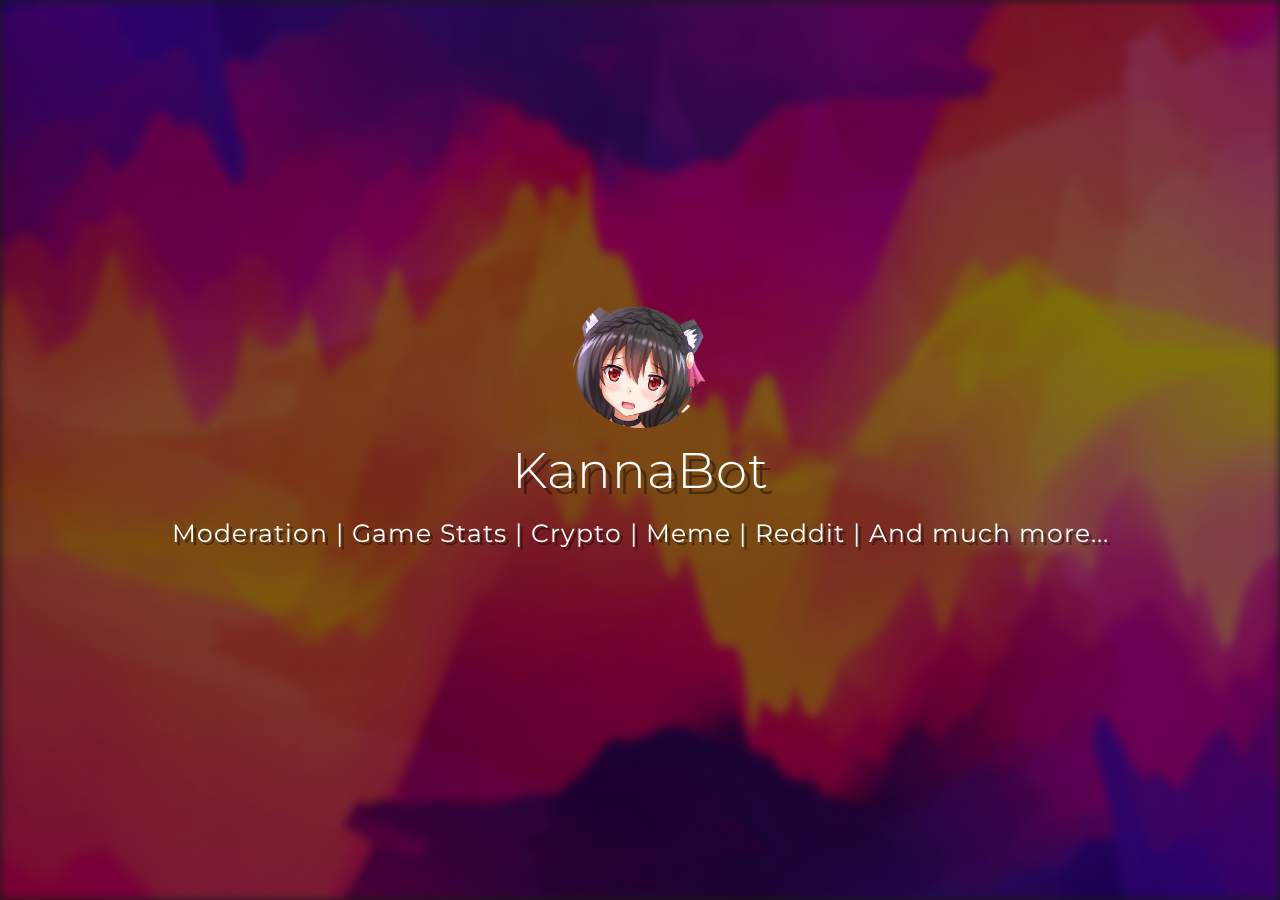
<file: index.html>
<html>

<head>
	<meta charset="utf-8">
	<link rel="apple-touch-icon" sizes="57x57" href="favicon/apple-icon-57x57.png">
	<link rel="apple-touch-icon" sizes="60x60" href="favicon/apple-icon-60x60.png">
	<link rel="apple-touch-icon" sizes="72x72" href="favicon/apple-icon-72x72.png">
	<link rel="apple-touch-icon" sizes="76x76" href="favicon/apple-icon-76x76.png">
	<link rel="apple-touch-icon" sizes="114x114" href="favicon/apple-icon-114x114.png">
	<link rel="apple-touch-icon" sizes="120x120" href="favicon/apple-icon-120x120.png">
	<link rel="apple-touch-icon" sizes="144x144" href="favicon/apple-icon-144x144.png">
	<link rel="apple-touch-icon" sizes="152x152" href="favicon/apple-icon-152x152.png">
	<link rel="apple-touch-icon" sizes="180x180" href="favicon/apple-icon-180x180.png">
	<link rel="icon" type="image/png" sizes="192x192" href="favicon/android-icon-192x192.png">
	<link rel="icon" type="image/png" sizes="32x32" href="favicon/favicon-32x32.png">
	<link rel="icon" type="image/png" sizes="96x96" href="favicon/favicon-96x96.png">
	<link rel="icon" type="image/png" sizes="16x16" href="favicon/favicon-16x16.png">
	<link rel="manifest" href="favicon/manifest.json">
	<meta name="msapplication-TileColor" content="#ffffff">
	<meta name="msapplication-TileImage" content="favicon/ms-icon-144x144.png">
	<meta name="theme-color" content="#ffffff">
	<link rel="mask-icon" href="favicon/safari-pinned-tab.svg" color="#e67ede">
	<meta name="msapplication-TileColor" content="#e67ede">
	<meta name="msapplication-TileImage" content="favicon/mstile-144x144.png">
	<meta name="theme-color" content="#e67ede">
	<meta name="keywords" content="KannaBot, Discord, Game Bot, stats, Anirudh Emmadi, Kanna Dev">
	<meta property="og:locale" content="en_US" />
	<meta name="description" content="KannaBot, A Multi Purpose Bot">
	<meta http-equiv="Content-Type" content="text/html; charset=utf-8" />
	<meta name="viewport" content="width=device-width, initial-scale=1, maximum-scale=1.0, user-scalable=no" />
	<link href="css/style.css" type="text/css" rel="stylesheet">
	<meta name="twitter:card" content="summary">
	<meta name="twitter:title" content="KannaBot">
	<meta name="twitter:site" content="kannabot.ml">
	<meta name="twitter:creator" content="Kanna Dev">
	<meta name="twitter:image:src" content="profile.png">
	<meta name="og:title" content="KannaBot">
	<meta name="og:image" content="profile.png">
	<meta name="og:url" content="http://kannabot.ml">
	<meta name="og:site_name" content="KannaBot">
	<meta content="KannaBot" property="og:description" />
	<meta content="KannaBot" name="description" />
	<meta name="og:type" content="website">
	<meta name="theme-color" content="#37ade8" />
	<link rel="stylesheet" href="css/Font_Awesome/all.css" crossorigin="anonymous">
	<title>Kanna Bot | Made by Kanna Dev
	</title>
	<!-- <script type="a9fdb3616fa0d952673d7cb0-text/javascript">
		function marquee(title) {
			document.title = title;
			setTimeout(() => {
				marquee(title.substring(1) + title.substring(0, 1));
			}, 300)
		}
	</script> -->
</head>

<body>
	<section class="fullscreen">
		<div class="background" style="background-image: url('bg.png');"></div>
		<div class="center-object">
			<section class="me">
				<img draggable="false" id="b1nzyimg" src="profile.png" class="image-title">
				<h1 class="title" id="cheatcodeText">KannaBot</h1>
				<span class="undertitle" , id="cheatcodeDesc">Moderation | Game Stats | Crypto | Meme | Reddit | And much more...</span>
			</section>
			<div class="buttons">
				<a target="_blank" href="https://discordapp.com/oauth2/authorize?client_id=450118801816551424&permissions=1916071031&scope=bot"
				 class="btn animation nephritis" target="_blank">Invite Bot</a>
				<a href="https://github.com/KannaDev/Kanna-Bot#commands" class="btn animation peter-river">Commands</a>
				<a href="https://www.patreon.com/KannaDev/" class="btn animation alizarin">Donate</a>
				<a href="https://discord.gg/S2HE3HR" class="btn animation wisteria" target="_blank">Support Server</a>
				<a href="https://github.com/KannaDev/Kanna-Bot/" class="btn animation silver">GitHub</a>
			</div>
		</div>
	</section>
</body>

</html>
</file>
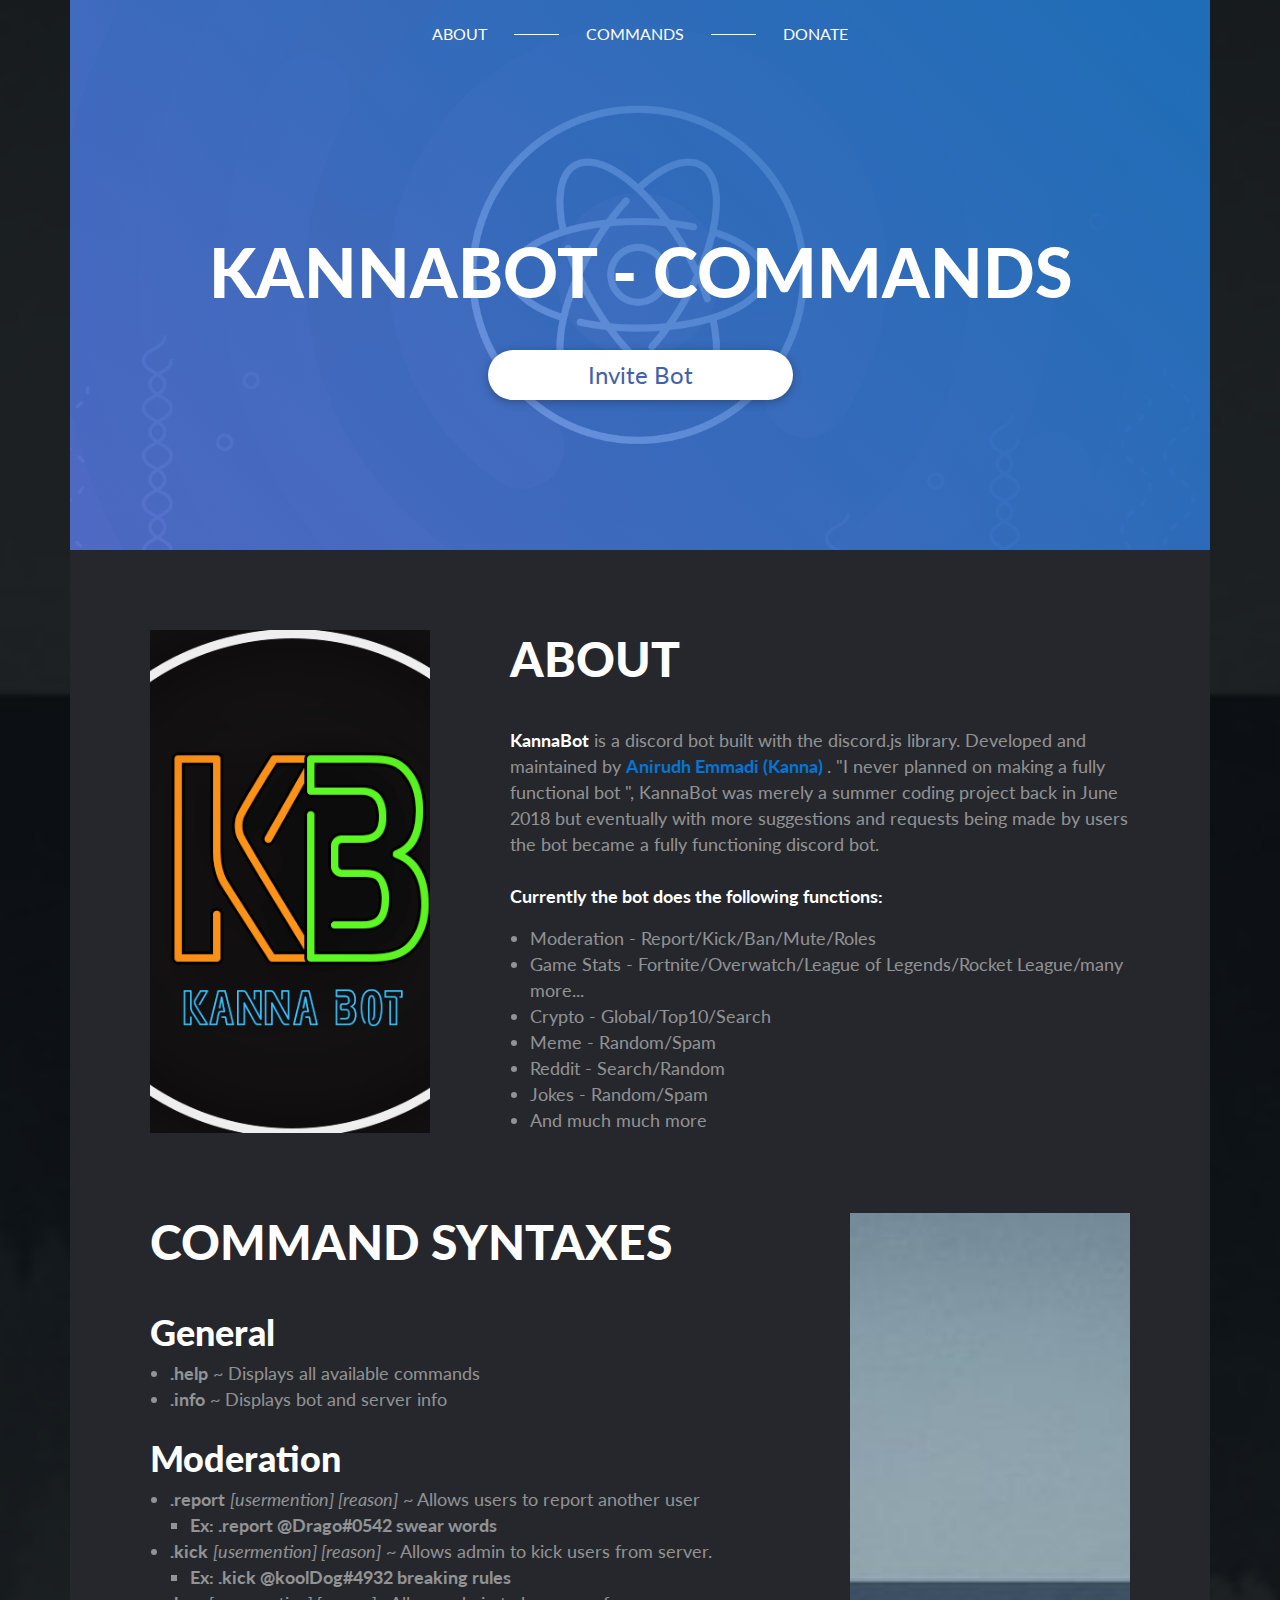
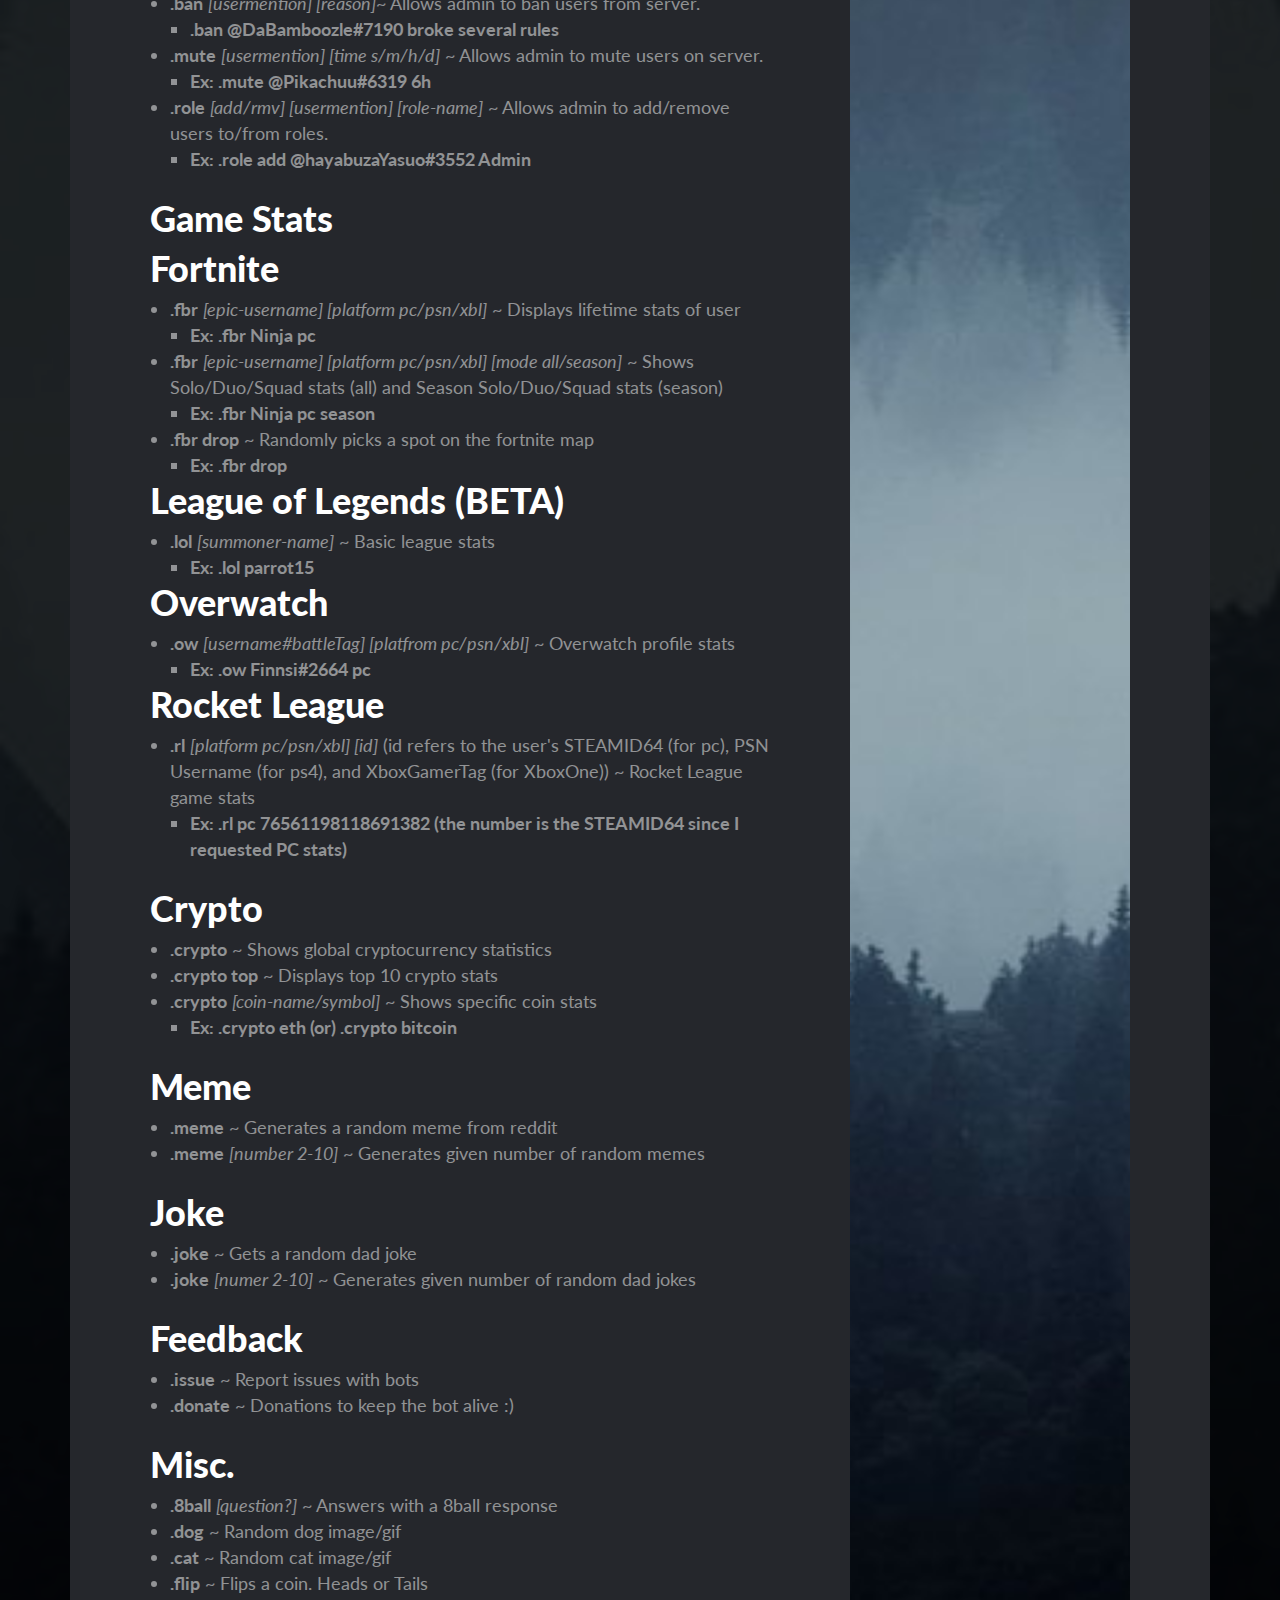
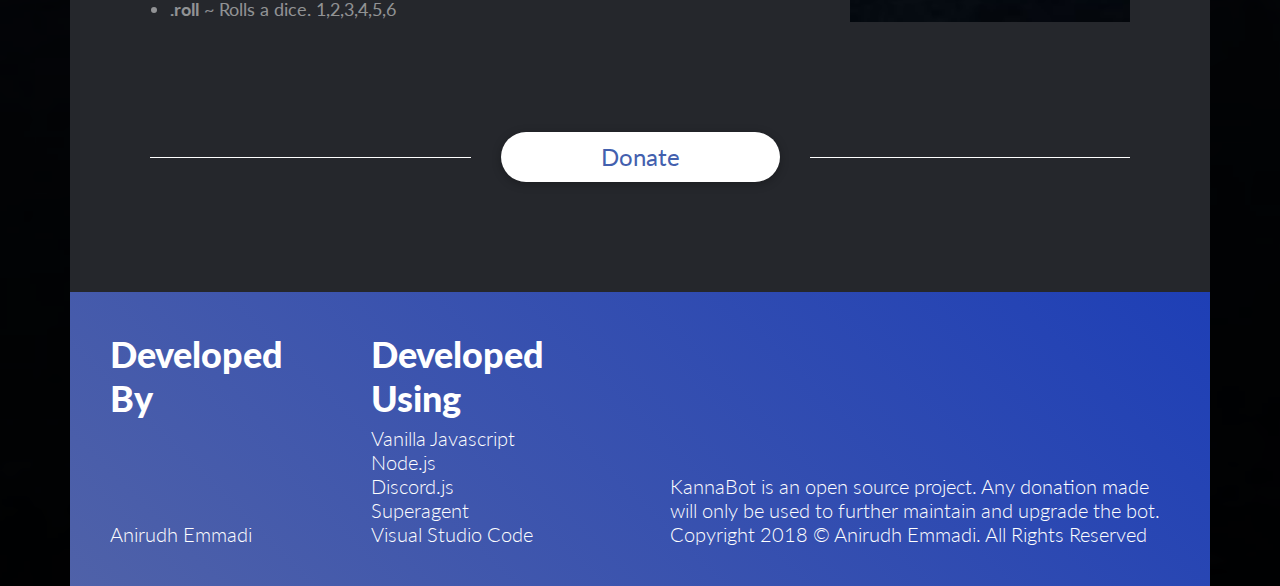
<file: bot-commands/index.html>
<html>

<head>
  <link rel="stylesheet" href="css/styles.css" />
</head>

<body>
  <div class="container d-flex flex-column">
    <div class="header d-flex flex-column justify-content-between align-items-center">
      <nav class="topmenu d-flex justify-content-center">
        <a href="#about">About</a>
        <div class="line align-self-center"></div>
        <a href="#commands">Commands</a>
        <div class="line align-self-center"></div>
        <a href="https://www.patreon.com/KannaDev/">Donate</a>
      </nav>
      <div class=" server-info d-flex align-items-center flex-column text-center ">
        <h1>KannaBot - Commands</h1>
        <a class="links-suppressor join-btn btn-pill white " href="https://discordapp.com/oauth2/authorize?client_id=450118801816551424&permissions=8&scope=bot ">Invite Bot</a>
      </div>
    </div>
    <div class="inner d-flex flex-column ">
      <section class="d-flex justify-content-between flex-lg-nowrap flex-wrap " id="about ">
        <div class="image image1 " style="flex-grow: 1; "></div>
        <div class="text ">
          <h2>About</h2>
          <p>
            <b>KannaBot</b>&nbsp;is a discord bot built with the discord.js library. Developed and maintained by
            <b>
              <a href="http://www.anirudhemmadi.com " target="_blank ">Anirudh Emmadi (Kanna)</a>
            </b>. "I never planned on making a fully functional bot ", KannaBot was merely a summer coding project back in June
            2018 but eventually with more suggestions and requests being made by users the bot became a fully functioning
            discord bot.
            <br/>
            <br/>
            <b>Currently the bot does the following functions:</b>
            <br/>
          </p>
          <ul>
            <li>Moderation - Report/Kick/Ban/Mute/Roles</li>
            <li>Game Stats - Fortnite/Overwatch/League of Legends/Rocket League/many more...</li>
            <li>Crypto - Global/Top10/Search</li>
            <li>Meme - Random/Spam</li>
            <li>Reddit - Search/Random</li>
            <li>Jokes - Random/Spam</li>
            <li>And much much more</li>
          </ul>
        </div>
      </section>
      <section class="d-flex justify-content-between flex-lg-nowrap flex-wrap flex-row-reverse " id="commands ">
        <div class="image image2 " style="flex-grow: 1; "></div>
        <div class="text ">
          <h2>Command Syntaxes</h2>
          <p>
            <h3>
              <b>General</b>
            </h3>
            <ul>
              <li>
                <b>.help</b> ~ Displays all available commands</li>
              <li>
                <b>.info</b> ~ Displays bot and server info</li>
            </ul>
            <br>
            <h3>
              <b>Moderation</b>
            </h3>
            <ul>
              <li>
                <b>.report</b>
                <i>[usermention] [reason]</i> ~ Allows users to report another user
                <ul type='square'>
                  <li>
                    <b>Ex: .report @Drago#0542 swear words</b>
                  </li>
                </ul>
              </li>
              <li>
                <b>.kick</b>
                <i>[usermention] [reason]</i> ~ Allows admin to kick users from server.
                <ul type='square'>
                  <li>
                    <b>Ex: .kick @koolDog#4932 breaking rules</b>
                  </li>
                </ul>
              </li>
              <li>
                <b>.ban</b>
                <i>[usermention] [reason]</i>~ Allows admin to ban users from server.
                <ul type='square'>
                  <li>
                    <b>.ban @DaBamboozle#7190 broke several rules</b>
                  </li>
                </ul>
              </li>
              <li>
                <b>.mute</b>
                <i>[usermention] [time s/m/h/d]</i> ~ Allows admin to mute users on server.
                <ul type='square'>
                  <li>
                    <b>Ex: .mute @Pikachuu#6319 6h</b>
                  </li>
                </ul>
              </li>
              <li>
                <b>.role</b>
                <i>[add/rmv] [usermention] [role-name]</i> ~ Allows admin to add/remove users to/from roles.
                <ul type='square'>
                  <li>
                    <b>Ex: .role add @hayabuzaYasuo#3552 Admin</b>
                  </li>
                </ul>
              </li>
            </ul>
            <br>
            <h3>
              <b>Game Stats</b>
            </h3>
            <h3>
              <b>Fortnite</b>
            </h3>
            <ul>
              <li>
                <b>.fbr</b>
                <i>[epic-username] [platform pc/psn/xbl]</i> ~ Displays lifetime stats of user
                <ul type='square'>
                  <li>
                    <b>Ex: .fbr Ninja pc</b>
                  </li>
                </ul>
              </li>
              <li>
                <b>.fbr</b>
                <i>[epic-username] [platform pc/psn/xbl] [mode all/season]</i> ~ Shows Solo/Duo/Squad stats (all) and Season
                Solo/Duo/Squad stats (season)
                <ul type='square'>
                  <li>
                    <b>Ex: .fbr Ninja pc season</b>
                  </li>
                </ul>
              </li>
              <li>
                <b>.fbr drop</b> ~ Randomly picks a spot on the fortnite map
                <ul type='square'>
                  <li>
                    <b>Ex: .fbr drop</b>
                  </li>
                </ul>
              </li>
            </ul>
            <h3>
              <b>League of Legends (BETA)</b>
            </h3>
            <ul>
              <li>
                <b>.lol</b>
                <i>[summoner-name]</i> ~ Basic league stats
                <ul type='square'>
                  <li>
                    <b>Ex: .lol parrot15</b>
                  </li>
                </ul>
              </li>
            </ul>
            <h3>
              <b>Overwatch</b>
            </h3>
            <ul>
              <li>
                <b>.ow</b>
                <i>[username#battleTag] [platfrom pc/psn/xbl]</i> ~ Overwatch profile stats
                <ul type='square'>
                  <li>
                    <b>Ex: .ow Finnsi#2664 pc</b>
                  </li>
                </ul>
              </li>
            </ul>
            <h3>
              <b>Rocket League</b>
            </h3>
            <ul>
              <li>
                <b>.rl</b>
                <i>[platform pc/psn/xbl] [id]</i> (id refers to the user's STEAMID64 (for pc), PSN Username (for ps4), and XboxGamerTag
                (for XboxOne)) ~ Rocket League game stats
                <ul type='square'>
                  <li>
                    <b>Ex: .rl pc 76561198118691382 (the number is the STEAMID64 since I requested PC stats)</b>
                  </li>
                </ul>
              </li>
            </ul>
            <br>
            <h3>
              <b>Crypto</b>
            </h3>
            <ul>
              <li>
                <b>.crypto</b> ~ Shows global cryptocurrency statistics
              </li>
              <li>
                <b>.crypto top</b> ~ Displays top 10 crypto stats
              </li>
              <li>
                <b>.crypto</b>
                <i>[coin-name/symbol]</i> ~ Shows specific coin stats
                <ul type='square'>
                  <li>
                    <b>Ex: .crypto eth (or) .crypto bitcoin</b>
                  </li>
                </ul>
              </li>
            </ul>
            <br>
            <h3>
              <b>Meme</b>
            </h3>
            <ul>
              <li>
                <b>.meme</b> ~ Generates a random meme from reddit
              </li>
              <li>
                <b>.meme</b>
                <i>[number 2-10]</i> ~ Generates given number of random memes
              </li>
            </ul>
            <br>
            <h3>
              <b>Joke</b>
            </h3>
            <ul>
              <li>
                <b>.joke</b> ~ Gets a random dad joke
              </li>
              <li>
                <b>.joke</b>
                <i>[numer 2-10]</i> ~ Generates given number of random dad jokes
              </li>
            </ul>
            <br>
            <h3>
              <b>Feedback</b>
            </h3>
            <ul>
              <li>
                <b>.issue</b> ~ Report issues with bots
              </li>
              <li>
                <b>.donate</b> ~ Donations to keep the bot alive :)
              </li>
            </ul>
            <br>
            <h3>
              <b>Misc.</b>
            </h3>
            <ul>
              <li>
                <b>.8ball</b>
                <i>[question?]</i> ~ Answers with a 8ball response
              </li>
              <li>
                <b>.dog</b> ~ Random dog image/gif
              </li>
              <li>
                <b>.cat</b> ~ Random cat image/gif
              </li>
              <li>
                <b>.flip</b> ~ Flips a coin. Heads or Tails
              </li>
              <li>
                <b>.roll</b> ~ Rolls a dice. 1,2,3,4,5,6
              </li>
            </ul>
        </div>
      </section>
      <section class="join d-flex justify-content-center ">
        <div class="line align-self-center " style="flex-grow: 1; "></div>
        <a class="links-suppressor btn-pill white " href="https://www.patreon.com/KannaDev/">Donate</a>
        <div class="line align-self-center " style="flex-grow: 1; "></div>
      </section>
    </div>
    <div class="footer d-flex justify-content-between flex-lg-nowrap flex-wrap ">
      <div class="d-flex ">
        <div class="block d-flex flex-column justify-content-between ">
          <h3 class="d-flex ">Developed By</h3>
          <span>Anirudh Emmadi</span>
        </div>
        <div class="block d-flex flex-column justify-content-between ">
          <h3 class="d-flex ">Developed Using</h3>
          <span>Vanilla Javascript</span>
          <span>Node.js</span>
          <span>Discord.js</span>
          <span>Superagent</span>
          <span>Visual Studio Code</span>
        </div>
      </div>
      <p class="align-self-end ">KannaBot is an open source project. Any donation made will only be used to further maintain and upgrade the bot. Copyright
        2018 © Anirudh Emmadi. All Rights Reserved</p>
    </div>
  </div>
</body>

</html>
</file>
<file: css/style.css>
@import url("https://fonts.googleapis.com/css?family=Montserrat|Roboto");
html {
  font-size: 62.5%; }

body {
  background: #181818;
  font-size: 1.5em;
  font-weight: 400;
  line-height: 1.6; }

html, body {
  color: #fff;
  font-family: 'Montserrat', sans-serif;
  font-weight: normal;
  margin: 0; }

h1, h2, h3, h4, h5, h6 {
  font-weight: 300;
  margin-bottom: 2rem;
  margin-top: 0; }

input:not([type="checkbox"]), select, textarea {
  background-color: #fff;
  border: 1px solid #d1d1d1;
  border-radius: 4px;
  box-shadow: none;
  box-sizing: border-box;
  height: 38px;
  padding: 6px 10px; }

input, textarea, select, fieldset {
  margin-bottom: 1.5rem; }

label, legend {
  display: block;
  font-weight: 600;
  margin-bottom: .5rem; }

p {
  margin-top: 0; }

a {
  color: #1eaedb;
  text-decoration: none; }
  a:hover {
    color: #0fa0ce; }

h1 {
  font-size: 4rem;
  letter-spacing: -.1rem;
  line-height: 1.2; }

h2 {
  font-size: 3.6rem;
  letter-spacing: -.1rem;
  line-height: 1.25; }

h3 {
  font-size: 3rem;
  letter-spacing: -.1rem;
  line-height: 1.3; }

h4 {
  font-size: 2.4rem;
  letter-spacing: -.08rem;
  line-height: 1.35; }

h5 {
  font-size: 1.8rem;
  letter-spacing: -.05rem;
  line-height: 1.5; }

h6 {
  font-size: 1.5rem;
  letter-spacing: 0;
  line-height: 1.6; }

@media (min-width: 550px) {
  h1 {
    font-size: 5rem; }

  h2 {
    font-size: 4.2rem; }

  h3 {
    font-size: 3.6rem; }

  h4 {
    font-size: 3rem; }

  h5 {
    font-size: 2.4rem; }

  h6 {
    font-size: 1.5rem; } }
.box-shadow {
  box-shadow: 0 2px 2px 0 rgba(0, 0, 0, 0.14), 0 3px 1px -2px rgba(0, 0, 0, 0.2), 0 1px 5px 0 rgba(0, 0, 0, 0.12); }

.bold {
  font-weight: bold !important; }

.center-text {
  text-align: center !important; }

.left-text {
  text-align: left !important; }

.right-text {
  text-align: right !important; }

.full-width {
  width: 100% !important; }

.half-width {
  width: 50% !important; }

.no-border {
  border: 0 !important; }

.no-border-radius {
  border-radius: 0 !important; }

.no-margin {
  margin: 0 !important; }

.no-padding {
  padding: 0 !important; }

.no-select {
  user-select: none;
  -webkit-user-select: none;
  -ms-user-select: none;
  -moz-user-select: none;
  -o-user-select: none; }

.transparent-bg {
  background: transparent !important; }

.center {
  display: block !important;
  margin: 0 auto !important;
  text-align: center !important; }

.alizarin {
  background-color: #e74c3c !important; }

.alizarin-text {
  color: #e74c3c !important; }

.alizarin-dropshadow {
  background-color: #e74c3c;
  filter: drop-shadow(5px 5px 0 rgba(231, 76, 60, 0.6)); }

.amethyst {
  background-color: #9b59b6 !important; }

.amethyst-text {
  color: #9b59b6 !important; }

.amethyst-dropshadow {
  background-color: #9b59b6;
  filter: drop-shadow(5px 5px 0 rgba(155, 89, 182, 0.6)); }

.asbestos {
  background-color: #7f8c8d !important; }

.asbestos-text {
  color: #7f8c8d !important; }

.asbestos-dropshadow {
  background-color: #7f8c8d;
  filter: drop-shadow(5px 5px 0 rgba(127, 140, 141, 0.6)); }

.belize-hole {
  background-color: #2980b9 !important; }

.belize-hole-text {
  color: #2980b9 !important; }

.belize-hole-dropshadow {
  background-color: #2980b9;
  filter: drop-shadow(5px 5px 0 rgba(41, 128, 185, 0.6)); }

.black {
  background-color: #000 !important; }

.black-text {
  color: #000 !important; }

.black-dropshadow {
  background-color: #000;
  filter: drop-shadow(5px 5px 0 rgba(0, 0, 0, 0.6)); }

.carrot {
  background-color: #e67e22 !important; }

.carrot-text {
  color: #e67e22 !important; }

.carrot-dropshadow {
  background-color: #e67e22;
  filter: drop-shadow(5px 5px 0 rgba(230, 126, 34, 0.6)); }

.clouds {
  background-color: #ecf0f1 !important; }

.clouds-text {
  color: #ecf0f1 !important; }

.clouds-dropshadow {
  background-color: #ecf0f1;
  filter: drop-shadow(5px 5px 0 rgba(236, 240, 241, 0.6)); }

.concrete {
  background-color: #95a5a6 !important; }

.concrete-text {
  color: #95a5a6 !important; }

.concrete-dropshadow {
  background-color: #95a5a6;
  filter: drop-shadow(5px 5px 0 rgba(149, 165, 166, 0.6)); }

.emerald {
  background-color: #2ecc71 !important; }

.emerald-text {
  color: #2ecc71 !important; }

.emerald-dropshadow {
  background-color: #2ecc71;
  filter: drop-shadow(5px 5px 0 rgba(46, 204, 113, 0.6)); }

.green-sea {
  background-color: #16a085 !important; }

.green-sea-text {
  color: #16a085 !important; }

.green-sea-dropshadow {
  background-color: #16a085;
  filter: drop-shadow(5px 5px 0 rgba(22, 160, 133, 0.6)); }

.highlight {
  background-color: #181818 !important; }

.highlight-text {
  color: #181818 !important; }

.highlight-dropshadow {
  background-color: #181818;
  filter: drop-shadow(5px 5px 0 rgba(24, 24, 24, 0.6)); }

.midnight-blue {
  background-color: #2c3e50 !important; }

.midnight-blue-text {
  color: #2c3e50 !important; }

.midnight-blue-dropshadow {
  background-color: #2c3e50;
  filter: drop-shadow(5px 5px 0 rgba(44, 62, 80, 0.6)); }

.nephritis {
  background-color: #27ae60 !important; }

.nephritis-text {
  color: #27ae60 !important; }

.nephritis-dropshadow {
  background-color: #27ae60;
  filter: drop-shadow(5px 5px 0 rgba(39, 174, 96, 0.6)); }

.orange {
  background-color: #f39c12 !important; }

.orange-text {
  color: #f39c12 !important; }

.orange-dropshadow {
  background-color: #f39c12;
  filter: drop-shadow(5px 5px 0 rgba(243, 156, 18, 0.6)); }

.peter-river {
  background-color: #3498db !important; }

.peter-river-text {
  color: #3498db !important; }

.peter-river-dropshadow {
  background-color: #3498db;
  filter: drop-shadow(5px 5px 0 rgba(52, 152, 219, 0.6)); }

.pomegranate {
  background-color: #c0392b !important; }

.pomegranate-text {
  color: #c0392b !important; }

.pomegranate-dropshadow {
  background-color: #c0392b;
  filter: drop-shadow(5px 5px 0 rgba(192, 57, 43, 0.6)); }

.primary {
  background-color: #282828 !important; }

.primary-text {
  color: #282828 !important; }

.primary-dropshadow {
  background-color: #282828;
  filter: drop-shadow(5px 5px 0 rgba(40, 40, 40, 0.6)); }

.pumpkin {
  background-color: #d35400 !important; }

.pumpkin-text {
  color: #d35400 !important; }

.pumpkin-dropshadow {
  background-color: #d35400;
  filter: drop-shadow(5px 5px 0 rgba(211, 84, 0, 0.6)); }

.secondary {
  background-color: #303030 !important; }

.secondary-text {
  color: #303030 !important; }

.secondary-dropshadow {
  background-color: #303030;
  filter: drop-shadow(5px 5px 0 rgba(48, 48, 48, 0.6)); }

.silver {
  background-color: #7f8c8d !important; }

.silver-text {
  color: #7f8c8d !important; }

.silver-dropshadow {
  background-color: #7f8c8d;
  filter: drop-shadow(5px 5px 0 rgba(127, 140, 141, 0.6)); }

.sun-flower {
  background-color: #f1c40f !important; }

.sun-flower-text {
  color: #f1c40f !important; }

.sun-flower-dropshadow {
  background-color: #f1c40f;
  filter: drop-shadow(5px 5px 0 rgba(241, 196, 15, 0.6)); }

.transparent {
  background-color: transparent !important; }

.transparent-text {
  color: transparent !important; }

.transparent-dropshadow {
  background-color: transparent;
  filter: drop-shadow(5px 5px 0 rgba(0, 0, 0, 0.6)); }

.turquoise {
  background-color: #1abc9c !important; }

.turquoise-text {
  color: #1abc9c !important; }

.turquoise-dropshadow {
  background-color: #1abc9c;
  filter: drop-shadow(5px 5px 0 rgba(26, 188, 156, 0.6)); }

.wet-asphalt {
  background-color: #34495e !important; }

.wet-asphalt-text {
  color: #34495e !important; }

.wet-asphalt-dropshadow {
  background-color: #34495e;
  filter: drop-shadow(5px 5px 0 rgba(52, 73, 94, 0.6)); }

.white {
  background-color: #fff !important; }

.white-text {
  color: #fff !important; }

.white-dropshadow {
  background-color: #fff;
  filter: drop-shadow(5px 5px 0 rgba(255, 255, 255, 0.6)); }

.wisteria {
  background-color: #8e44ad !important; }

.wisteria-text {
  color: #8e44ad !important; }

.wisteria-dropshadow {
  background-color: #8e44ad;
  filter: drop-shadow(5px 5px 0 rgba(142, 68, 173, 0.6)); }

.devianart {
  background-color: #f95119 !important; }

.devianart-text {
  color: #f95119 !important; }

.devianart-dropshadow {
  background-color: #f95119;
  filter: drop-shadow(5px 5px 0 rgba(249, 81, 25, 0.6)); }

.discord {
  background-color: #7289da !important; }

.discord-text {
  color: #7289da !important; }

.discord-dropshadow {
  background-color: #7289da;
  filter: drop-shadow(5px 5px 0 rgba(114, 137, 218, 0.6)); }

.facebook {
  background-color: #475595 !important; }

.facebook-text {
  color: #475595 !important; }

.facebook-dropshadow {
  background-color: #475595;
  filter: drop-shadow(5px 5px 0 rgba(71, 85, 149, 0.6)); }

.github {
  background-color: #292d32 !important; }

.github-text {
  color: #292d32 !important; }

.github-dropshadow {
  background-color: #292d32;
  filter: drop-shadow(5px 5px 0 rgba(41, 45, 50, 0.6)); }

.googleplus {
  background-color: #d75545 !important; }

.googleplus-text {
  color: #d75545 !important; }

.googleplus-dropshadow {
  background-color: #d75545;
  filter: drop-shadow(5px 5px 0 rgba(215, 85, 69, 0.6)); }

.linkedin {
  background-color: #3275b3 !important; }

.linkedin-text {
  color: #3275b3 !important; }

.linkedin-dropshadow {
  background-color: #3275b3;
  filter: drop-shadow(5px 5px 0 rgba(50, 117, 179, 0.6)); }

.patreon {
  background-color: #f96854 !important; }

.patreon-text {
  color: #f96854 !important; }

.patreon-dropshadow {
  background-color: #f96854;
  filter: drop-shadow(5px 5px 0 rgba(249, 104, 84, 0.6)); }

.paypal {
  background-color: #1e9cd7 !important; }

.paypal-text {
  color: #1e9cd7 !important; }

.paypal-dropshadow {
  background-color: #1e9cd7;
  filter: drop-shadow(5px 5px 0 rgba(30, 156, 215, 0.6)); }

.pinterest {
  background-color: #c5302f !important; }

.pinterest-text {
  color: #c5302f !important; }

.pinterest-dropshadow {
  background-color: #c5302f;
  filter: drop-shadow(5px 5px 0 rgba(197, 48, 47, 0.6)); }

.reddit {
  background-color: #f95119 !important; }

.reddit-text {
  color: #f95119 !important; }

.reddit-dropshadow {
  background-color: #f95119;
  filter: drop-shadow(5px 5px 0 rgba(249, 81, 25, 0.6)); }

.skype {
  background-color: #41a6ed !important; }

.skype-text {
  color: #41a6ed !important; }

.skype-dropshadow {
  background-color: #41a6ed;
  filter: drop-shadow(5px 5px 0 rgba(65, 166, 237, 0.6)); }

.snapchat {
  background-color: #f8ff2f !important; }

.snapchat-text {
  color: #f8ff2f !important; }

.snapchat-dropshadow {
  background-color: #f8ff2f;
  filter: drop-shadow(5px 5px 0 rgba(248, 255, 47, 0.6)); }

.soundcloud {
  background-color: #f95f1b !important; }

.soundcloud-text {
  color: #f95f1b !important; }

.soundcloud-dropshadow {
  background-color: #f95f1b;
  filter: drop-shadow(5px 5px 0 rgba(249, 95, 27, 0.6)); }

.telegram {
  background-color: #4da8df !important; }

.telegram-text {
  color: #4da8df !important; }

.telegram-dropshadow {
  background-color: #4da8df;
  filter: drop-shadow(5px 5px 0 rgba(77, 168, 223, 0.6)); }

.tumblr {
  background-color: #394e6b !important; }

.tumblr-text {
  color: #394e6b !important; }

.tumblr-dropshadow {
  background-color: #394e6b;
  filter: drop-shadow(5px 5px 0 rgba(57, 78, 107, 0.6)); }

.twitter {
  background-color: #4999f0 !important; }

.twitter-text {
  color: #4999f0 !important; }

.twitter-dropshadow {
  background-color: #4999f0;
  filter: drop-shadow(5px 5px 0 rgba(73, 153, 240, 0.6)); }

.viber {
  background-color: #7f4d9b !important; }

.viber-text {
  color: #7f4d9b !important; }

.viber-dropshadow {
  background-color: #7f4d9b;
  filter: drop-shadow(5px 5px 0 rgba(127, 77, 155, 0.6)); }

.youtube {
  background-color: #f00 !important; }

.youtube-text {
  color: #f00 !important; }

.youtube-dropshadow {
  background-color: #f00;
  filter: drop-shadow(5px 5px 0 rgba(255, 0, 0, 0.6)); }

@-webkit-keyframes button-enter {
  from {
    opacity: 0;
    top: 2em; }
  70% {
    top: -.3em; }
  100% {
    opacity: 1;
    top: 0; } }
@-moz-keyframes button-enter {
  from {
    opacity: 0;
    top: 2em; }
  70% {
    top: -.3em; }
  100% {
    opacity: 1;
    top: 0; } }
@-o-keyframes button-enter {
  from {
    opacity: 0;
    top: 2em; }
  70% {
    top: -.3em; }
  100% {
    opacity: 1;
    top: 0; } }
@keyframes button-enter {
  from {
    opacity: 0;
    top: 2em; }
  70% {
    top: -.3em; }
  100% {
    opacity: 1;
    top: 0; } }
@-webkit-keyframes bounce-button {
  from, 20%, 53%, 80%, to {
    transform: translate3d(0, 0, 0);
    -webkit-transform: translate3d(0, 0, 0);
    -ms-transform: translate3d(0, 0, 0);
    -moz-transform: translate3d(0, 0, 0);
    -o-transform: translate3d(0, 0, 0);
    animation-timing-function: cubic-bezier(0.215, 0.61, 0.355, 1); }
  40%, 43% {
    transform: translate3d(0, -30px, 0);
    -webkit-transform: translate3d(0, -30px, 0);
    -ms-transform: translate3d(0, -30px, 0);
    -moz-transform: translate3d(0, -30px, 0);
    -o-transform: translate3d(0, -30px, 0);
    animation-timing-function: cubic-bezier(0.755, 0.05, 0.855, 0.06); }
  70% {
    transform: translate3d(0, -15px, 0);
    -webkit-transform: translate3d(0, -15px, 0);
    -ms-transform: translate3d(0, -15px, 0);
    -moz-transform: translate3d(0, -15px, 0);
    -o-transform: translate3d(0, -15px, 0);
    animation-timing-function: cubic-bezier(0.755, 0.05, 0.855, 0.06); }
  90% {
    transform: translate3d(0, -4px, 0);
    -webkit-transform: translate3d(0, -4px, 0);
    -ms-transform: translate3d(0, -4px, 0);
    -moz-transform: translate3d(0, -4px, 0);
    -o-transform: translate3d(0, -4px, 0); } }
@-moz-keyframes bounce-button {
  from, 20%, 53%, 80%, to {
    transform: translate3d(0, 0, 0);
    -webkit-transform: translate3d(0, 0, 0);
    -ms-transform: translate3d(0, 0, 0);
    -moz-transform: translate3d(0, 0, 0);
    -o-transform: translate3d(0, 0, 0);
    animation-timing-function: cubic-bezier(0.215, 0.61, 0.355, 1); }
  40%, 43% {
    transform: translate3d(0, -30px, 0);
    -webkit-transform: translate3d(0, -30px, 0);
    -ms-transform: translate3d(0, -30px, 0);
    -moz-transform: translate3d(0, -30px, 0);
    -o-transform: translate3d(0, -30px, 0);
    animation-timing-function: cubic-bezier(0.755, 0.05, 0.855, 0.06); }
  70% {
    transform: translate3d(0, -15px, 0);
    -webkit-transform: translate3d(0, -15px, 0);
    -ms-transform: translate3d(0, -15px, 0);
    -moz-transform: translate3d(0, -15px, 0);
    -o-transform: translate3d(0, -15px, 0);
    animation-timing-function: cubic-bezier(0.755, 0.05, 0.855, 0.06); }
  90% {
    transform: translate3d(0, -4px, 0);
    -webkit-transform: translate3d(0, -4px, 0);
    -ms-transform: translate3d(0, -4px, 0);
    -moz-transform: translate3d(0, -4px, 0);
    -o-transform: translate3d(0, -4px, 0); } }
@-o-keyframes bounce-button {
  from, 20%, 53%, 80%, to {
    transform: translate3d(0, 0, 0);
    -webkit-transform: translate3d(0, 0, 0);
    -ms-transform: translate3d(0, 0, 0);
    -moz-transform: translate3d(0, 0, 0);
    -o-transform: translate3d(0, 0, 0);
    animation-timing-function: cubic-bezier(0.215, 0.61, 0.355, 1); }
  40%, 43% {
    transform: translate3d(0, -30px, 0);
    -webkit-transform: translate3d(0, -30px, 0);
    -ms-transform: translate3d(0, -30px, 0);
    -moz-transform: translate3d(0, -30px, 0);
    -o-transform: translate3d(0, -30px, 0);
    animation-timing-function: cubic-bezier(0.755, 0.05, 0.855, 0.06); }
  70% {
    transform: translate3d(0, -15px, 0);
    -webkit-transform: translate3d(0, -15px, 0);
    -ms-transform: translate3d(0, -15px, 0);
    -moz-transform: translate3d(0, -15px, 0);
    -o-transform: translate3d(0, -15px, 0);
    animation-timing-function: cubic-bezier(0.755, 0.05, 0.855, 0.06); }
  90% {
    transform: translate3d(0, -4px, 0);
    -webkit-transform: translate3d(0, -4px, 0);
    -ms-transform: translate3d(0, -4px, 0);
    -moz-transform: translate3d(0, -4px, 0);
    -o-transform: translate3d(0, -4px, 0); } }
@keyframes bounce-button {
  from, 20%, 53%, 80%, to {
    transform: translate3d(0, 0, 0);
    -webkit-transform: translate3d(0, 0, 0);
    -ms-transform: translate3d(0, 0, 0);
    -moz-transform: translate3d(0, 0, 0);
    -o-transform: translate3d(0, 0, 0);
    animation-timing-function: cubic-bezier(0.215, 0.61, 0.355, 1); }
  40%, 43% {
    transform: translate3d(0, -30px, 0);
    -webkit-transform: translate3d(0, -30px, 0);
    -ms-transform: translate3d(0, -30px, 0);
    -moz-transform: translate3d(0, -30px, 0);
    -o-transform: translate3d(0, -30px, 0);
    animation-timing-function: cubic-bezier(0.755, 0.05, 0.855, 0.06); }
  70% {
    transform: translate3d(0, -15px, 0);
    -webkit-transform: translate3d(0, -15px, 0);
    -ms-transform: translate3d(0, -15px, 0);
    -moz-transform: translate3d(0, -15px, 0);
    -o-transform: translate3d(0, -15px, 0);
    animation-timing-function: cubic-bezier(0.755, 0.05, 0.855, 0.06); }
  90% {
    transform: translate3d(0, -4px, 0);
    -webkit-transform: translate3d(0, -4px, 0);
    -ms-transform: translate3d(0, -4px, 0);
    -moz-transform: translate3d(0, -4px, 0);
    -o-transform: translate3d(0, -4px, 0); } }
@-webkit-keyframes bounce {
  0%, 20%, 50%, 80%, 100% {
    transform: translateY(0);
    -webkit-transform: translateY(0);
    -ms-transform: translateY(0);
    -moz-transform: translateY(0);
    -o-transform: translateY(0); }
  40% {
    transform: translateY(-30px);
    -webkit-transform: translateY(-30px);
    -ms-transform: translateY(-30px);
    -moz-transform: translateY(-30px);
    -o-transform: translateY(-30px); }
  60% {
    transform: translateY(-15px);
    -webkit-transform: translateY(-15px);
    -ms-transform: translateY(-15px);
    -moz-transform: translateY(-15px);
    -o-transform: translateY(-15px); } }
@-moz-keyframes bounce {
  0%, 20%, 50%, 80%, 100% {
    transform: translateY(0);
    -webkit-transform: translateY(0);
    -ms-transform: translateY(0);
    -moz-transform: translateY(0);
    -o-transform: translateY(0); }
  40% {
    transform: translateY(-30px);
    -webkit-transform: translateY(-30px);
    -ms-transform: translateY(-30px);
    -moz-transform: translateY(-30px);
    -o-transform: translateY(-30px); }
  60% {
    transform: translateY(-15px);
    -webkit-transform: translateY(-15px);
    -ms-transform: translateY(-15px);
    -moz-transform: translateY(-15px);
    -o-transform: translateY(-15px); } }
@-o-keyframes bounce {
  0%, 20%, 50%, 80%, 100% {
    transform: translateY(0);
    -webkit-transform: translateY(0);
    -ms-transform: translateY(0);
    -moz-transform: translateY(0);
    -o-transform: translateY(0); }
  40% {
    transform: translateY(-30px);
    -webkit-transform: translateY(-30px);
    -ms-transform: translateY(-30px);
    -moz-transform: translateY(-30px);
    -o-transform: translateY(-30px); }
  60% {
    transform: translateY(-15px);
    -webkit-transform: translateY(-15px);
    -ms-transform: translateY(-15px);
    -moz-transform: translateY(-15px);
    -o-transform: translateY(-15px); } }
@keyframes bounce {
  0%, 20%, 50%, 80%, 100% {
    transform: translateY(0);
    -webkit-transform: translateY(0);
    -ms-transform: translateY(0);
    -moz-transform: translateY(0);
    -o-transform: translateY(0); }
  40% {
    transform: translateY(-30px);
    -webkit-transform: translateY(-30px);
    -ms-transform: translateY(-30px);
    -moz-transform: translateY(-30px);
    -o-transform: translateY(-30px); }
  60% {
    transform: translateY(-15px);
    -webkit-transform: translateY(-15px);
    -ms-transform: translateY(-15px);
    -moz-transform: translateY(-15px);
    -o-transform: translateY(-15px); } }
@-webkit-keyframes fading {
  from {
    opacity: 0; }
  100% {
    opacity: 1; } }
@-moz-keyframes fading {
  from {
    opacity: 0; }
  100% {
    opacity: 1; } }
@-o-keyframes fading {
  from {
    opacity: 0; }
  100% {
    opacity: 1; } }
@keyframes fading {
  from {
    opacity: 0; }
  100% {
    opacity: 1; } }
@-webkit-keyframes load {
  0%, 80%, 100% {
    box-shadow: 0 0, 0 0;
    height: 4em; }
  40% {
    box-shadow: 0 -1.75em, 0 1.75em;
    height: 4em; } }
@-moz-keyframes load {
  0%, 80%, 100% {
    box-shadow: 0 0, 0 0;
    height: 4em; }
  40% {
    box-shadow: 0 -1.75em, 0 1.75em;
    height: 4em; } }
@-o-keyframes load {
  0%, 80%, 100% {
    box-shadow: 0 0, 0 0;
    height: 4em; }
  40% {
    box-shadow: 0 -1.75em, 0 1.75em;
    height: 4em; } }
@keyframes load {
  0%, 80%, 100% {
    box-shadow: 0 0, 0 0;
    height: 4em; }
  40% {
    box-shadow: 0 -1.75em, 0 1.75em;
    height: 4em; } }
@-webkit-keyframes fading-modal-in {
  from {
    transform: translateY(3.5em);
    -webkit-transform: translateY(3.5em);
    -ms-transform: translateY(3.5em);
    -moz-transform: translateY(3.5em);
    -o-transform: translateY(3.5em);
    opacity: 0; }
  70% {
    transform: translateY(-1em);
    -webkit-transform: translateY(-1em);
    -ms-transform: translateY(-1em);
    -moz-transform: translateY(-1em);
    -o-transform: translateY(-1em); }
  100% {
    transform: translateY(0);
    -webkit-transform: translateY(0);
    -ms-transform: translateY(0);
    -moz-transform: translateY(0);
    -o-transform: translateY(0);
    opacity: 1; } }
@-moz-keyframes fading-modal-in {
  from {
    transform: translateY(3.5em);
    -webkit-transform: translateY(3.5em);
    -ms-transform: translateY(3.5em);
    -moz-transform: translateY(3.5em);
    -o-transform: translateY(3.5em);
    opacity: 0; }
  70% {
    transform: translateY(-1em);
    -webkit-transform: translateY(-1em);
    -ms-transform: translateY(-1em);
    -moz-transform: translateY(-1em);
    -o-transform: translateY(-1em); }
  100% {
    transform: translateY(0);
    -webkit-transform: translateY(0);
    -ms-transform: translateY(0);
    -moz-transform: translateY(0);
    -o-transform: translateY(0);
    opacity: 1; } }
@-o-keyframes fading-modal-in {
  from {
    transform: translateY(3.5em);
    -webkit-transform: translateY(3.5em);
    -ms-transform: translateY(3.5em);
    -moz-transform: translateY(3.5em);
    -o-transform: translateY(3.5em);
    opacity: 0; }
  70% {
    transform: translateY(-1em);
    -webkit-transform: translateY(-1em);
    -ms-transform: translateY(-1em);
    -moz-transform: translateY(-1em);
    -o-transform: translateY(-1em); }
  100% {
    transform: translateY(0);
    -webkit-transform: translateY(0);
    -ms-transform: translateY(0);
    -moz-transform: translateY(0);
    -o-transform: translateY(0);
    opacity: 1; } }
@keyframes fading-modal-in {
  from {
    transform: translateY(3.5em);
    -webkit-transform: translateY(3.5em);
    -ms-transform: translateY(3.5em);
    -moz-transform: translateY(3.5em);
    -o-transform: translateY(3.5em);
    opacity: 0; }
  70% {
    transform: translateY(-1em);
    -webkit-transform: translateY(-1em);
    -ms-transform: translateY(-1em);
    -moz-transform: translateY(-1em);
    -o-transform: translateY(-1em); }
  100% {
    transform: translateY(0);
    -webkit-transform: translateY(0);
    -ms-transform: translateY(0);
    -moz-transform: translateY(0);
    -o-transform: translateY(0);
    opacity: 1; } }
@-webkit-keyframes fading-modal-out {
  from {
    transform: translateY(0);
    -webkit-transform: translateY(0);
    -ms-transform: translateY(0);
    -moz-transform: translateY(0);
    -o-transform: translateY(0);
    opacity: 1; }
  30% {
    transform: translateY(-1em);
    -webkit-transform: translateY(-1em);
    -ms-transform: translateY(-1em);
    -moz-transform: translateY(-1em);
    -o-transform: translateY(-1em); }
  100% {
    transform: translateY(3.5em);
    -webkit-transform: translateY(3.5em);
    -ms-transform: translateY(3.5em);
    -moz-transform: translateY(3.5em);
    -o-transform: translateY(3.5em);
    display: none;
    opacity: 0; } }
@-moz-keyframes fading-modal-out {
  from {
    transform: translateY(0);
    -webkit-transform: translateY(0);
    -ms-transform: translateY(0);
    -moz-transform: translateY(0);
    -o-transform: translateY(0);
    opacity: 1; }
  30% {
    transform: translateY(-1em);
    -webkit-transform: translateY(-1em);
    -ms-transform: translateY(-1em);
    -moz-transform: translateY(-1em);
    -o-transform: translateY(-1em); }
  100% {
    transform: translateY(3.5em);
    -webkit-transform: translateY(3.5em);
    -ms-transform: translateY(3.5em);
    -moz-transform: translateY(3.5em);
    -o-transform: translateY(3.5em);
    display: none;
    opacity: 0; } }
@-o-keyframes fading-modal-out {
  from {
    transform: translateY(0);
    -webkit-transform: translateY(0);
    -ms-transform: translateY(0);
    -moz-transform: translateY(0);
    -o-transform: translateY(0);
    opacity: 1; }
  30% {
    transform: translateY(-1em);
    -webkit-transform: translateY(-1em);
    -ms-transform: translateY(-1em);
    -moz-transform: translateY(-1em);
    -o-transform: translateY(-1em); }
  100% {
    transform: translateY(3.5em);
    -webkit-transform: translateY(3.5em);
    -ms-transform: translateY(3.5em);
    -moz-transform: translateY(3.5em);
    -o-transform: translateY(3.5em);
    display: none;
    opacity: 0; } }
@keyframes fading-modal-out {
  from {
    transform: translateY(0);
    -webkit-transform: translateY(0);
    -ms-transform: translateY(0);
    -moz-transform: translateY(0);
    -o-transform: translateY(0);
    opacity: 1; }
  30% {
    transform: translateY(-1em);
    -webkit-transform: translateY(-1em);
    -ms-transform: translateY(-1em);
    -moz-transform: translateY(-1em);
    -o-transform: translateY(-1em); }
  100% {
    transform: translateY(3.5em);
    -webkit-transform: translateY(3.5em);
    -ms-transform: translateY(3.5em);
    -moz-transform: translateY(3.5em);
    -o-transform: translateY(3.5em);
    display: none;
    opacity: 0; } }
.markdown-container a, .markdown-container html, .markdown-container body, .markdown-container h1, .markdown-container h2, .markdown-container h3, .markdown-container h4, .markdown-container p {
  font-family: -apple-system, BlinkMacSystemFont, "Segoe UI", Helvetica, Arial, sans-serif, "Apple Color Emoji", "Segoe UI Emoji", "Segoe UI Symbol" !important; }

.markdown-container {
  font-family: -apple-system, BlinkMacSystemFont, "Segoe UI", Helvetica, Arial, sans-serif, "Apple Color Emoji", "Segoe UI Emoji", "Segoe UI Symbol" !important;
  padding: 2em 10em; }
  .markdown-container img {
    border-style: none;
    filter: drop-shadow(5px 5px 0 rgba(0, 0, 0, 0.5));
    max-width: 100%; }
  .markdown-container a:not(.btn) {
    background-color: transparent; }
    .markdown-container a:not(.btn):active, .markdown-container a:not(.btn):hover {
      outline-width: 0; }
  .markdown-container strong {
    font-weight: inherit;
    font-weight: bolder; }
  .markdown-container h1 {
    font-size: 2em;
    margin: 0.67em 0; }
  .markdown-container code, .markdown-container kbd, .markdown-container pre {
    font-family: monospace, monospace;
    font-size: 1em; }
  .markdown-container pre > code {
    display: block;
    padding: 1rem 1.5rem;
    white-space: pre; }
  .markdown-container hr {
    box-sizing: content-box;
    height: 0;
    overflow: visible; }
  .markdown-container input {
    font: inherit;
    margin: 0;
    overflow: visible; }
  .markdown-container [type="checkbox"] {
    box-sizing: border-box;
    padding: 0; }
  .markdown-container * {
    box-sizing: border-box; }
  .markdown-container input {
    font-family: inherit;
    font-size: inherit;
    line-height: inherit; }
  .markdown-container a:not(.btn) {
    color: #0366d6;
    text-decoration: none; }
    .markdown-container a:not(.btn):hover {
      text-decoration: underline; }
  .markdown-container strong {
    font-weight: 600; }
  .markdown-container hr {
    height: 0;
    margin: 15px 0;
    overflow: hidden;
    background: transparent;
    border: 0;
    border-bottom: 1px solid #dfe2e5; }
    .markdown-container hr::before {
      display: table;
      content: ""; }
    .markdown-container hr::after {
      display: table;
      clear: both;
      content: ""; }
  .markdown-container table {
    border-spacing: 0;
    border-collapse: collapse;
    width: 100%;
    overflow: auto;
    color: #ccc; }
  .markdown-container tr {
    border-top: 1px solid #c6cbd1; }
  .markdown-container td, .markdown-container th {
    padding: 6px 13px;
    border: 1px solid #dfe2e5; }
  .markdown-container h1, .markdown-container h2, .markdown-container h3, .markdown-container h4, .markdown-container h5, .markdown-container h6 {
    margin-top: 1em;
    margin-bottom: 0; }
  .markdown-container h1 {
    font-size: 32px;
    font-weight: 600; }
  .markdown-container h2 {
    font-size: 24px;
    font-weight: 600; }
  .markdown-container h3 {
    font-size: 20px;
    font-weight: 600; }
  .markdown-container h4 {
    font-size: 16px;
    font-weight: 600; }
  .markdown-container h5 {
    font-size: 14px;
    font-weight: 600; }
  .markdown-container h6 {
    font-size: 12px;
    font-weight: 600; }
  .markdown-container p {
    margin-top: 0;
    margin-bottom: 10px; }
  .markdown-container blockquote {
    margin: 0; }
  .markdown-container ul {
    list-style: circle inside;
    margin-bottom: 0;
    margin-top: 0;
    padding-left: 0; }
  .markdown-container ol {
    padding-left: 0;
    margin-top: 0;
    margin-bottom: 0; }
    .markdown-container ol ol {
      list-style-type: lower-roman; }
  .markdown-container ul ol {
    list-style-type: lower-roman; }
  .markdown-container ul ul ol, .markdown-container ul ol ol {
    list-style-type: lower-alpha; }
  .markdown-container ol ul ol, .markdown-container ol ol ol {
    list-style-type: lower-alpha; }
  .markdown-container dd {
    margin-left: 0; }
  .markdown-container code {
    font-family: "SFMono-Regular", Consolas, "Liberation Mono", Menlo, Courier, monospace;
    font-size: 12px; }
  .markdown-container pre {
    margin-top: 0;
    margin-bottom: 0;
    font-family: "SFMono-Regular", Consolas, "Liberation Mono", Menlo, Courier, monospace;
    font-size: 12px; }
  .markdown-container .highlight {
    background: #282828 !important;
    color: #d0d0d0; }
    .markdown-container .highlight table td {
      padding: 5px; }
    .markdown-container .highlight table pre {
      margin: 0; }
    .markdown-container .highlight .err {
      background-color: #ac4142;
      color: #151515; }
    .markdown-container .highlight .w {
      color: #d0d0d0; }
    .markdown-container .highlight .c, .markdown-container .highlight .cd, .markdown-container .highlight .cm, .markdown-container .highlight .c1, .markdown-container .highlight .cs {
      color: #888; }
    .markdown-container .highlight .cp, .markdown-container .highlight .nt {
      color: #f4bf75; }
    .markdown-container .highlight .o, .markdown-container .highlight .ow, .markdown-container .highlight .p, .markdown-container .highlight .pi {
      color: #cb4b16; }
    .markdown-container .highlight .gi {
      color: #90a959; }
    .markdown-container .highlight .gd {
      color: #ac4142; }
    .markdown-container .highlight .gh {
      color: #268bd2;
      font-weight: bold; }
    .markdown-container .highlight .k, .markdown-container .highlight .kn, .markdown-container .highlight .kp, .markdown-container .highlight .kr, .markdown-container .highlight .kv {
      color: #aa759f; }
    .markdown-container .highlight .kc, .markdown-container .highlight .kt, .markdown-container .highlight .kd {
      color: #d28445; }
    .markdown-container .highlight .s, .markdown-container .highlight .sb, .markdown-container .highlight .sc, .markdown-container .highlight .sd, .markdown-container .highlight .s2, .markdown-container .highlight .sh, .markdown-container .highlight .sx, .markdown-container .highlight .s1 {
      color: #90a959; }
    .markdown-container .highlight .sr {
      color: #75b5aa; }
    .markdown-container .highlight .si, .markdown-container .highlight .se {
      color: #8f5536; }
    .markdown-container .highlight .nn, .markdown-container .highlight .nc, .markdown-container .highlight .no {
      color: #f4bf75; }
    .markdown-container .highlight .na {
      color: #6a9fb5; }
    .markdown-container .highlight .m, .markdown-container .highlight .mf, .markdown-container .highlight .mh, .markdown-container .highlight .mi, .markdown-container .highlight .il, .markdown-container .highlight .mo, .markdown-container .highlight .mb, .markdown-container .highlight .mx, .markdown-container .highlight .ss {
      color: #90a959; }
  .markdown-container .highlighter-rouge {
    background: #212121 !important;
    border: 1px solid #212121;
    color: #d0d0d0; }
  .markdown-container pre.highlight code {
    background: transparent;
    border: 0;
    word-wrap: break-word;
    white-space: pre-wrap; }

.arrow {
  transition: all 300ms ease;
  -webkit-transition: all 300ms ease;
  -ms-transition: all 300ms ease;
  -moz-transition: all 300ms ease;
  -o-transition: all 300ms ease;
  animation: fading 300ms ease-in-out;
  -webkit-animation: fading 300ms ease-in-out;
  -ms-animation: fading 300ms ease-in-out;
  -moz-animation: fading 300ms ease-in-out;
  -o-animation: fading 300ms ease-in-out;
  background-image: url("img/arrow.png");
  background-size: contain;
  bottom: 20px;
  height: 40px;
  left: 50%;
  margin-left: -20px;
  position: absolute;
  width: 40px; }

.arrow--scrolled {
  animation: fading 300ms ease-in-out;
  -webkit-animation: fading 300ms ease-in-out;
  -ms-animation: fading 300ms ease-in-out;
  -moz-animation: fading 300ms ease-in-out;
  -o-animation: fading 300ms ease-in-out;
  cursor: default;
  opacity: 0; }

.bounce {
  animation: bounce 2s infinite;
  -webkit-animation: bounce 2s infinite;
  -ms-animation: bounce 2s infinite;
  -moz-animation: bounce 2s infinite;
  -o-animation: bounce 2s infinite; }

.buttons {
  align-items: center;
  display: flex;
  justify-content: center;
  text-align: center; }

button {
  background-color: #464646;
  border: 0;
  box-shadow: 0 3px 0 0 #141414;
  color: #fff;
  margin: .5em;
  outline: none;
  padding: .3em .8em;
  position: relative; }
  button:active {
    box-shadow: none !important;
    top: 2; }
  button.alizarin {
    background-color: #e74c3c;
    box-shadow: 0 3px 0 0 rgba(231, 76, 60, 0.5); }
  button.amethyst {
    background-color: #9b59b6;
    box-shadow: 0 3px 0 0 rgba(155, 89, 182, 0.5); }
  button.asbestos {
    background-color: #7f8c8d;
    box-shadow: 0 3px 0 0 rgba(127, 140, 141, 0.5); }
  button.belize-hole {
    background-color: #2980b9;
    box-shadow: 0 3px 0 0 rgba(41, 128, 185, 0.5); }
  button.black {
    background-color: #000;
    box-shadow: 0 3px 0 0 rgba(0, 0, 0, 0.5); }
  button.carrot {
    background-color: #e67e22;
    box-shadow: 0 3px 0 0 rgba(230, 126, 34, 0.5); }
  button.clouds {
    background-color: #ecf0f1;
    box-shadow: 0 3px 0 0 rgba(236, 240, 241, 0.5); }
  button.concrete {
    background-color: #95a5a6;
    box-shadow: 0 3px 0 0 rgba(149, 165, 166, 0.5); }
  button.emerald {
    background-color: #2ecc71;
    box-shadow: 0 3px 0 0 rgba(46, 204, 113, 0.5); }
  button.green-sea {
    background-color: #16a085;
    box-shadow: 0 3px 0 0 rgba(22, 160, 133, 0.5); }
  button.highlight {
    background-color: #181818;
    box-shadow: 0 3px 0 0 rgba(24, 24, 24, 0.5); }
  button.midnight-blue {
    background-color: #2c3e50;
    box-shadow: 0 3px 0 0 rgba(44, 62, 80, 0.5); }
  button.nephritis {
    background-color: #27ae60;
    box-shadow: 0 3px 0 0 rgba(39, 174, 96, 0.5); }
  button.orange {
    background-color: #f39c12;
    box-shadow: 0 3px 0 0 rgba(243, 156, 18, 0.5); }
  button.peter-river {
    background-color: #3498db;
    box-shadow: 0 3px 0 0 rgba(52, 152, 219, 0.5); }
  button.pomegranate {
    background-color: #c0392b;
    box-shadow: 0 3px 0 0 rgba(192, 57, 43, 0.5); }
  button.primary {
    background-color: #282828;
    box-shadow: 0 3px 0 0 rgba(40, 40, 40, 0.5); }
  button.pumpkin {
    background-color: #d35400;
    box-shadow: 0 3px 0 0 rgba(211, 84, 0, 0.5); }
  button.secondary {
    background-color: #303030;
    box-shadow: 0 3px 0 0 rgba(48, 48, 48, 0.5); }
  button.silver {
    background-color: #7f8c8d;
    box-shadow: 0 3px 0 0 rgba(127, 140, 141, 0.5); }
  button.sun-flower {
    background-color: #f1c40f;
    box-shadow: 0 3px 0 0 rgba(241, 196, 15, 0.5); }
  button.transparent {
    background-color: transparent;
    box-shadow: 0 3px 0 0 rgba(0, 0, 0, 0.5); }
  button.turquoise {
    background-color: #1abc9c;
    box-shadow: 0 3px 0 0 rgba(26, 188, 156, 0.5); }
  button.wet-asphalt {
    background-color: #34495e;
    box-shadow: 0 3px 0 0 rgba(52, 73, 94, 0.5); }
  button.white {
    background-color: #fff;
    box-shadow: 0 3px 0 0 rgba(255, 255, 255, 0.5); }
  button.wisteria {
    background-color: #8e44ad;
    box-shadow: 0 3px 0 0 rgba(142, 68, 173, 0.5); }
  button.devianart {
    background-color: #f95119;
    box-shadow: 0 3px 0 0 rgba(249, 81, 25, 0.5); }
  button.discord {
    background-color: #7289da;
    box-shadow: 0 3px 0 0 rgba(114, 137, 218, 0.5); }
  button.facebook {
    background-color: #475595;
    box-shadow: 0 3px 0 0 rgba(71, 85, 149, 0.5); }
  button.github {
    background-color: #292d32;
    box-shadow: 0 3px 0 0 rgba(41, 45, 50, 0.5); }
  button.googleplus {
    background-color: #d75545;
    box-shadow: 0 3px 0 0 rgba(215, 85, 69, 0.5); }
  button.linkedin {
    background-color: #3275b3;
    box-shadow: 0 3px 0 0 rgba(50, 117, 179, 0.5); }
  button.patreon {
    background-color: #f96854;
    box-shadow: 0 3px 0 0 rgba(249, 104, 84, 0.5); }
  button.paypal {
    background-color: #1e9cd7;
    box-shadow: 0 3px 0 0 rgba(30, 156, 215, 0.5); }
  button.pinterest {
    background-color: #c5302f;
    box-shadow: 0 3px 0 0 rgba(197, 48, 47, 0.5); }
  button.reddit {
    background-color: #f95119;
    box-shadow: 0 3px 0 0 rgba(249, 81, 25, 0.5); }
  button.skype {
    background-color: #41a6ed;
    box-shadow: 0 3px 0 0 rgba(65, 166, 237, 0.5); }
  button.snapchat {
    background-color: #f8ff2f;
    box-shadow: 0 3px 0 0 rgba(248, 255, 47, 0.5); }
  button.soundcloud {
    background-color: #f95f1b;
    box-shadow: 0 3px 0 0 rgba(249, 95, 27, 0.5); }
  button.telegram {
    background-color: #4da8df;
    box-shadow: 0 3px 0 0 rgba(77, 168, 223, 0.5); }
  button.tumblr {
    background-color: #394e6b;
    box-shadow: 0 3px 0 0 rgba(57, 78, 107, 0.5); }
  button.twitter {
    background-color: #4999f0;
    box-shadow: 0 3px 0 0 rgba(73, 153, 240, 0.5); }
  button.viber {
    background-color: #7f4d9b;
    box-shadow: 0 3px 0 0 rgba(127, 77, 155, 0.5); }
  button.youtube {
    background-color: #f00;
    box-shadow: 0 3px 0 0 rgba(255, 0, 0, 0.5); }

.btn, input[type="submit"] {
  backface-visibility: hidden;
  -webkit-backface-visibility: hidden;
  -ms-backface-visibility: hidden;
  -moz-backface-visibility: hidden;
  -o-backface-visibility: hidden;
  transition: all 350ms ease;
  -webkit-transition: all 350ms ease;
  -ms-transition: all 350ms ease;
  -moz-transition: all 350ms ease;
  -o-transition: all 350ms ease;
  background-color: transparent;
  border: 0;
  border-radius: 5px;
  box-sizing: border-box;
  color: #fff;
  cursor: pointer;
  display: inline-block;
  font-family: 'Roboto', sans-serif;
  font-size: 16px;
  font-weight: 500;
  height: 38px;
  line-height: 38px;
  margin: .5em;
  padding: 0 30px;
  text-align: center;
  text-decoration: none;
  white-space: nowrap; }
  .btn.alizarin, input[type="submit"].alizarin {
    background-color: #e74c3c;
    filter: drop-shadow(5px 5px 0 rgba(231, 76, 60, 0.6)); }
    .btn.alizarin:hover, input[type="submit"].alizarin:hover {
      filter: drop-shadow(5px 5px 0 rgba(231, 76, 60, 0.6)) brightness(50%); }
  .btn.alizarin-border, input[type="submit"].alizarin-border {
    border: 3px solid #e74c3c;
    height: auto; }
    .btn.alizarin-border:hover, input[type="submit"].alizarin-border:hover {
      filter: brightness(50%); }
  .btn.alizarin-border-nodark, input[type="submit"].alizarin-border-nodark {
    border: 3px solid #e74c3c;
    height: auto; }
  .btn.alizarin-nodark, input[type="submit"].alizarin-nodark {
    background-color: #e74c3c;
    filter: drop-shadow(5px 5px 0 rgba(231, 76, 60, 0.6)); }
  .btn.alizarin-flat, input[type="submit"].alizarin-flat {
    background-color: #e74c3c; }
    .btn.alizarin-flat:hover, input[type="submit"].alizarin-flat:hover {
      filter: brightness(50%); }
  .btn.alizarin-flat-nodark, input[type="submit"].alizarin-flat-nodark {
    background-color: #e74c3c; }
  .btn.amethyst, input[type="submit"].amethyst {
    background-color: #9b59b6;
    filter: drop-shadow(5px 5px 0 rgba(155, 89, 182, 0.6)); }
    .btn.amethyst:hover, input[type="submit"].amethyst:hover {
      filter: drop-shadow(5px 5px 0 rgba(155, 89, 182, 0.6)) brightness(50%); }
  .btn.amethyst-border, input[type="submit"].amethyst-border {
    border: 3px solid #9b59b6;
    height: auto; }
    .btn.amethyst-border:hover, input[type="submit"].amethyst-border:hover {
      filter: brightness(50%); }
  .btn.amethyst-border-nodark, input[type="submit"].amethyst-border-nodark {
    border: 3px solid #9b59b6;
    height: auto; }
  .btn.amethyst-nodark, input[type="submit"].amethyst-nodark {
    background-color: #9b59b6;
    filter: drop-shadow(5px 5px 0 rgba(155, 89, 182, 0.6)); }
  .btn.amethyst-flat, input[type="submit"].amethyst-flat {
    background-color: #9b59b6; }
    .btn.amethyst-flat:hover, input[type="submit"].amethyst-flat:hover {
      filter: brightness(50%); }
  .btn.amethyst-flat-nodark, input[type="submit"].amethyst-flat-nodark {
    background-color: #9b59b6; }
  .btn.asbestos, input[type="submit"].asbestos {
    background-color: #7f8c8d;
    filter: drop-shadow(5px 5px 0 rgba(127, 140, 141, 0.6)); }
    .btn.asbestos:hover, input[type="submit"].asbestos:hover {
      filter: drop-shadow(5px 5px 0 rgba(127, 140, 141, 0.6)) brightness(50%); }
  .btn.asbestos-border, input[type="submit"].asbestos-border {
    border: 3px solid #7f8c8d;
    height: auto; }
    .btn.asbestos-border:hover, input[type="submit"].asbestos-border:hover {
      filter: brightness(50%); }
  .btn.asbestos-border-nodark, input[type="submit"].asbestos-border-nodark {
    border: 3px solid #7f8c8d;
    height: auto; }
  .btn.asbestos-nodark, input[type="submit"].asbestos-nodark {
    background-color: #7f8c8d;
    filter: drop-shadow(5px 5px 0 rgba(127, 140, 141, 0.6)); }
  .btn.asbestos-flat, input[type="submit"].asbestos-flat {
    background-color: #7f8c8d; }
    .btn.asbestos-flat:hover, input[type="submit"].asbestos-flat:hover {
      filter: brightness(50%); }
  .btn.asbestos-flat-nodark, input[type="submit"].asbestos-flat-nodark {
    background-color: #7f8c8d; }
  .btn.belize-hole, input[type="submit"].belize-hole {
    background-color: #2980b9;
    filter: drop-shadow(5px 5px 0 rgba(41, 128, 185, 0.6)); }
    .btn.belize-hole:hover, input[type="submit"].belize-hole:hover {
      filter: drop-shadow(5px 5px 0 rgba(41, 128, 185, 0.6)) brightness(50%); }
  .btn.belize-hole-border, input[type="submit"].belize-hole-border {
    border: 3px solid #2980b9;
    height: auto; }
    .btn.belize-hole-border:hover, input[type="submit"].belize-hole-border:hover {
      filter: brightness(50%); }
  .btn.belize-hole-border-nodark, input[type="submit"].belize-hole-border-nodark {
    border: 3px solid #2980b9;
    height: auto; }
  .btn.belize-hole-nodark, input[type="submit"].belize-hole-nodark {
    background-color: #2980b9;
    filter: drop-shadow(5px 5px 0 rgba(41, 128, 185, 0.6)); }
  .btn.belize-hole-flat, input[type="submit"].belize-hole-flat {
    background-color: #2980b9; }
    .btn.belize-hole-flat:hover, input[type="submit"].belize-hole-flat:hover {
      filter: brightness(50%); }
  .btn.belize-hole-flat-nodark, input[type="submit"].belize-hole-flat-nodark {
    background-color: #2980b9; }
  .btn.black, input[type="submit"].black {
    background-color: #000;
    filter: drop-shadow(5px 5px 0 rgba(0, 0, 0, 0.6)); }
    .btn.black:hover, input[type="submit"].black:hover {
      filter: drop-shadow(5px 5px 0 rgba(0, 0, 0, 0.6)) brightness(50%); }
  .btn.black-border, input[type="submit"].black-border {
    border: 3px solid #000;
    height: auto; }
    .btn.black-border:hover, input[type="submit"].black-border:hover {
      filter: brightness(50%); }
  .btn.black-border-nodark, input[type="submit"].black-border-nodark {
    border: 3px solid #000;
    height: auto; }
  .btn.black-nodark, input[type="submit"].black-nodark {
    background-color: #000;
    filter: drop-shadow(5px 5px 0 rgba(0, 0, 0, 0.6)); }
  .btn.black-flat, input[type="submit"].black-flat {
    background-color: #000; }
    .btn.black-flat:hover, input[type="submit"].black-flat:hover {
      filter: brightness(50%); }
  .btn.black-flat-nodark, input[type="submit"].black-flat-nodark {
    background-color: #000; }
  .btn.carrot, input[type="submit"].carrot {
    background-color: #e67e22;
    filter: drop-shadow(5px 5px 0 rgba(230, 126, 34, 0.6)); }
    .btn.carrot:hover, input[type="submit"].carrot:hover {
      filter: drop-shadow(5px 5px 0 rgba(230, 126, 34, 0.6)) brightness(50%); }
  .btn.carrot-border, input[type="submit"].carrot-border {
    border: 3px solid #e67e22;
    height: auto; }
    .btn.carrot-border:hover, input[type="submit"].carrot-border:hover {
      filter: brightness(50%); }
  .btn.carrot-border-nodark, input[type="submit"].carrot-border-nodark {
    border: 3px solid #e67e22;
    height: auto; }
  .btn.carrot-nodark, input[type="submit"].carrot-nodark {
    background-color: #e67e22;
    filter: drop-shadow(5px 5px 0 rgba(230, 126, 34, 0.6)); }
  .btn.carrot-flat, input[type="submit"].carrot-flat {
    background-color: #e67e22; }
    .btn.carrot-flat:hover, input[type="submit"].carrot-flat:hover {
      filter: brightness(50%); }
  .btn.carrot-flat-nodark, input[type="submit"].carrot-flat-nodark {
    background-color: #e67e22; }
  .btn.clouds, input[type="submit"].clouds {
    background-color: #ecf0f1;
    filter: drop-shadow(5px 5px 0 rgba(236, 240, 241, 0.6)); }
    .btn.clouds:hover, input[type="submit"].clouds:hover {
      filter: drop-shadow(5px 5px 0 rgba(236, 240, 241, 0.6)) brightness(50%); }
  .btn.clouds-border, input[type="submit"].clouds-border {
    border: 3px solid #ecf0f1;
    height: auto; }
    .btn.clouds-border:hover, input[type="submit"].clouds-border:hover {
      filter: brightness(50%); }
  .btn.clouds-border-nodark, input[type="submit"].clouds-border-nodark {
    border: 3px solid #ecf0f1;
    height: auto; }
  .btn.clouds-nodark, input[type="submit"].clouds-nodark {
    background-color: #ecf0f1;
    filter: drop-shadow(5px 5px 0 rgba(236, 240, 241, 0.6)); }
  .btn.clouds-flat, input[type="submit"].clouds-flat {
    background-color: #ecf0f1; }
    .btn.clouds-flat:hover, input[type="submit"].clouds-flat:hover {
      filter: brightness(50%); }
  .btn.clouds-flat-nodark, input[type="submit"].clouds-flat-nodark {
    background-color: #ecf0f1; }
  .btn.concrete, input[type="submit"].concrete {
    background-color: #95a5a6;
    filter: drop-shadow(5px 5px 0 rgba(149, 165, 166, 0.6)); }
    .btn.concrete:hover, input[type="submit"].concrete:hover {
      filter: drop-shadow(5px 5px 0 rgba(149, 165, 166, 0.6)) brightness(50%); }
  .btn.concrete-border, input[type="submit"].concrete-border {
    border: 3px solid #95a5a6;
    height: auto; }
    .btn.concrete-border:hover, input[type="submit"].concrete-border:hover {
      filter: brightness(50%); }
  .btn.concrete-border-nodark, input[type="submit"].concrete-border-nodark {
    border: 3px solid #95a5a6;
    height: auto; }
  .btn.concrete-nodark, input[type="submit"].concrete-nodark {
    background-color: #95a5a6;
    filter: drop-shadow(5px 5px 0 rgba(149, 165, 166, 0.6)); }
  .btn.concrete-flat, input[type="submit"].concrete-flat {
    background-color: #95a5a6; }
    .btn.concrete-flat:hover, input[type="submit"].concrete-flat:hover {
      filter: brightness(50%); }
  .btn.concrete-flat-nodark, input[type="submit"].concrete-flat-nodark {
    background-color: #95a5a6; }
  .btn.emerald, input[type="submit"].emerald {
    background-color: #2ecc71;
    filter: drop-shadow(5px 5px 0 rgba(46, 204, 113, 0.6)); }
    .btn.emerald:hover, input[type="submit"].emerald:hover {
      filter: drop-shadow(5px 5px 0 rgba(46, 204, 113, 0.6)) brightness(50%); }
  .btn.emerald-border, input[type="submit"].emerald-border {
    border: 3px solid #2ecc71;
    height: auto; }
    .btn.emerald-border:hover, input[type="submit"].emerald-border:hover {
      filter: brightness(50%); }
  .btn.emerald-border-nodark, input[type="submit"].emerald-border-nodark {
    border: 3px solid #2ecc71;
    height: auto; }
  .btn.emerald-nodark, input[type="submit"].emerald-nodark {
    background-color: #2ecc71;
    filter: drop-shadow(5px 5px 0 rgba(46, 204, 113, 0.6)); }
  .btn.emerald-flat, input[type="submit"].emerald-flat {
    background-color: #2ecc71; }
    .btn.emerald-flat:hover, input[type="submit"].emerald-flat:hover {
      filter: brightness(50%); }
  .btn.emerald-flat-nodark, input[type="submit"].emerald-flat-nodark {
    background-color: #2ecc71; }
  .btn.green-sea, input[type="submit"].green-sea {
    background-color: #16a085;
    filter: drop-shadow(5px 5px 0 rgba(22, 160, 133, 0.6)); }
    .btn.green-sea:hover, input[type="submit"].green-sea:hover {
      filter: drop-shadow(5px 5px 0 rgba(22, 160, 133, 0.6)) brightness(50%); }
  .btn.green-sea-border, input[type="submit"].green-sea-border {
    border: 3px solid #16a085;
    height: auto; }
    .btn.green-sea-border:hover, input[type="submit"].green-sea-border:hover {
      filter: brightness(50%); }
  .btn.green-sea-border-nodark, input[type="submit"].green-sea-border-nodark {
    border: 3px solid #16a085;
    height: auto; }
  .btn.green-sea-nodark, input[type="submit"].green-sea-nodark {
    background-color: #16a085;
    filter: drop-shadow(5px 5px 0 rgba(22, 160, 133, 0.6)); }
  .btn.green-sea-flat, input[type="submit"].green-sea-flat {
    background-color: #16a085; }
    .btn.green-sea-flat:hover, input[type="submit"].green-sea-flat:hover {
      filter: brightness(50%); }
  .btn.green-sea-flat-nodark, input[type="submit"].green-sea-flat-nodark {
    background-color: #16a085; }
  .btn.highlight, input[type="submit"].highlight {
    background-color: #181818;
    filter: drop-shadow(5px 5px 0 rgba(24, 24, 24, 0.6)); }
    .btn.highlight:hover, input[type="submit"].highlight:hover {
      filter: drop-shadow(5px 5px 0 rgba(24, 24, 24, 0.6)) brightness(50%); }
  .btn.highlight-border, input[type="submit"].highlight-border {
    border: 3px solid #181818;
    height: auto; }
    .btn.highlight-border:hover, input[type="submit"].highlight-border:hover {
      filter: brightness(50%); }
  .btn.highlight-border-nodark, input[type="submit"].highlight-border-nodark {
    border: 3px solid #181818;
    height: auto; }
  .btn.highlight-nodark, input[type="submit"].highlight-nodark {
    background-color: #181818;
    filter: drop-shadow(5px 5px 0 rgba(24, 24, 24, 0.6)); }
  .btn.highlight-flat, input[type="submit"].highlight-flat {
    background-color: #181818; }
    .btn.highlight-flat:hover, input[type="submit"].highlight-flat:hover {
      filter: brightness(50%); }
  .btn.highlight-flat-nodark, input[type="submit"].highlight-flat-nodark {
    background-color: #181818; }
  .btn.midnight-blue, input[type="submit"].midnight-blue {
    background-color: #2c3e50;
    filter: drop-shadow(5px 5px 0 rgba(44, 62, 80, 0.6)); }
    .btn.midnight-blue:hover, input[type="submit"].midnight-blue:hover {
      filter: drop-shadow(5px 5px 0 rgba(44, 62, 80, 0.6)) brightness(50%); }
  .btn.midnight-blue-border, input[type="submit"].midnight-blue-border {
    border: 3px solid #2c3e50;
    height: auto; }
    .btn.midnight-blue-border:hover, input[type="submit"].midnight-blue-border:hover {
      filter: brightness(50%); }
  .btn.midnight-blue-border-nodark, input[type="submit"].midnight-blue-border-nodark {
    border: 3px solid #2c3e50;
    height: auto; }
  .btn.midnight-blue-nodark, input[type="submit"].midnight-blue-nodark {
    background-color: #2c3e50;
    filter: drop-shadow(5px 5px 0 rgba(44, 62, 80, 0.6)); }
  .btn.midnight-blue-flat, input[type="submit"].midnight-blue-flat {
    background-color: #2c3e50; }
    .btn.midnight-blue-flat:hover, input[type="submit"].midnight-blue-flat:hover {
      filter: brightness(50%); }
  .btn.midnight-blue-flat-nodark, input[type="submit"].midnight-blue-flat-nodark {
    background-color: #2c3e50; }
  .btn.nephritis, input[type="submit"].nephritis {
    background-color: #27ae60;
    filter: drop-shadow(5px 5px 0 rgba(39, 174, 96, 0.6)); }
    .btn.nephritis:hover, input[type="submit"].nephritis:hover {
      filter: drop-shadow(5px 5px 0 rgba(39, 174, 96, 0.6)) brightness(50%); }
  .btn.nephritis-border, input[type="submit"].nephritis-border {
    border: 3px solid #27ae60;
    height: auto; }
    .btn.nephritis-border:hover, input[type="submit"].nephritis-border:hover {
      filter: brightness(50%); }
  .btn.nephritis-border-nodark, input[type="submit"].nephritis-border-nodark {
    border: 3px solid #27ae60;
    height: auto; }
  .btn.nephritis-nodark, input[type="submit"].nephritis-nodark {
    background-color: #27ae60;
    filter: drop-shadow(5px 5px 0 rgba(39, 174, 96, 0.6)); }
  .btn.nephritis-flat, input[type="submit"].nephritis-flat {
    background-color: #27ae60; }
    .btn.nephritis-flat:hover, input[type="submit"].nephritis-flat:hover {
      filter: brightness(50%); }
  .btn.nephritis-flat-nodark, input[type="submit"].nephritis-flat-nodark {
    background-color: #27ae60; }
  .btn.orange, input[type="submit"].orange {
    background-color: #f39c12;
    filter: drop-shadow(5px 5px 0 rgba(243, 156, 18, 0.6)); }
    .btn.orange:hover, input[type="submit"].orange:hover {
      filter: drop-shadow(5px 5px 0 rgba(243, 156, 18, 0.6)) brightness(50%); }
  .btn.orange-border, input[type="submit"].orange-border {
    border: 3px solid #f39c12;
    height: auto; }
    .btn.orange-border:hover, input[type="submit"].orange-border:hover {
      filter: brightness(50%); }
  .btn.orange-border-nodark, input[type="submit"].orange-border-nodark {
    border: 3px solid #f39c12;
    height: auto; }
  .btn.orange-nodark, input[type="submit"].orange-nodark {
    background-color: #f39c12;
    filter: drop-shadow(5px 5px 0 rgba(243, 156, 18, 0.6)); }
  .btn.orange-flat, input[type="submit"].orange-flat {
    background-color: #f39c12; }
    .btn.orange-flat:hover, input[type="submit"].orange-flat:hover {
      filter: brightness(50%); }
  .btn.orange-flat-nodark, input[type="submit"].orange-flat-nodark {
    background-color: #f39c12; }
  .btn.peter-river, input[type="submit"].peter-river {
    background-color: #3498db;
    filter: drop-shadow(5px 5px 0 rgba(52, 152, 219, 0.6)); }
    .btn.peter-river:hover, input[type="submit"].peter-river:hover {
      filter: drop-shadow(5px 5px 0 rgba(52, 152, 219, 0.6)) brightness(50%); }
  .btn.peter-river-border, input[type="submit"].peter-river-border {
    border: 3px solid #3498db;
    height: auto; }
    .btn.peter-river-border:hover, input[type="submit"].peter-river-border:hover {
      filter: brightness(50%); }
  .btn.peter-river-border-nodark, input[type="submit"].peter-river-border-nodark {
    border: 3px solid #3498db;
    height: auto; }
  .btn.peter-river-nodark, input[type="submit"].peter-river-nodark {
    background-color: #3498db;
    filter: drop-shadow(5px 5px 0 rgba(52, 152, 219, 0.6)); }
  .btn.peter-river-flat, input[type="submit"].peter-river-flat {
    background-color: #3498db; }
    .btn.peter-river-flat:hover, input[type="submit"].peter-river-flat:hover {
      filter: brightness(50%); }
  .btn.peter-river-flat-nodark, input[type="submit"].peter-river-flat-nodark {
    background-color: #3498db; }
  .btn.pomegranate, input[type="submit"].pomegranate {
    background-color: #c0392b;
    filter: drop-shadow(5px 5px 0 rgba(192, 57, 43, 0.6)); }
    .btn.pomegranate:hover, input[type="submit"].pomegranate:hover {
      filter: drop-shadow(5px 5px 0 rgba(192, 57, 43, 0.6)) brightness(50%); }
  .btn.pomegranate-border, input[type="submit"].pomegranate-border {
    border: 3px solid #c0392b;
    height: auto; }
    .btn.pomegranate-border:hover, input[type="submit"].pomegranate-border:hover {
      filter: brightness(50%); }
  .btn.pomegranate-border-nodark, input[type="submit"].pomegranate-border-nodark {
    border: 3px solid #c0392b;
    height: auto; }
  .btn.pomegranate-nodark, input[type="submit"].pomegranate-nodark {
    background-color: #c0392b;
    filter: drop-shadow(5px 5px 0 rgba(192, 57, 43, 0.6)); }
  .btn.pomegranate-flat, input[type="submit"].pomegranate-flat {
    background-color: #c0392b; }
    .btn.pomegranate-flat:hover, input[type="submit"].pomegranate-flat:hover {
      filter: brightness(50%); }
  .btn.pomegranate-flat-nodark, input[type="submit"].pomegranate-flat-nodark {
    background-color: #c0392b; }
  .btn.primary, input[type="submit"].primary {
    background-color: #282828;
    filter: drop-shadow(5px 5px 0 rgba(40, 40, 40, 0.6)); }
    .btn.primary:hover, input[type="submit"].primary:hover {
      filter: drop-shadow(5px 5px 0 rgba(40, 40, 40, 0.6)) brightness(50%); }
  .btn.primary-border, input[type="submit"].primary-border {
    border: 3px solid #282828;
    height: auto; }
    .btn.primary-border:hover, input[type="submit"].primary-border:hover {
      filter: brightness(50%); }
  .btn.primary-border-nodark, input[type="submit"].primary-border-nodark {
    border: 3px solid #282828;
    height: auto; }
  .btn.primary-nodark, input[type="submit"].primary-nodark {
    background-color: #282828;
    filter: drop-shadow(5px 5px 0 rgba(40, 40, 40, 0.6)); }
  .btn.primary-flat, input[type="submit"].primary-flat {
    background-color: #282828; }
    .btn.primary-flat:hover, input[type="submit"].primary-flat:hover {
      filter: brightness(50%); }
  .btn.primary-flat-nodark, input[type="submit"].primary-flat-nodark {
    background-color: #282828; }
  .btn.pumpkin, input[type="submit"].pumpkin {
    background-color: #d35400;
    filter: drop-shadow(5px 5px 0 rgba(211, 84, 0, 0.6)); }
    .btn.pumpkin:hover, input[type="submit"].pumpkin:hover {
      filter: drop-shadow(5px 5px 0 rgba(211, 84, 0, 0.6)) brightness(50%); }
  .btn.pumpkin-border, input[type="submit"].pumpkin-border {
    border: 3px solid #d35400;
    height: auto; }
    .btn.pumpkin-border:hover, input[type="submit"].pumpkin-border:hover {
      filter: brightness(50%); }
  .btn.pumpkin-border-nodark, input[type="submit"].pumpkin-border-nodark {
    border: 3px solid #d35400;
    height: auto; }
  .btn.pumpkin-nodark, input[type="submit"].pumpkin-nodark {
    background-color: #d35400;
    filter: drop-shadow(5px 5px 0 rgba(211, 84, 0, 0.6)); }
  .btn.pumpkin-flat, input[type="submit"].pumpkin-flat {
    background-color: #d35400; }
    .btn.pumpkin-flat:hover, input[type="submit"].pumpkin-flat:hover {
      filter: brightness(50%); }
  .btn.pumpkin-flat-nodark, input[type="submit"].pumpkin-flat-nodark {
    background-color: #d35400; }
  .btn.secondary, input[type="submit"].secondary {
    background-color: #303030;
    filter: drop-shadow(5px 5px 0 rgba(48, 48, 48, 0.6)); }
    .btn.secondary:hover, input[type="submit"].secondary:hover {
      filter: drop-shadow(5px 5px 0 rgba(48, 48, 48, 0.6)) brightness(50%); }
  .btn.secondary-border, input[type="submit"].secondary-border {
    border: 3px solid #303030;
    height: auto; }
    .btn.secondary-border:hover, input[type="submit"].secondary-border:hover {
      filter: brightness(50%); }
  .btn.secondary-border-nodark, input[type="submit"].secondary-border-nodark {
    border: 3px solid #303030;
    height: auto; }
  .btn.secondary-nodark, input[type="submit"].secondary-nodark {
    background-color: #303030;
    filter: drop-shadow(5px 5px 0 rgba(48, 48, 48, 0.6)); }
  .btn.secondary-flat, input[type="submit"].secondary-flat {
    background-color: #303030; }
    .btn.secondary-flat:hover, input[type="submit"].secondary-flat:hover {
      filter: brightness(50%); }
  .btn.secondary-flat-nodark, input[type="submit"].secondary-flat-nodark {
    background-color: #303030; }
  .btn.silver, input[type="submit"].silver {
    background-color: #7f8c8d;
    filter: drop-shadow(5px 5px 0 rgba(127, 140, 141, 0.6)); }
    .btn.silver:hover, input[type="submit"].silver:hover {
      filter: drop-shadow(5px 5px 0 rgba(127, 140, 141, 0.6)) brightness(50%); }
  .btn.silver-border, input[type="submit"].silver-border {
    border: 3px solid #7f8c8d;
    height: auto; }
    .btn.silver-border:hover, input[type="submit"].silver-border:hover {
      filter: brightness(50%); }
  .btn.silver-border-nodark, input[type="submit"].silver-border-nodark {
    border: 3px solid #7f8c8d;
    height: auto; }
  .btn.silver-nodark, input[type="submit"].silver-nodark {
    background-color: #7f8c8d;
    filter: drop-shadow(5px 5px 0 rgba(127, 140, 141, 0.6)); }
  .btn.silver-flat, input[type="submit"].silver-flat {
    background-color: #7f8c8d; }
    .btn.silver-flat:hover, input[type="submit"].silver-flat:hover {
      filter: brightness(50%); }
  .btn.silver-flat-nodark, input[type="submit"].silver-flat-nodark {
    background-color: #7f8c8d; }
  .btn.sun-flower, input[type="submit"].sun-flower {
    background-color: #f1c40f;
    filter: drop-shadow(5px 5px 0 rgba(241, 196, 15, 0.6)); }
    .btn.sun-flower:hover, input[type="submit"].sun-flower:hover {
      filter: drop-shadow(5px 5px 0 rgba(241, 196, 15, 0.6)) brightness(50%); }
  .btn.sun-flower-border, input[type="submit"].sun-flower-border {
    border: 3px solid #f1c40f;
    height: auto; }
    .btn.sun-flower-border:hover, input[type="submit"].sun-flower-border:hover {
      filter: brightness(50%); }
  .btn.sun-flower-border-nodark, input[type="submit"].sun-flower-border-nodark {
    border: 3px solid #f1c40f;
    height: auto; }
  .btn.sun-flower-nodark, input[type="submit"].sun-flower-nodark {
    background-color: #f1c40f;
    filter: drop-shadow(5px 5px 0 rgba(241, 196, 15, 0.6)); }
  .btn.sun-flower-flat, input[type="submit"].sun-flower-flat {
    background-color: #f1c40f; }
    .btn.sun-flower-flat:hover, input[type="submit"].sun-flower-flat:hover {
      filter: brightness(50%); }
  .btn.sun-flower-flat-nodark, input[type="submit"].sun-flower-flat-nodark {
    background-color: #f1c40f; }
  .btn.transparent, input[type="submit"].transparent {
    background-color: transparent;
    filter: drop-shadow(5px 5px 0 rgba(0, 0, 0, 0.6)); }
    .btn.transparent:hover, input[type="submit"].transparent:hover {
      filter: drop-shadow(5px 5px 0 rgba(0, 0, 0, 0.6)) brightness(50%); }
  .btn.transparent-border, input[type="submit"].transparent-border {
    border: 3px solid transparent;
    height: auto; }
    .btn.transparent-border:hover, input[type="submit"].transparent-border:hover {
      filter: brightness(50%); }
  .btn.transparent-border-nodark, input[type="submit"].transparent-border-nodark {
    border: 3px solid transparent;
    height: auto; }
  .btn.transparent-nodark, input[type="submit"].transparent-nodark {
    background-color: transparent;
    filter: drop-shadow(5px 5px 0 rgba(0, 0, 0, 0.6)); }
  .btn.transparent-flat, input[type="submit"].transparent-flat {
    background-color: transparent; }
    .btn.transparent-flat:hover, input[type="submit"].transparent-flat:hover {
      filter: brightness(50%); }
  .btn.transparent-flat-nodark, input[type="submit"].transparent-flat-nodark {
    background-color: transparent; }
  .btn.turquoise, input[type="submit"].turquoise {
    background-color: #1abc9c;
    filter: drop-shadow(5px 5px 0 rgba(26, 188, 156, 0.6)); }
    .btn.turquoise:hover, input[type="submit"].turquoise:hover {
      filter: drop-shadow(5px 5px 0 rgba(26, 188, 156, 0.6)) brightness(50%); }
  .btn.turquoise-border, input[type="submit"].turquoise-border {
    border: 3px solid #1abc9c;
    height: auto; }
    .btn.turquoise-border:hover, input[type="submit"].turquoise-border:hover {
      filter: brightness(50%); }
  .btn.turquoise-border-nodark, input[type="submit"].turquoise-border-nodark {
    border: 3px solid #1abc9c;
    height: auto; }
  .btn.turquoise-nodark, input[type="submit"].turquoise-nodark {
    background-color: #1abc9c;
    filter: drop-shadow(5px 5px 0 rgba(26, 188, 156, 0.6)); }
  .btn.turquoise-flat, input[type="submit"].turquoise-flat {
    background-color: #1abc9c; }
    .btn.turquoise-flat:hover, input[type="submit"].turquoise-flat:hover {
      filter: brightness(50%); }
  .btn.turquoise-flat-nodark, input[type="submit"].turquoise-flat-nodark {
    background-color: #1abc9c; }
  .btn.wet-asphalt, input[type="submit"].wet-asphalt {
    background-color: #34495e;
    filter: drop-shadow(5px 5px 0 rgba(52, 73, 94, 0.6)); }
    .btn.wet-asphalt:hover, input[type="submit"].wet-asphalt:hover {
      filter: drop-shadow(5px 5px 0 rgba(52, 73, 94, 0.6)) brightness(50%); }
  .btn.wet-asphalt-border, input[type="submit"].wet-asphalt-border {
    border: 3px solid #34495e;
    height: auto; }
    .btn.wet-asphalt-border:hover, input[type="submit"].wet-asphalt-border:hover {
      filter: brightness(50%); }
  .btn.wet-asphalt-border-nodark, input[type="submit"].wet-asphalt-border-nodark {
    border: 3px solid #34495e;
    height: auto; }
  .btn.wet-asphalt-nodark, input[type="submit"].wet-asphalt-nodark {
    background-color: #34495e;
    filter: drop-shadow(5px 5px 0 rgba(52, 73, 94, 0.6)); }
  .btn.wet-asphalt-flat, input[type="submit"].wet-asphalt-flat {
    background-color: #34495e; }
    .btn.wet-asphalt-flat:hover, input[type="submit"].wet-asphalt-flat:hover {
      filter: brightness(50%); }
  .btn.wet-asphalt-flat-nodark, input[type="submit"].wet-asphalt-flat-nodark {
    background-color: #34495e; }
  .btn.white, input[type="submit"].white {
    background-color: #fff;
    filter: drop-shadow(5px 5px 0 rgba(255, 255, 255, 0.6)); }
    .btn.white:hover, input[type="submit"].white:hover {
      filter: drop-shadow(5px 5px 0 rgba(255, 255, 255, 0.6)) brightness(50%); }
  .btn.white-border, input[type="submit"].white-border {
    border: 3px solid #fff;
    height: auto; }
    .btn.white-border:hover, input[type="submit"].white-border:hover {
      filter: brightness(50%); }
  .btn.white-border-nodark, input[type="submit"].white-border-nodark {
    border: 3px solid #fff;
    height: auto; }
  .btn.white-nodark, input[type="submit"].white-nodark {
    background-color: #fff;
    filter: drop-shadow(5px 5px 0 rgba(255, 255, 255, 0.6)); }
  .btn.white-flat, input[type="submit"].white-flat {
    background-color: #fff; }
    .btn.white-flat:hover, input[type="submit"].white-flat:hover {
      filter: brightness(50%); }
  .btn.white-flat-nodark, input[type="submit"].white-flat-nodark {
    background-color: #fff; }
  .btn.wisteria, input[type="submit"].wisteria {
    background-color: #8e44ad;
    filter: drop-shadow(5px 5px 0 rgba(142, 68, 173, 0.6)); }
    .btn.wisteria:hover, input[type="submit"].wisteria:hover {
      filter: drop-shadow(5px 5px 0 rgba(142, 68, 173, 0.6)) brightness(50%); }
  .btn.wisteria-border, input[type="submit"].wisteria-border {
    border: 3px solid #8e44ad;
    height: auto; }
    .btn.wisteria-border:hover, input[type="submit"].wisteria-border:hover {
      filter: brightness(50%); }
  .btn.wisteria-border-nodark, input[type="submit"].wisteria-border-nodark {
    border: 3px solid #8e44ad;
    height: auto; }
  .btn.wisteria-nodark, input[type="submit"].wisteria-nodark {
    background-color: #8e44ad;
    filter: drop-shadow(5px 5px 0 rgba(142, 68, 173, 0.6)); }
  .btn.wisteria-flat, input[type="submit"].wisteria-flat {
    background-color: #8e44ad; }
    .btn.wisteria-flat:hover, input[type="submit"].wisteria-flat:hover {
      filter: brightness(50%); }
  .btn.wisteria-flat-nodark, input[type="submit"].wisteria-flat-nodark {
    background-color: #8e44ad; }
  .btn.devianart, input[type="submit"].devianart {
    background-color: #f95119;
    filter: drop-shadow(5px 5px 0 rgba(249, 81, 25, 0.6)); }
    .btn.devianart:hover, input[type="submit"].devianart:hover {
      filter: drop-shadow(5px 5px 0 rgba(249, 81, 25, 0.6)) brightness(50%); }
  .btn.devianart-border, input[type="submit"].devianart-border {
    border: 3px solid #f95119;
    height: auto; }
    .btn.devianart-border:hover, input[type="submit"].devianart-border:hover {
      filter: brightness(50%); }
  .btn.devianart-border-nodark, input[type="submit"].devianart-border-nodark {
    border: 3px solid #f95119;
    height: auto; }
  .btn.devianart-nodark, input[type="submit"].devianart-nodark {
    background-color: #f95119;
    filter: drop-shadow(5px 5px 0 rgba(249, 81, 25, 0.6)); }
  .btn.devianart-flat, input[type="submit"].devianart-flat {
    background-color: #f95119; }
    .btn.devianart-flat:hover, input[type="submit"].devianart-flat:hover {
      filter: brightness(50%); }
  .btn.devianart-flat-nodark, input[type="submit"].devianart-flat-nodark {
    background-color: #f95119; }
  .btn.discord, input[type="submit"].discord {
    background-color: #7289da;
    filter: drop-shadow(5px 5px 0 rgba(114, 137, 218, 0.6)); }
    .btn.discord:hover, input[type="submit"].discord:hover {
      filter: drop-shadow(5px 5px 0 rgba(114, 137, 218, 0.6)) brightness(50%); }
  .btn.discord-border, input[type="submit"].discord-border {
    border: 3px solid #7289da;
    height: auto; }
    .btn.discord-border:hover, input[type="submit"].discord-border:hover {
      filter: brightness(50%); }
  .btn.discord-border-nodark, input[type="submit"].discord-border-nodark {
    border: 3px solid #7289da;
    height: auto; }
  .btn.discord-nodark, input[type="submit"].discord-nodark {
    background-color: #7289da;
    filter: drop-shadow(5px 5px 0 rgba(114, 137, 218, 0.6)); }
  .btn.discord-flat, input[type="submit"].discord-flat {
    background-color: #7289da; }
    .btn.discord-flat:hover, input[type="submit"].discord-flat:hover {
      filter: brightness(50%); }
  .btn.discord-flat-nodark, input[type="submit"].discord-flat-nodark {
    background-color: #7289da; }
  .btn.facebook, input[type="submit"].facebook {
    background-color: #475595;
    filter: drop-shadow(5px 5px 0 rgba(71, 85, 149, 0.6)); }
    .btn.facebook:hover, input[type="submit"].facebook:hover {
      filter: drop-shadow(5px 5px 0 rgba(71, 85, 149, 0.6)) brightness(50%); }
  .btn.facebook-border, input[type="submit"].facebook-border {
    border: 3px solid #475595;
    height: auto; }
    .btn.facebook-border:hover, input[type="submit"].facebook-border:hover {
      filter: brightness(50%); }
  .btn.facebook-border-nodark, input[type="submit"].facebook-border-nodark {
    border: 3px solid #475595;
    height: auto; }
  .btn.facebook-nodark, input[type="submit"].facebook-nodark {
    background-color: #475595;
    filter: drop-shadow(5px 5px 0 rgba(71, 85, 149, 0.6)); }
  .btn.facebook-flat, input[type="submit"].facebook-flat {
    background-color: #475595; }
    .btn.facebook-flat:hover, input[type="submit"].facebook-flat:hover {
      filter: brightness(50%); }
  .btn.facebook-flat-nodark, input[type="submit"].facebook-flat-nodark {
    background-color: #475595; }
  .btn.github, input[type="submit"].github {
    background-color: #292d32;
    filter: drop-shadow(5px 5px 0 rgba(41, 45, 50, 0.6)); }
    .btn.github:hover, input[type="submit"].github:hover {
      filter: drop-shadow(5px 5px 0 rgba(41, 45, 50, 0.6)) brightness(50%); }
  .btn.github-border, input[type="submit"].github-border {
    border: 3px solid #292d32;
    height: auto; }
    .btn.github-border:hover, input[type="submit"].github-border:hover {
      filter: brightness(50%); }
  .btn.github-border-nodark, input[type="submit"].github-border-nodark {
    border: 3px solid #292d32;
    height: auto; }
  .btn.github-nodark, input[type="submit"].github-nodark {
    background-color: #292d32;
    filter: drop-shadow(5px 5px 0 rgba(41, 45, 50, 0.6)); }
  .btn.github-flat, input[type="submit"].github-flat {
    background-color: #292d32; }
    .btn.github-flat:hover, input[type="submit"].github-flat:hover {
      filter: brightness(50%); }
  .btn.github-flat-nodark, input[type="submit"].github-flat-nodark {
    background-color: #292d32; }
  .btn.googleplus, input[type="submit"].googleplus {
    background-color: #d75545;
    filter: drop-shadow(5px 5px 0 rgba(215, 85, 69, 0.6)); }
    .btn.googleplus:hover, input[type="submit"].googleplus:hover {
      filter: drop-shadow(5px 5px 0 rgba(215, 85, 69, 0.6)) brightness(50%); }
  .btn.googleplus-border, input[type="submit"].googleplus-border {
    border: 3px solid #d75545;
    height: auto; }
    .btn.googleplus-border:hover, input[type="submit"].googleplus-border:hover {
      filter: brightness(50%); }
  .btn.googleplus-border-nodark, input[type="submit"].googleplus-border-nodark {
    border: 3px solid #d75545;
    height: auto; }
  .btn.googleplus-nodark, input[type="submit"].googleplus-nodark {
    background-color: #d75545;
    filter: drop-shadow(5px 5px 0 rgba(215, 85, 69, 0.6)); }
  .btn.googleplus-flat, input[type="submit"].googleplus-flat {
    background-color: #d75545; }
    .btn.googleplus-flat:hover, input[type="submit"].googleplus-flat:hover {
      filter: brightness(50%); }
  .btn.googleplus-flat-nodark, input[type="submit"].googleplus-flat-nodark {
    background-color: #d75545; }
  .btn.linkedin, input[type="submit"].linkedin {
    background-color: #3275b3;
    filter: drop-shadow(5px 5px 0 rgba(50, 117, 179, 0.6)); }
    .btn.linkedin:hover, input[type="submit"].linkedin:hover {
      filter: drop-shadow(5px 5px 0 rgba(50, 117, 179, 0.6)) brightness(50%); }
  .btn.linkedin-border, input[type="submit"].linkedin-border {
    border: 3px solid #3275b3;
    height: auto; }
    .btn.linkedin-border:hover, input[type="submit"].linkedin-border:hover {
      filter: brightness(50%); }
  .btn.linkedin-border-nodark, input[type="submit"].linkedin-border-nodark {
    border: 3px solid #3275b3;
    height: auto; }
  .btn.linkedin-nodark, input[type="submit"].linkedin-nodark {
    background-color: #3275b3;
    filter: drop-shadow(5px 5px 0 rgba(50, 117, 179, 0.6)); }
  .btn.linkedin-flat, input[type="submit"].linkedin-flat {
    background-color: #3275b3; }
    .btn.linkedin-flat:hover, input[type="submit"].linkedin-flat:hover {
      filter: brightness(50%); }
  .btn.linkedin-flat-nodark, input[type="submit"].linkedin-flat-nodark {
    background-color: #3275b3; }
  .btn.patreon, input[type="submit"].patreon {
    background-color: #f96854;
    filter: drop-shadow(5px 5px 0 rgba(249, 104, 84, 0.6)); }
    .btn.patreon:hover, input[type="submit"].patreon:hover {
      filter: drop-shadow(5px 5px 0 rgba(249, 104, 84, 0.6)) brightness(50%); }
  .btn.patreon-border, input[type="submit"].patreon-border {
    border: 3px solid #f96854;
    height: auto; }
    .btn.patreon-border:hover, input[type="submit"].patreon-border:hover {
      filter: brightness(50%); }
  .btn.patreon-border-nodark, input[type="submit"].patreon-border-nodark {
    border: 3px solid #f96854;
    height: auto; }
  .btn.patreon-nodark, input[type="submit"].patreon-nodark {
    background-color: #f96854;
    filter: drop-shadow(5px 5px 0 rgba(249, 104, 84, 0.6)); }
  .btn.patreon-flat, input[type="submit"].patreon-flat {
    background-color: #f96854; }
    .btn.patreon-flat:hover, input[type="submit"].patreon-flat:hover {
      filter: brightness(50%); }
  .btn.patreon-flat-nodark, input[type="submit"].patreon-flat-nodark {
    background-color: #f96854; }
  .btn.paypal, input[type="submit"].paypal {
    background-color: #1e9cd7;
    filter: drop-shadow(5px 5px 0 rgba(30, 156, 215, 0.6)); }
    .btn.paypal:hover, input[type="submit"].paypal:hover {
      filter: drop-shadow(5px 5px 0 rgba(30, 156, 215, 0.6)) brightness(50%); }
  .btn.paypal-border, input[type="submit"].paypal-border {
    border: 3px solid #1e9cd7;
    height: auto; }
    .btn.paypal-border:hover, input[type="submit"].paypal-border:hover {
      filter: brightness(50%); }
  .btn.paypal-border-nodark, input[type="submit"].paypal-border-nodark {
    border: 3px solid #1e9cd7;
    height: auto; }
  .btn.paypal-nodark, input[type="submit"].paypal-nodark {
    background-color: #1e9cd7;
    filter: drop-shadow(5px 5px 0 rgba(30, 156, 215, 0.6)); }
  .btn.paypal-flat, input[type="submit"].paypal-flat {
    background-color: #1e9cd7; }
    .btn.paypal-flat:hover, input[type="submit"].paypal-flat:hover {
      filter: brightness(50%); }
  .btn.paypal-flat-nodark, input[type="submit"].paypal-flat-nodark {
    background-color: #1e9cd7; }
  .btn.pinterest, input[type="submit"].pinterest {
    background-color: #c5302f;
    filter: drop-shadow(5px 5px 0 rgba(197, 48, 47, 0.6)); }
    .btn.pinterest:hover, input[type="submit"].pinterest:hover {
      filter: drop-shadow(5px 5px 0 rgba(197, 48, 47, 0.6)) brightness(50%); }
  .btn.pinterest-border, input[type="submit"].pinterest-border {
    border: 3px solid #c5302f;
    height: auto; }
    .btn.pinterest-border:hover, input[type="submit"].pinterest-border:hover {
      filter: brightness(50%); }
  .btn.pinterest-border-nodark, input[type="submit"].pinterest-border-nodark {
    border: 3px solid #c5302f;
    height: auto; }
  .btn.pinterest-nodark, input[type="submit"].pinterest-nodark {
    background-color: #c5302f;
    filter: drop-shadow(5px 5px 0 rgba(197, 48, 47, 0.6)); }
  .btn.pinterest-flat, input[type="submit"].pinterest-flat {
    background-color: #c5302f; }
    .btn.pinterest-flat:hover, input[type="submit"].pinterest-flat:hover {
      filter: brightness(50%); }
  .btn.pinterest-flat-nodark, input[type="submit"].pinterest-flat-nodark {
    background-color: #c5302f; }
  .btn.reddit, input[type="submit"].reddit {
    background-color: #f95119;
    filter: drop-shadow(5px 5px 0 rgba(249, 81, 25, 0.6)); }
    .btn.reddit:hover, input[type="submit"].reddit:hover {
      filter: drop-shadow(5px 5px 0 rgba(249, 81, 25, 0.6)) brightness(50%); }
  .btn.reddit-border, input[type="submit"].reddit-border {
    border: 3px solid #f95119;
    height: auto; }
    .btn.reddit-border:hover, input[type="submit"].reddit-border:hover {
      filter: brightness(50%); }
  .btn.reddit-border-nodark, input[type="submit"].reddit-border-nodark {
    border: 3px solid #f95119;
    height: auto; }
  .btn.reddit-nodark, input[type="submit"].reddit-nodark {
    background-color: #f95119;
    filter: drop-shadow(5px 5px 0 rgba(249, 81, 25, 0.6)); }
  .btn.reddit-flat, input[type="submit"].reddit-flat {
    background-color: #f95119; }
    .btn.reddit-flat:hover, input[type="submit"].reddit-flat:hover {
      filter: brightness(50%); }
  .btn.reddit-flat-nodark, input[type="submit"].reddit-flat-nodark {
    background-color: #f95119; }
  .btn.skype, input[type="submit"].skype {
    background-color: #41a6ed;
    filter: drop-shadow(5px 5px 0 rgba(65, 166, 237, 0.6)); }
    .btn.skype:hover, input[type="submit"].skype:hover {
      filter: drop-shadow(5px 5px 0 rgba(65, 166, 237, 0.6)) brightness(50%); }
  .btn.skype-border, input[type="submit"].skype-border {
    border: 3px solid #41a6ed;
    height: auto; }
    .btn.skype-border:hover, input[type="submit"].skype-border:hover {
      filter: brightness(50%); }
  .btn.skype-border-nodark, input[type="submit"].skype-border-nodark {
    border: 3px solid #41a6ed;
    height: auto; }
  .btn.skype-nodark, input[type="submit"].skype-nodark {
    background-color: #41a6ed;
    filter: drop-shadow(5px 5px 0 rgba(65, 166, 237, 0.6)); }
  .btn.skype-flat, input[type="submit"].skype-flat {
    background-color: #41a6ed; }
    .btn.skype-flat:hover, input[type="submit"].skype-flat:hover {
      filter: brightness(50%); }
  .btn.skype-flat-nodark, input[type="submit"].skype-flat-nodark {
    background-color: #41a6ed; }
  .btn.snapchat, input[type="submit"].snapchat {
    background-color: #f8ff2f;
    filter: drop-shadow(5px 5px 0 rgba(248, 255, 47, 0.6)); }
    .btn.snapchat:hover, input[type="submit"].snapchat:hover {
      filter: drop-shadow(5px 5px 0 rgba(248, 255, 47, 0.6)) brightness(50%); }
  .btn.snapchat-border, input[type="submit"].snapchat-border {
    border: 3px solid #f8ff2f;
    height: auto; }
    .btn.snapchat-border:hover, input[type="submit"].snapchat-border:hover {
      filter: brightness(50%); }
  .btn.snapchat-border-nodark, input[type="submit"].snapchat-border-nodark {
    border: 3px solid #f8ff2f;
    height: auto; }
  .btn.snapchat-nodark, input[type="submit"].snapchat-nodark {
    background-color: #f8ff2f;
    filter: drop-shadow(5px 5px 0 rgba(248, 255, 47, 0.6)); }
  .btn.snapchat-flat, input[type="submit"].snapchat-flat {
    background-color: #f8ff2f; }
    .btn.snapchat-flat:hover, input[type="submit"].snapchat-flat:hover {
      filter: brightness(50%); }
  .btn.snapchat-flat-nodark, input[type="submit"].snapchat-flat-nodark {
    background-color: #f8ff2f; }
  .btn.soundcloud, input[type="submit"].soundcloud {
    background-color: #f95f1b;
    filter: drop-shadow(5px 5px 0 rgba(249, 95, 27, 0.6)); }
    .btn.soundcloud:hover, input[type="submit"].soundcloud:hover {
      filter: drop-shadow(5px 5px 0 rgba(249, 95, 27, 0.6)) brightness(50%); }
  .btn.soundcloud-border, input[type="submit"].soundcloud-border {
    border: 3px solid #f95f1b;
    height: auto; }
    .btn.soundcloud-border:hover, input[type="submit"].soundcloud-border:hover {
      filter: brightness(50%); }
  .btn.soundcloud-border-nodark, input[type="submit"].soundcloud-border-nodark {
    border: 3px solid #f95f1b;
    height: auto; }
  .btn.soundcloud-nodark, input[type="submit"].soundcloud-nodark {
    background-color: #f95f1b;
    filter: drop-shadow(5px 5px 0 rgba(249, 95, 27, 0.6)); }
  .btn.soundcloud-flat, input[type="submit"].soundcloud-flat {
    background-color: #f95f1b; }
    .btn.soundcloud-flat:hover, input[type="submit"].soundcloud-flat:hover {
      filter: brightness(50%); }
  .btn.soundcloud-flat-nodark, input[type="submit"].soundcloud-flat-nodark {
    background-color: #f95f1b; }
  .btn.telegram, input[type="submit"].telegram {
    background-color: #4da8df;
    filter: drop-shadow(5px 5px 0 rgba(77, 168, 223, 0.6)); }
    .btn.telegram:hover, input[type="submit"].telegram:hover {
      filter: drop-shadow(5px 5px 0 rgba(77, 168, 223, 0.6)) brightness(50%); }
  .btn.telegram-border, input[type="submit"].telegram-border {
    border: 3px solid #4da8df;
    height: auto; }
    .btn.telegram-border:hover, input[type="submit"].telegram-border:hover {
      filter: brightness(50%); }
  .btn.telegram-border-nodark, input[type="submit"].telegram-border-nodark {
    border: 3px solid #4da8df;
    height: auto; }
  .btn.telegram-nodark, input[type="submit"].telegram-nodark {
    background-color: #4da8df;
    filter: drop-shadow(5px 5px 0 rgba(77, 168, 223, 0.6)); }
  .btn.telegram-flat, input[type="submit"].telegram-flat {
    background-color: #4da8df; }
    .btn.telegram-flat:hover, input[type="submit"].telegram-flat:hover {
      filter: brightness(50%); }
  .btn.telegram-flat-nodark, input[type="submit"].telegram-flat-nodark {
    background-color: #4da8df; }
  .btn.tumblr, input[type="submit"].tumblr {
    background-color: #394e6b;
    filter: drop-shadow(5px 5px 0 rgba(57, 78, 107, 0.6)); }
    .btn.tumblr:hover, input[type="submit"].tumblr:hover {
      filter: drop-shadow(5px 5px 0 rgba(57, 78, 107, 0.6)) brightness(50%); }
  .btn.tumblr-border, input[type="submit"].tumblr-border {
    border: 3px solid #394e6b;
    height: auto; }
    .btn.tumblr-border:hover, input[type="submit"].tumblr-border:hover {
      filter: brightness(50%); }
  .btn.tumblr-border-nodark, input[type="submit"].tumblr-border-nodark {
    border: 3px solid #394e6b;
    height: auto; }
  .btn.tumblr-nodark, input[type="submit"].tumblr-nodark {
    background-color: #394e6b;
    filter: drop-shadow(5px 5px 0 rgba(57, 78, 107, 0.6)); }
  .btn.tumblr-flat, input[type="submit"].tumblr-flat {
    background-color: #394e6b; }
    .btn.tumblr-flat:hover, input[type="submit"].tumblr-flat:hover {
      filter: brightness(50%); }
  .btn.tumblr-flat-nodark, input[type="submit"].tumblr-flat-nodark {
    background-color: #394e6b; }
  .btn.twitter, input[type="submit"].twitter {
    background-color: #4999f0;
    filter: drop-shadow(5px 5px 0 rgba(73, 153, 240, 0.6)); }
    .btn.twitter:hover, input[type="submit"].twitter:hover {
      filter: drop-shadow(5px 5px 0 rgba(73, 153, 240, 0.6)) brightness(50%); }
  .btn.twitter-border, input[type="submit"].twitter-border {
    border: 3px solid #4999f0;
    height: auto; }
    .btn.twitter-border:hover, input[type="submit"].twitter-border:hover {
      filter: brightness(50%); }
  .btn.twitter-border-nodark, input[type="submit"].twitter-border-nodark {
    border: 3px solid #4999f0;
    height: auto; }
  .btn.twitter-nodark, input[type="submit"].twitter-nodark {
    background-color: #4999f0;
    filter: drop-shadow(5px 5px 0 rgba(73, 153, 240, 0.6)); }
  .btn.twitter-flat, input[type="submit"].twitter-flat {
    background-color: #4999f0; }
    .btn.twitter-flat:hover, input[type="submit"].twitter-flat:hover {
      filter: brightness(50%); }
  .btn.twitter-flat-nodark, input[type="submit"].twitter-flat-nodark {
    background-color: #4999f0; }
  .btn.viber, input[type="submit"].viber {
    background-color: #7f4d9b;
    filter: drop-shadow(5px 5px 0 rgba(127, 77, 155, 0.6)); }
    .btn.viber:hover, input[type="submit"].viber:hover {
      filter: drop-shadow(5px 5px 0 rgba(127, 77, 155, 0.6)) brightness(50%); }
  .btn.viber-border, input[type="submit"].viber-border {
    border: 3px solid #7f4d9b;
    height: auto; }
    .btn.viber-border:hover, input[type="submit"].viber-border:hover {
      filter: brightness(50%); }
  .btn.viber-border-nodark, input[type="submit"].viber-border-nodark {
    border: 3px solid #7f4d9b;
    height: auto; }
  .btn.viber-nodark, input[type="submit"].viber-nodark {
    background-color: #7f4d9b;
    filter: drop-shadow(5px 5px 0 rgba(127, 77, 155, 0.6)); }
  .btn.viber-flat, input[type="submit"].viber-flat {
    background-color: #7f4d9b; }
    .btn.viber-flat:hover, input[type="submit"].viber-flat:hover {
      filter: brightness(50%); }
  .btn.viber-flat-nodark, input[type="submit"].viber-flat-nodark {
    background-color: #7f4d9b; }
  .btn.youtube, input[type="submit"].youtube {
    background-color: #f00;
    filter: drop-shadow(5px 5px 0 rgba(255, 0, 0, 0.6)); }
    .btn.youtube:hover, input[type="submit"].youtube:hover {
      filter: drop-shadow(5px 5px 0 rgba(255, 0, 0, 0.6)) brightness(50%); }
  .btn.youtube-border, input[type="submit"].youtube-border {
    border: 3px solid #f00;
    height: auto; }
    .btn.youtube-border:hover, input[type="submit"].youtube-border:hover {
      filter: brightness(50%); }
  .btn.youtube-border-nodark, input[type="submit"].youtube-border-nodark {
    border: 3px solid #f00;
    height: auto; }
  .btn.youtube-nodark, input[type="submit"].youtube-nodark {
    background-color: #f00;
    filter: drop-shadow(5px 5px 0 rgba(255, 0, 0, 0.6)); }
  .btn.youtube-flat, input[type="submit"].youtube-flat {
    background-color: #f00; }
    .btn.youtube-flat:hover, input[type="submit"].youtube-flat:hover {
      filter: brightness(50%); }
  .btn.youtube-flat-nodark, input[type="submit"].youtube-flat-nodark {
    background-color: #f00; }
  .btn:hover, input[type="submit"]:hover {
    transition: all 350ms ease;
    -webkit-transition: all 350ms ease;
    -ms-transition: all 350ms ease;
    -moz-transition: all 350ms ease;
    -o-transition: all 350ms ease;
    color: #fff; }
  .btn.animation, input[type="submit"].animation {
    animation: button-enter 1s ease-in-out forwards;
    -webkit-animation: button-enter 1s ease-in-out forwards;
    -ms-animation: button-enter 1s ease-in-out forwards;
    -moz-animation: button-enter 1s ease-in-out forwards;
    -o-animation: button-enter 1s ease-in-out forwards;
    opacity: 0;
    position: relative; }
    .btn.animation:nth-child(1), input[type="submit"].animation:nth-child(1) {
      animation-delay: 0.25s; }
    .btn.animation:nth-child(2), input[type="submit"].animation:nth-child(2) {
      animation-delay: 0.5s; }
    .btn.animation:nth-child(3), input[type="submit"].animation:nth-child(3) {
      animation-delay: 0.75s; }
    .btn.animation:nth-child(4), input[type="submit"].animation:nth-child(4) {
      animation-delay: 1s; }
    .btn.animation:nth-child(5), input[type="submit"].animation:nth-child(5) {
      animation-delay: 1.25s; }
    .btn.animation:nth-child(6), input[type="submit"].animation:nth-child(6) {
      animation-delay: 1.5s; }
    .btn.animation:nth-child(7), input[type="submit"].animation:nth-child(7) {
      animation-delay: 1.75s; }
    .btn.animation:nth-child(8), input[type="submit"].animation:nth-child(8) {
      animation-delay: 2s; }
    .btn.animation:nth-child(9), input[type="submit"].animation:nth-child(9) {
      animation-delay: 2.25s; }
    .btn.animation:nth-child(10), input[type="submit"].animation:nth-child(10) {
      animation-delay: 2.5s; }
    .btn.animation:nth-child(11), input[type="submit"].animation:nth-child(11) {
      animation-delay: 2.75s; }
    .btn.animation:nth-child(12), input[type="submit"].animation:nth-child(12) {
      animation-delay: 3s; }
    .btn.animation:nth-child(13), input[type="submit"].animation:nth-child(13) {
      animation-delay: 3.25s; }
    .btn.animation:nth-child(14), input[type="submit"].animation:nth-child(14) {
      animation-delay: 3.5s; }
    .btn.animation:nth-child(15), input[type="submit"].animation:nth-child(15) {
      animation-delay: 3.75s; }
  .btn.animation-bounce, input[type="submit"].animation-bounce {
    animation: bounce-button 1s ease-in-out;
    -webkit-animation: bounce-button 1s ease-in-out;
    -ms-animation: bounce-button 1s ease-in-out;
    -moz-animation: bounce-button 1s ease-in-out;
    -o-animation: bounce-button 1s ease-in-out; }
    .btn.animation-bounce:nth-child(1), input[type="submit"].animation-bounce:nth-child(1) {
      animation-delay: 0.25s; }
    .btn.animation-bounce:nth-child(2), input[type="submit"].animation-bounce:nth-child(2) {
      animation-delay: 0.5s; }
    .btn.animation-bounce:nth-child(3), input[type="submit"].animation-bounce:nth-child(3) {
      animation-delay: 0.75s; }
    .btn.animation-bounce:nth-child(4), input[type="submit"].animation-bounce:nth-child(4) {
      animation-delay: 1s; }
    .btn.animation-bounce:nth-child(5), input[type="submit"].animation-bounce:nth-child(5) {
      animation-delay: 1.25s; }
    .btn.animation-bounce:nth-child(6), input[type="submit"].animation-bounce:nth-child(6) {
      animation-delay: 1.5s; }
    .btn.animation-bounce:nth-child(7), input[type="submit"].animation-bounce:nth-child(7) {
      animation-delay: 1.75s; }
    .btn.animation-bounce:nth-child(8), input[type="submit"].animation-bounce:nth-child(8) {
      animation-delay: 2s; }
    .btn.animation-bounce:nth-child(9), input[type="submit"].animation-bounce:nth-child(9) {
      animation-delay: 2.25s; }
    .btn.animation-bounce:nth-child(10), input[type="submit"].animation-bounce:nth-child(10) {
      animation-delay: 2.5s; }
    .btn.animation-bounce:nth-child(11), input[type="submit"].animation-bounce:nth-child(11) {
      animation-delay: 2.75s; }
    .btn.animation-bounce:nth-child(12), input[type="submit"].animation-bounce:nth-child(12) {
      animation-delay: 3s; }
    .btn.animation-bounce:nth-child(13), input[type="submit"].animation-bounce:nth-child(13) {
      animation-delay: 3.25s; }
    .btn.animation-bounce:nth-child(14), input[type="submit"].animation-bounce:nth-child(14) {
      animation-delay: 3.5s; }
    .btn.animation-bounce:nth-child(15), input[type="submit"].animation-bounce:nth-child(15) {
      animation-delay: 3.75s; }
  .btn.hover-scale, input[type="submit"].hover-scale {
    transition: all 350ms ease;
    -webkit-transition: all 350ms ease;
    -ms-transition: all 350ms ease;
    -moz-transition: all 350ms ease;
    -o-transition: all 350ms ease; }
    .btn.hover-scale:hover, input[type="submit"].hover-scale:hover {
      transform: scale(1.05);
      -webkit-transform: scale(1.05);
      -ms-transform: scale(1.05);
      -moz-transform: scale(1.05);
      -o-transform: scale(1.05); }
  .btn.hover-scale-inset, input[type="submit"].hover-scale-inset {
    transition: all 350ms ease;
    -webkit-transition: all 350ms ease;
    -ms-transition: all 350ms ease;
    -moz-transition: all 350ms ease;
    -o-transition: all 350ms ease; }
    .btn.hover-scale-inset:hover, input[type="submit"].hover-scale-inset:hover {
      transform: scale(0.95);
      -webkit-transform: scale(0.95);
      -ms-transform: scale(0.95);
      -moz-transform: scale(0.95);
      -o-transform: scale(0.95); }
  .btn.hover-bounce:hover, input[type="submit"].hover-bounce:hover {
    animation: bounce-button 750ms ease-in-out;
    -webkit-animation: bounce-button 750ms ease-in-out;
    -ms-animation: bounce-button 750ms ease-in-out;
    -moz-animation: bounce-button 750ms ease-in-out;
    -o-animation: bounce-button 750ms ease-in-out; }
  .btn.hover, input[type="submit"].hover {
    transition: all 350ms ease;
    -webkit-transition: all 350ms ease;
    -ms-transition: all 350ms ease;
    -moz-transition: all 350ms ease;
    -o-transition: all 350ms ease; }
    .btn.hover:hover, input[type="submit"].hover:hover {
      transform: translateY(-0.5em);
      -webkit-transform: translateY(-0.5em);
      -ms-transform: translateY(-0.5em);
      -moz-transform: translateY(-0.5em);
      -o-transform: translateY(-0.5em); }

.emoji {
  background-position: center center;
  background-repeat: no-repeat;
  background-size: 1em 1em;
  display: inline-block;
  height: 1em;
  margin: 0 .05em 0 .1em;
  vertical-align: -.1em;
  width: 1em; }

.emoji-lg {
  background-size: 1.33em 1.33em;
  height: 1.33em;
  margin: 0 0.0665em 0 0.133em;
  vertical-align: -0.133em;
  width: 1.33em; }

.emoji-2x {
  background-size: 2em 2em;
  height: 2em;
  margin: 0 0.1em 0 0.2em;
  vertical-align: -0.2em;
  width: 2em; }

.emoji-3x {
  background-size: 3em 3em;
  height: 3em;
  margin: 0 0.15em 0 0.3em;
  vertical-align: -0.3em;
  width: 3em; }

.emoji-4x {
  background-size: 4em 4em;
  height: 4em;
  margin: 0 0.2em 0 0.4em;
  vertical-align: -0.4em;
  width: 4em; }

.emoji-5x {
  background-size: 5em 5em;
  height: 5em;
  margin: 0 0.25em 0 0.5em;
  vertical-align: -0.5em;
  width: 5em; }

.center-object {
  transform: translate(-50%, -50%);
  -webkit-transform: translate(-50%, -50%);
  -ms-transform: translate(-50%, -50%);
  -moz-transform: translate(-50%, -50%);
  -o-transform: translate(-50%, -50%);
  left: 50%;
  position: absolute;
  top: 50%;
  width: 100%; }

.fullscreen {
  background-color: #181818; }
  .fullscreen .background {
    background-attachment: fixed;
    background-position: center;
    background-repeat: no-repeat;
    background-size: cover;
    filter: blur(5px) brightness(50%);
    height: 100%;
    width: 100%; }
    .fullscreen .background.slideshow {
      transition: opacity 1s ease-in;
      -webkit-transition: opacity 1s ease-in;
      -ms-transition: opacity 1s ease-in;
      -moz-transition: opacity 1s ease-in;
      -o-transition: opacity 1s ease-in;
      position: absolute; }
  .fullscreen .center-object {
    transform: translate(-50%, -50%);
    -webkit-transform: translate(-50%, -50%);
    -ms-transform: translate(-50%, -50%);
    -moz-transform: translate(-50%, -50%);
    -o-transform: translate(-50%, -50%);
    left: 50%;
    position: absolute;
    top: 50%;
    width: 100%; }
    .fullscreen .center-object .me {
      align-items: center;
      display: flex;
      flex-direction: column;
      height: auto;
      justify-content: center;
      padding: 1rem 0;
      width: 100%;
      z-index: 10; }
      .fullscreen .center-object .me.unset {
        flex-direction: unset; }
        .fullscreen .center-object .me.unset .image-title {
          margin-right: .25em; }
        .fullscreen .center-object .me.unset .image-title, .fullscreen .center-object .me.unset .title {
          flex-direction: column; }
      .fullscreen .center-object .me .image-title {
        border-radius: 100%;
        width: 9em; }
        .fullscreen .center-object .me .image-title.large-border {
          border-radius: 25px; }
        .fullscreen .center-object .me .image-title.medium-border {
          border-radius: 15px; }
        .fullscreen .center-object .me .image-title.small-border {
          border-radius: 5px; }
        .fullscreen .center-object .me .image-title.no-border {
          border-radius: 0; }
      .fullscreen .center-object .me .title {
        filter: drop-shadow(6px 6px 0 rgba(0, 0, 0, 0.4));
        font-size: 5rem;
        letter-spacing: 1px;
        margin: .25em; }
      .fullscreen .center-object .me .undertitle {
        filter: drop-shadow(3px 3px 0 rgba(0, 0, 0, 0.4));
        font-size: 2.5rem;
        letter-spacing: 1px;
        margin: 0; }
  .fullscreen.half .background {
    height: 50%; }
  .fullscreen.half .center-object {
    top: 25%; }
    .fullscreen.half .center-object .btn {
      padding: 0 20px; }
    .fullscreen.half .center-object .me .image-title {
      width: 6em; }
    .fullscreen.half .center-object .me .title {
      font-size: 4rem; }
    .fullscreen.half .center-object .me .undertitle {
      font-size: 1.75rem; }

.container {
  box-sizing: border-box;
  margin: 0 auto;
  margin-bottom: 2.5em;
  margin-top: 1.5em;
  padding: 0 2em;
  position: relative;
  width: 100%; }

.column, .columns {
  box-sizing: border-box;
  float: left;
  width: 100%; }

.row .column {
  margin-left: 4%; }
  .row .column:first-child {
    margin-left: 0; }
.row .one-full.column {
  width: 95%; }
.row .one-half.column {
  width: 48%; }
.row .one-third.column {
  width: 30.6666666667%; }
.row .one-fourth.column {
  width: 21.9999999999%; }
.row::after {
  clear: both;
  content: '';
  display: table; }

.flex-grid {
  box-sizing: border-box;
  display: flex;
  flex: 0 1 auto;
  flex-direction: row;
  flex-wrap: wrap; }
  .flex-grid .col-xs,
  .flex-grid .col-xs-1, .flex-grid .col-xs-2, .flex-grid .col-xs-3,
  .flex-grid .col-xs-4, .flex-grid .col-xs-5, .flex-grid .col-xs-6,
  .flex-grid .col-xs-7, .flex-grid .col-xs-8, .flex-grid .col-xs-9,
  .flex-grid .col-xs-10, .flex-grid .col-xs-11, .flex-grid .col-xs-12 {
    box-sizing: border-box;
    flex: 0 0 auto;
    padding-left: 0.5rem;
    padding-right: 0.5rem; }
  .flex-grid [class^="col-xs"]:first-child {
    padding-left: 0; }
  .flex-grid [class^="col-xs"]:last-child {
    padding-right: 0; }
  .flex-grid .col-xs {
    flex-basis: 0;
    flex-grow: 1;
    max-width: 100%; }
  .flex-grid .col-xs-1 {
    flex-basis: 8.33%;
    max-width: 8.33%; }
  .flex-grid .col-xs-2 {
    flex-basis: 16.66%;
    max-width: 16.66%; }
  .flex-grid .col-xs-3 {
    flex-basis: 25%;
    max-width: 25%; }
  .flex-grid .col-xs-4 {
    flex-basis: 33.33%;
    max-width: 33.33%; }
  .flex-grid .col-xs-5 {
    flex-basis: 41.66%;
    max-width: 41.66%; }
  .flex-grid .col-xs-6 {
    flex-basis: 50%;
    max-width: 50%; }
  .flex-grid .col-xs-7 {
    flex-basis: 58.33%;
    max-width: 58.33%; }
  .flex-grid .col-xs-8 {
    flex-basis: 66.66%;
    max-width: 66.66%; }
  .flex-grid .col-xs-9 {
    flex-basis: 75%;
    max-width: 75%; }
  .flex-grid .col-xs-10 {
    flex-basis: 83.33%;
    max-width: 83.33%; }
  .flex-grid .col-xs-11 {
    flex-basis: 91.66%;
    max-width: 91.66%; }
  .flex-grid .col-xs-12 {
    flex-basis: 100%;
    max-width: 100%; }

.modal {
  animation: fading-modal-in 600ms ease-in-out;
  -webkit-animation: fading-modal-in 600ms ease-in-out;
  -ms-animation: fading-modal-in 600ms ease-in-out;
  -moz-animation: fading-modal-in 600ms ease-in-out;
  -o-animation: fading-modal-in 600ms ease-in-out;
  background-color: rgba(0, 0, 0, 0.4);
  display: none;
  height: 100%;
  left: 0;
  overflow: auto;
  padding-top: 100px;
  position: fixed;
  top: 0;
  width: 100%;
  z-index: 1; }

.modal--close {
  animation: fading-modal-out 600ms ease-in-out;
  -webkit-animation: fading-modal-out 600ms ease-in-out;
  -ms-animation: fading-modal-out 600ms ease-in-out;
  -moz-animation: fading-modal-out 600ms ease-in-out;
  -o-animation: fading-modal-out 600ms ease-in-out; }

.modal-content {
  background-color: #272727;
  font-family: Arial;
  margin: auto;
  padding: 20px;
  width: 80%; }
  .modal-content * {
    color: #fff; }
  .modal-content p {
    margin: 5px; }
  .modal-content ul, .modal-content li {
    list-style-type: disc;
    margin: 0;
    padding: 0; }
  .modal-content .close {
    color: #bbb;
    float: right;
    font-size: 2.5em;
    font-weight: bold;
    margin-right: -.1em;
    margin-top: -.7em; }
    .modal-content .close:hover, .modal-content .close:focus {
      color: #fff;
      cursor: pointer;
      text-decoration: none; }

.nav-container {
  background: #282828;
  border-bottom: 4px solid #303030;
  height: 4em;
  left: 0;
  top: 0;
  width: 100%;
  z-index: 100; }
  .nav-container.no-nav {
    background: transparent;
    border-bottom: 0;
    position: absolute; }
  .nav-container #menu-icon {
    background: #4c8fec url("img/menu-icon.png") center;
    cursor: pointer;
    display: inline-block;
    height: 40px;
    margin: 11px;
    position: absolute;
    width: 40px; }
  .nav-container .nav-title {
    text-align: center; }
  .nav-container .nav-content {
    align-items: center;
    display: flex;
    height: 4em;
    padding-left: 1em; }
    .nav-container .nav-content.nav-button {
      padding-left: 65px; }
    .nav-container .nav-content * {
      margin: 0; }
  .nav-container .sidenav {
    background-color: #181818;
    height: 100%;
    left: 0;
    overflow-x: hidden;
    position: fixed;
    top: 0;
    transition: .5s;
    width: 0;
    z-index: 1; }
    .nav-container .sidenav .current {
      color: #2ecc71; }
    .nav-container .sidenav a {
      color: #818181;
      display: block;
      font-size: 25px;
      padding: 8px 8px 8px 32px;
      text-decoration: none;
      transition: .3s; }
      .nav-container .sidenav a:hover {
        color: #f1f1f1;
        transform: translateX(0.5em); }

.loader, .loader::before, .loader::after {
  animation: load 1s infinite ease-in-out;
  -webkit-animation: load 1s infinite ease-in-out;
  -ms-animation: load 1s infinite ease-in-out;
  -moz-animation: load 1s infinite ease-in-out;
  -o-animation: load 1s infinite ease-in-out;
  background: #fff;
  height: 3em;
  width: 1em; }

.loader {
  animation-delay: -.16s;
  color: #fff;
  font-size: 11px;
  margin: 3em auto;
  position: relative;
  text-indent: -9999em;
  transform: translateZ(0); }
  .loader::before {
    animation-delay: -.32s;
    left: -1.5em; }
  .loader::after {
    left: 1.5em; }
  .loader::before, .loader::after {
    content: '';
    position: absolute;
    top: 0; }

.box-container {
  border-radius: 10px;
  margin-bottom: 2.5em;
  padding: 1em; }
  .box-container.alizarin {
    background-color: #e74c3c;
    filter: drop-shadow(5px 5px 0 rgba(231, 76, 60, 0.6)); }
  .box-container.alizarin-flat {
    background-color: #e74c3c; }
  .box-container.amethyst {
    background-color: #9b59b6;
    filter: drop-shadow(5px 5px 0 rgba(155, 89, 182, 0.6)); }
  .box-container.amethyst-flat {
    background-color: #9b59b6; }
  .box-container.asbestos {
    background-color: #7f8c8d;
    filter: drop-shadow(5px 5px 0 rgba(127, 140, 141, 0.6)); }
  .box-container.asbestos-flat {
    background-color: #7f8c8d; }
  .box-container.belize-hole {
    background-color: #2980b9;
    filter: drop-shadow(5px 5px 0 rgba(41, 128, 185, 0.6)); }
  .box-container.belize-hole-flat {
    background-color: #2980b9; }
  .box-container.black {
    background-color: #000;
    filter: drop-shadow(5px 5px 0 rgba(0, 0, 0, 0.6)); }
  .box-container.black-flat {
    background-color: #000; }
  .box-container.carrot {
    background-color: #e67e22;
    filter: drop-shadow(5px 5px 0 rgba(230, 126, 34, 0.6)); }
  .box-container.carrot-flat {
    background-color: #e67e22; }
  .box-container.clouds {
    background-color: #ecf0f1;
    filter: drop-shadow(5px 5px 0 rgba(236, 240, 241, 0.6)); }
  .box-container.clouds-flat {
    background-color: #ecf0f1; }
  .box-container.concrete {
    background-color: #95a5a6;
    filter: drop-shadow(5px 5px 0 rgba(149, 165, 166, 0.6)); }
  .box-container.concrete-flat {
    background-color: #95a5a6; }
  .box-container.emerald {
    background-color: #2ecc71;
    filter: drop-shadow(5px 5px 0 rgba(46, 204, 113, 0.6)); }
  .box-container.emerald-flat {
    background-color: #2ecc71; }
  .box-container.green-sea {
    background-color: #16a085;
    filter: drop-shadow(5px 5px 0 rgba(22, 160, 133, 0.6)); }
  .box-container.green-sea-flat {
    background-color: #16a085; }
  .box-container.highlight {
    background-color: #181818;
    filter: drop-shadow(5px 5px 0 rgba(24, 24, 24, 0.6)); }
  .box-container.highlight-flat {
    background-color: #181818; }
  .box-container.midnight-blue {
    background-color: #2c3e50;
    filter: drop-shadow(5px 5px 0 rgba(44, 62, 80, 0.6)); }
  .box-container.midnight-blue-flat {
    background-color: #2c3e50; }
  .box-container.nephritis {
    background-color: #27ae60;
    filter: drop-shadow(5px 5px 0 rgba(39, 174, 96, 0.6)); }
  .box-container.nephritis-flat {
    background-color: #27ae60; }
  .box-container.orange {
    background-color: #f39c12;
    filter: drop-shadow(5px 5px 0 rgba(243, 156, 18, 0.6)); }
  .box-container.orange-flat {
    background-color: #f39c12; }
  .box-container.peter-river {
    background-color: #3498db;
    filter: drop-shadow(5px 5px 0 rgba(52, 152, 219, 0.6)); }
  .box-container.peter-river-flat {
    background-color: #3498db; }
  .box-container.pomegranate {
    background-color: #c0392b;
    filter: drop-shadow(5px 5px 0 rgba(192, 57, 43, 0.6)); }
  .box-container.pomegranate-flat {
    background-color: #c0392b; }
  .box-container.primary {
    background-color: #282828;
    filter: drop-shadow(5px 5px 0 rgba(40, 40, 40, 0.6)); }
  .box-container.primary-flat {
    background-color: #282828; }
  .box-container.pumpkin {
    background-color: #d35400;
    filter: drop-shadow(5px 5px 0 rgba(211, 84, 0, 0.6)); }
  .box-container.pumpkin-flat {
    background-color: #d35400; }
  .box-container.secondary {
    background-color: #303030;
    filter: drop-shadow(5px 5px 0 rgba(48, 48, 48, 0.6)); }
  .box-container.secondary-flat {
    background-color: #303030; }
  .box-container.silver {
    background-color: #7f8c8d;
    filter: drop-shadow(5px 5px 0 rgba(127, 140, 141, 0.6)); }
  .box-container.silver-flat {
    background-color: #7f8c8d; }
  .box-container.sun-flower {
    background-color: #f1c40f;
    filter: drop-shadow(5px 5px 0 rgba(241, 196, 15, 0.6)); }
  .box-container.sun-flower-flat {
    background-color: #f1c40f; }
  .box-container.transparent {
    background-color: transparent;
    filter: drop-shadow(5px 5px 0 rgba(0, 0, 0, 0.6)); }
  .box-container.transparent-flat {
    background-color: transparent; }
  .box-container.turquoise {
    background-color: #1abc9c;
    filter: drop-shadow(5px 5px 0 rgba(26, 188, 156, 0.6)); }
  .box-container.turquoise-flat {
    background-color: #1abc9c; }
  .box-container.wet-asphalt {
    background-color: #34495e;
    filter: drop-shadow(5px 5px 0 rgba(52, 73, 94, 0.6)); }
  .box-container.wet-asphalt-flat {
    background-color: #34495e; }
  .box-container.white {
    background-color: #fff;
    filter: drop-shadow(5px 5px 0 rgba(255, 255, 255, 0.6)); }
  .box-container.white-flat {
    background-color: #fff; }
  .box-container.wisteria {
    background-color: #8e44ad;
    filter: drop-shadow(5px 5px 0 rgba(142, 68, 173, 0.6)); }
  .box-container.wisteria-flat {
    background-color: #8e44ad; }
  .box-container.devianart {
    background-color: #f95119;
    filter: drop-shadow(5px 5px 0 rgba(249, 81, 25, 0.6)); }
  .box-container.devianart-flat {
    background-color: #f95119; }
  .box-container.discord {
    background-color: #7289da;
    filter: drop-shadow(5px 5px 0 rgba(114, 137, 218, 0.6)); }
  .box-container.discord-flat {
    background-color: #7289da; }
  .box-container.facebook {
    background-color: #475595;
    filter: drop-shadow(5px 5px 0 rgba(71, 85, 149, 0.6)); }
  .box-container.facebook-flat {
    background-color: #475595; }
  .box-container.github {
    background-color: #292d32;
    filter: drop-shadow(5px 5px 0 rgba(41, 45, 50, 0.6)); }
  .box-container.github-flat {
    background-color: #292d32; }
  .box-container.googleplus {
    background-color: #d75545;
    filter: drop-shadow(5px 5px 0 rgba(215, 85, 69, 0.6)); }
  .box-container.googleplus-flat {
    background-color: #d75545; }
  .box-container.linkedin {
    background-color: #3275b3;
    filter: drop-shadow(5px 5px 0 rgba(50, 117, 179, 0.6)); }
  .box-container.linkedin-flat {
    background-color: #3275b3; }
  .box-container.patreon {
    background-color: #f96854;
    filter: drop-shadow(5px 5px 0 rgba(249, 104, 84, 0.6)); }
  .box-container.patreon-flat {
    background-color: #f96854; }
  .box-container.paypal {
    background-color: #1e9cd7;
    filter: drop-shadow(5px 5px 0 rgba(30, 156, 215, 0.6)); }
  .box-container.paypal-flat {
    background-color: #1e9cd7; }
  .box-container.pinterest {
    background-color: #c5302f;
    filter: drop-shadow(5px 5px 0 rgba(197, 48, 47, 0.6)); }
  .box-container.pinterest-flat {
    background-color: #c5302f; }
  .box-container.reddit {
    background-color: #f95119;
    filter: drop-shadow(5px 5px 0 rgba(249, 81, 25, 0.6)); }
  .box-container.reddit-flat {
    background-color: #f95119; }
  .box-container.skype {
    background-color: #41a6ed;
    filter: drop-shadow(5px 5px 0 rgba(65, 166, 237, 0.6)); }
  .box-container.skype-flat {
    background-color: #41a6ed; }
  .box-container.snapchat {
    background-color: #f8ff2f;
    filter: drop-shadow(5px 5px 0 rgba(248, 255, 47, 0.6)); }
  .box-container.snapchat-flat {
    background-color: #f8ff2f; }
  .box-container.soundcloud {
    background-color: #f95f1b;
    filter: drop-shadow(5px 5px 0 rgba(249, 95, 27, 0.6)); }
  .box-container.soundcloud-flat {
    background-color: #f95f1b; }
  .box-container.telegram {
    background-color: #4da8df;
    filter: drop-shadow(5px 5px 0 rgba(77, 168, 223, 0.6)); }
  .box-container.telegram-flat {
    background-color: #4da8df; }
  .box-container.tumblr {
    background-color: #394e6b;
    filter: drop-shadow(5px 5px 0 rgba(57, 78, 107, 0.6)); }
  .box-container.tumblr-flat {
    background-color: #394e6b; }
  .box-container.twitter {
    background-color: #4999f0;
    filter: drop-shadow(5px 5px 0 rgba(73, 153, 240, 0.6)); }
  .box-container.twitter-flat {
    background-color: #4999f0; }
  .box-container.viber {
    background-color: #7f4d9b;
    filter: drop-shadow(5px 5px 0 rgba(127, 77, 155, 0.6)); }
  .box-container.viber-flat {
    background-color: #7f4d9b; }
  .box-container.youtube {
    background-color: #f00;
    filter: drop-shadow(5px 5px 0 rgba(255, 0, 0, 0.6)); }
  .box-container.youtube-flat {
    background-color: #f00; }

.card-container {
  align-items: center;
  display: flex;
  flex-direction: row;
  flex-flow: row wrap;
  justify-content: space-around; }
  .card-container .card {
    background-color: #303030;
    border-radius: 6px;
    box-shadow: 0 2px 10px 0 rgba(0, 0, 0, 0.2), 0 0 0 1px rgba(32, 34, 37, 0.6);
    display: block;
    font-family: arial;
    margin: 0 .05em;
    margin-top: 2em;
    padding-bottom: .75em;
    text-align: center;
    width: 350px; }
    .card-container .card .avatar {
      background-color: #282828;
      border-radius: 6px 6px 0 0;
      padding: .75em 0; }
      .card-container .card .avatar img {
        border-radius: 100%;
        margin: .5em 0;
        width: 7em; }
    .card-container .card .title {
      display: block;
      font-size: 26px;
      margin-bottom: 0;
      margin-top: .3em; }
    .card-container .card .description {
      color: #808080;
      font-size: 18px;
      margin: 0; }
      .card-container .card .description.link {
        color: #2980b9; }
    .card-container .card .footer {
      background-color: #303030;
      border-radius: 0 0 6px 6px;
      display: block;
      padding-bottom: -0.15em;
      padding-top: .6em; }
      .card-container .card .footer * {
        margin: 0 .75em;
        margin-bottom: 0;
        text-align: left; }
        .card-container .card .footer * * {
          margin: 0; }
      .card-container .card .footer a {
        color: #2980b9;
        font-size: 14px;
        text-decoration: none; }

.workcard-container {
  align-items: center;
  display: flex;
  flex-direction: row;
  flex-flow: row wrap;
  justify-content: space-around; }
  .workcard-container .card {
    cursor: default;
    height: 200px;
    margin: 14px 10px;
    position: relative;
    width: 330px; }
    .workcard-container .card img {
      height: 200px;
      width: 330px; }
    .workcard-container .card a.overlay {
      cursor: pointer; }
    .workcard-container .card .overlay {
      background: rgba(0, 0, 0, 0.8);
      height: 200px;
      opacity: 0;
      position: absolute;
      top: 0;
      transition: opacity .25s ease-in-out;
      width: 330px; }
      .workcard-container .card .overlay:hover {
        opacity: 1;
        transition: opacity .25s ease-in-out; }
      .workcard-container .card .overlay .text {
        transform: translate(-50%, -50%);
        -webkit-transform: translate(-50%, -50%);
        -ms-transform: translate(-50%, -50%);
        -moz-transform: translate(-50%, -50%);
        -o-transform: translate(-50%, -50%);
        color: #fff;
        left: 50%;
        line-height: 1;
        margin: 0;
        opacity: .75;
        position: absolute;
        text-align: center;
        top: 50%;
        width: 330px; }

.table-container {
  display: inline-block;
  margin-bottom: .75em;
  text-align: left; }
  .table-container table {
    border: 1px solid rgba(0, 0, 0, 0.12);
    border-collapse: collapse;
    font-size: 13px;
    margin: 0;
    margin-bottom: 2.5rem;
    max-width: 800px;
    padding: 0;
    position: relative;
    white-space: nowrap;
    width: auto; }
    .table-container table tr {
      border: 1px solid #ddd;
      padding: 5px; }
    .table-container table th, .table-container table td {
      padding: 12px 20px;
      padding-bottom: 8px; }
    .table-container table th {
      box-sizing: border-box;
      font-size: 12px;
      font-weight: 700;
      height: 48px;
      letter-spacing: 0;
      line-height: 24px;
      padding: 12px 20px;
      padding-bottom: 8px;
      position: relative;
      text-align: left;
      text-overflow: ellipsis;
      vertical-align: bottom; }
  .table-container.table-center {
    display: block;
    text-align: center; }
    .table-container.table-center table {
      margin: 0 auto; }

.form-container form {
  margin-bottom: 0; }

@media (max-width: 750px) {
  .markdown-container {
    padding: 2em 3em; }

  .fullscreen .center-object, .center-object {
    top: 45%;
    width: 90%; }
    .fullscreen .center-object .me, .center-object .me {
      padding: 0; }
      .fullscreen .center-object .me .title, .center-object .me .title {
        font-size: 10vmin;
        margin: 0; }
      .fullscreen .center-object .me .image-title, .center-object .me .image-title {
        width: 7em; }
      .fullscreen .center-object .me.unset, .center-object .me.unset {
        flex-direction: column; }

  .buttons {
    align-items: center;
    display: flex;
    flex-flow: row wrap;
    justify-content: center; }
    .buttons .btn {
      align-items: center;
      display: flex;
      font-size: 18px;
      justify-content: center;
      line-height: 20px;
      padding: 25px 0;
      text-align: center;
      white-space: pre-line;
      width: calc(45% - 30px); }
      .buttons .btn i {
        margin-right: 10px; }
    .buttons.one-line .btn {
      padding: 14px 8px;
      width: 75%; } }
@media screen and (max-width: 600px) {
  .table-container table {
    border: 0;
    filter: none;
    width: 100%; }
    .table-container table thead {
      display: none; }
    .table-container table tr {
      border-bottom: 3px solid #aaa;
      display: block;
      margin-bottom: 10px; }
    .table-container table td {
      border-bottom: 1px dotted #ccc;
      display: block;
      font-size: 13px; }
      .table-container table td:first-child {
        font-weight: bold; }
      .table-container table td:last-child {
        border-bottom: 0; }
      .table-container table td::before {
        content: attr(data-label);
        float: left;
        font-weight: bold;
        text-transform: uppercase; } }
@media (max-width: 550px) {
  .workcard-container .card, .workcard-container .card img, .workcard-container .card .overlay, .workcard-container .card .overlay .text {
    height: auto;
    width: 100%; }

  .container {
    margin: 0;
    margin-bottom: 2.5em;
    margin-top: 1.5em;
    padding: 0;
    width: 100%; }

  .nav-container.no-nav {
    display: block;
    height: 3em;
    position: static; }

  .row .column {
    margin-left: 0; }
  .row .one-half.column, .row .one-third.column, .row .one-fourth.column {
    width: 100%; }

  .flex-grid .col-xs,
  .flex-grid .col-xs-1, .flex-grid .col-xs-2, .flex-grid .col-xs-3,
  .flex-grid .col-xs-4, .flex-grid .col-xs-5, .flex-grid .col-xs-6,
  .flex-grid .col-xs-7, .flex-grid .col-xs-8, .flex-grid .col-xs-9,
  .flex-grid .col-xs-10, .flex-grid .col-xs-11, .flex-grid .col-xs-12 {
    flex-basis: 100%;
    max-width: 100%;
    padding: 0;
    width: 100%; } }
@media (min-width: 800px) {
  .container {
    max-width: 1100px; } }

/*# sourceMappingURL=modesta.css.map */
</file>
<file: css/Font_Awesome/all.css>
/*!
 * Font Awesome Free 5.0.10 by @fontawesome - https://fontawesome.com
 * License - https://fontawesome.com/license (Icons: CC BY 4.0, Fonts: SIL OFL 1.1, Code: MIT License)
 */
.fa,.fab,.fal,.far,.fas{-moz-osx-font-smoothing:grayscale;-webkit-font-smoothing:antialiased;display:inline-block;font-style:normal;font-variant:normal;text-rendering:auto;line-height:1}.fa-lg{font-size:1.33333em;line-height:.75em;vertical-align:-.0667em}.fa-xs{font-size:.75em}.fa-sm{font-size:.875em}.fa-1x{font-size:1em}.fa-2x{font-size:2em}.fa-3x{font-size:3em}.fa-4x{font-size:4em}.fa-5x{font-size:5em}.fa-6x{font-size:6em}.fa-7x{font-size:7em}.fa-8x{font-size:8em}.fa-9x{font-size:9em}.fa-10x{font-size:10em}.fa-fw{text-align:center;width:1.25em}.fa-ul{list-style-type:none;margin-left:2.5em;padding-left:0}.fa-ul>li{position:relative}.fa-li{left:-2em;position:absolute;text-align:center;width:2em;line-height:inherit}.fa-border{border:.08em solid #eee;border-radius:.1em;padding:.2em .25em .15em}.fa-pull-left{float:left}.fa-pull-right{float:right}.fa.fa-pull-left,.fab.fa-pull-left,.fal.fa-pull-left,.far.fa-pull-left,.fas.fa-pull-left{margin-right:.3em}.fa.fa-pull-right,.fab.fa-pull-right,.fal.fa-pull-right,.far.fa-pull-right,.fas.fa-pull-right{margin-left:.3em}.fa-spin{animation:a 2s infinite linear}.fa-pulse{animation:a 1s infinite steps(8)}@keyframes a{0%{transform:rotate(0deg)}to{transform:rotate(1turn)}}.fa-rotate-90{-ms-filter:"progid:DXImageTransform.Microsoft.BasicImage(rotation=1)";transform:rotate(90deg)}.fa-rotate-180{-ms-filter:"progid:DXImageTransform.Microsoft.BasicImage(rotation=2)";transform:rotate(180deg)}.fa-rotate-270{-ms-filter:"progid:DXImageTransform.Microsoft.BasicImage(rotation=3)";transform:rotate(270deg)}.fa-flip-horizontal{-ms-filter:"progid:DXImageTransform.Microsoft.BasicImage(rotation=0, mirror=1)";transform:scaleX(-1)}.fa-flip-vertical{transform:scaleY(-1)}.fa-flip-horizontal.fa-flip-vertical,.fa-flip-vertical{-ms-filter:"progid:DXImageTransform.Microsoft.BasicImage(rotation=2, mirror=1)"}.fa-flip-horizontal.fa-flip-vertical{transform:scale(-1)}:root .fa-flip-horizontal,:root .fa-flip-vertical,:root .fa-rotate-90,:root .fa-rotate-180,:root .fa-rotate-270{-webkit-filter:none;filter:none}.fa-stack{display:inline-block;height:2em;line-height:2em;position:relative;vertical-align:middle;width:2em}.fa-stack-1x,.fa-stack-2x{left:0;position:absolute;text-align:center;width:100%}.fa-stack-1x{line-height:inherit}.fa-stack-2x{font-size:2em}.fa-inverse{color:#fff}.fa-500px:before{content:"\f26e"}.fa-accessible-icon:before{content:"\f368"}.fa-accusoft:before{content:"\f369"}.fa-address-book:before{content:"\f2b9"}.fa-address-card:before{content:"\f2bb"}.fa-adjust:before{content:"\f042"}.fa-adn:before{content:"\f170"}.fa-adversal:before{content:"\f36a"}.fa-affiliatetheme:before{content:"\f36b"}.fa-algolia:before{content:"\f36c"}.fa-align-center:before{content:"\f037"}.fa-align-justify:before{content:"\f039"}.fa-align-left:before{content:"\f036"}.fa-align-right:before{content:"\f038"}.fa-allergies:before{content:"\f461"}.fa-amazon:before{content:"\f270"}.fa-amazon-pay:before{content:"\f42c"}.fa-ambulance:before{content:"\f0f9"}.fa-american-sign-language-interpreting:before{content:"\f2a3"}.fa-amilia:before{content:"\f36d"}.fa-anchor:before{content:"\f13d"}.fa-android:before{content:"\f17b"}.fa-angellist:before{content:"\f209"}.fa-angle-double-down:before{content:"\f103"}.fa-angle-double-left:before{content:"\f100"}.fa-angle-double-right:before{content:"\f101"}.fa-angle-double-up:before{content:"\f102"}.fa-angle-down:before{content:"\f107"}.fa-angle-left:before{content:"\f104"}.fa-angle-right:before{content:"\f105"}.fa-angle-up:before{content:"\f106"}.fa-angrycreative:before{content:"\f36e"}.fa-angular:before{content:"\f420"}.fa-app-store:before{content:"\f36f"}.fa-app-store-ios:before{content:"\f370"}.fa-apper:before{content:"\f371"}.fa-apple:before{content:"\f179"}.fa-apple-pay:before{content:"\f415"}.fa-archive:before{content:"\f187"}.fa-arrow-alt-circle-down:before{content:"\f358"}.fa-arrow-alt-circle-left:before{content:"\f359"}.fa-arrow-alt-circle-right:before{content:"\f35a"}.fa-arrow-alt-circle-up:before{content:"\f35b"}.fa-arrow-circle-down:before{content:"\f0ab"}.fa-arrow-circle-left:before{content:"\f0a8"}.fa-arrow-circle-right:before{content:"\f0a9"}.fa-arrow-circle-up:before{content:"\f0aa"}.fa-arrow-down:before{content:"\f063"}.fa-arrow-left:before{content:"\f060"}.fa-arrow-right:before{content:"\f061"}.fa-arrow-up:before{content:"\f062"}.fa-arrows-alt:before{content:"\f0b2"}.fa-arrows-alt-h:before{content:"\f337"}.fa-arrows-alt-v:before{content:"\f338"}.fa-assistive-listening-systems:before{content:"\f2a2"}.fa-asterisk:before{content:"\f069"}.fa-asymmetrik:before{content:"\f372"}.fa-at:before{content:"\f1fa"}.fa-audible:before{content:"\f373"}.fa-audio-description:before{content:"\f29e"}.fa-autoprefixer:before{content:"\f41c"}.fa-avianex:before{content:"\f374"}.fa-aviato:before{content:"\f421"}.fa-aws:before{content:"\f375"}.fa-backward:before{content:"\f04a"}.fa-balance-scale:before{content:"\f24e"}.fa-ban:before{content:"\f05e"}.fa-band-aid:before{content:"\f462"}.fa-bandcamp:before{content:"\f2d5"}.fa-barcode:before{content:"\f02a"}.fa-bars:before{content:"\f0c9"}.fa-baseball-ball:before{content:"\f433"}.fa-basketball-ball:before{content:"\f434"}.fa-bath:before{content:"\f2cd"}.fa-battery-empty:before{content:"\f244"}.fa-battery-full:before{content:"\f240"}.fa-battery-half:before{content:"\f242"}.fa-battery-quarter:before{content:"\f243"}.fa-battery-three-quarters:before{content:"\f241"}.fa-bed:before{content:"\f236"}.fa-beer:before{content:"\f0fc"}.fa-behance:before{content:"\f1b4"}.fa-behance-square:before{content:"\f1b5"}.fa-bell:before{content:"\f0f3"}.fa-bell-slash:before{content:"\f1f6"}.fa-bicycle:before{content:"\f206"}.fa-bimobject:before{content:"\f378"}.fa-binoculars:before{content:"\f1e5"}.fa-birthday-cake:before{content:"\f1fd"}.fa-bitbucket:before{content:"\f171"}.fa-bitcoin:before{content:"\f379"}.fa-bity:before{content:"\f37a"}.fa-black-tie:before{content:"\f27e"}.fa-blackberry:before{content:"\f37b"}.fa-blind:before{content:"\f29d"}.fa-blogger:before{content:"\f37c"}.fa-blogger-b:before{content:"\f37d"}.fa-bluetooth:before{content:"\f293"}.fa-bluetooth-b:before{content:"\f294"}.fa-bold:before{content:"\f032"}.fa-bolt:before{content:"\f0e7"}.fa-bomb:before{content:"\f1e2"}.fa-book:before{content:"\f02d"}.fa-bookmark:before{content:"\f02e"}.fa-bowling-ball:before{content:"\f436"}.fa-box:before{content:"\f466"}.fa-box-open:before{content:"\f49e"}.fa-boxes:before{content:"\f468"}.fa-braille:before{content:"\f2a1"}.fa-briefcase:before{content:"\f0b1"}.fa-briefcase-medical:before{content:"\f469"}.fa-btc:before{content:"\f15a"}.fa-bug:before{content:"\f188"}.fa-building:before{content:"\f1ad"}.fa-bullhorn:before{content:"\f0a1"}.fa-bullseye:before{content:"\f140"}.fa-burn:before{content:"\f46a"}.fa-buromobelexperte:before{content:"\f37f"}.fa-bus:before{content:"\f207"}.fa-buysellads:before{content:"\f20d"}.fa-calculator:before{content:"\f1ec"}.fa-calendar:before{content:"\f133"}.fa-calendar-alt:before{content:"\f073"}.fa-calendar-check:before{content:"\f274"}.fa-calendar-minus:before{content:"\f272"}.fa-calendar-plus:before{content:"\f271"}.fa-calendar-times:before{content:"\f273"}.fa-camera:before{content:"\f030"}.fa-camera-retro:before{content:"\f083"}.fa-capsules:before{content:"\f46b"}.fa-car:before{content:"\f1b9"}.fa-caret-down:before{content:"\f0d7"}.fa-caret-left:before{content:"\f0d9"}.fa-caret-right:before{content:"\f0da"}.fa-caret-square-down:before{content:"\f150"}.fa-caret-square-left:before{content:"\f191"}.fa-caret-square-right:before{content:"\f152"}.fa-caret-square-up:before{content:"\f151"}.fa-caret-up:before{content:"\f0d8"}.fa-cart-arrow-down:before{content:"\f218"}.fa-cart-plus:before{content:"\f217"}.fa-cc-amazon-pay:before{content:"\f42d"}.fa-cc-amex:before{content:"\f1f3"}.fa-cc-apple-pay:before{content:"\f416"}.fa-cc-diners-club:before{content:"\f24c"}.fa-cc-discover:before{content:"\f1f2"}.fa-cc-jcb:before{content:"\f24b"}.fa-cc-mastercard:before{content:"\f1f1"}.fa-cc-paypal:before{content:"\f1f4"}.fa-cc-stripe:before{content:"\f1f5"}.fa-cc-visa:before{content:"\f1f0"}.fa-centercode:before{content:"\f380"}.fa-certificate:before{content:"\f0a3"}.fa-chart-area:before{content:"\f1fe"}.fa-chart-bar:before{content:"\f080"}.fa-chart-line:before{content:"\f201"}.fa-chart-pie:before{content:"\f200"}.fa-check:before{content:"\f00c"}.fa-check-circle:before{content:"\f058"}.fa-check-square:before{content:"\f14a"}.fa-chess:before{content:"\f439"}.fa-chess-bishop:before{content:"\f43a"}.fa-chess-board:before{content:"\f43c"}.fa-chess-king:before{content:"\f43f"}.fa-chess-knight:before{content:"\f441"}.fa-chess-pawn:before{content:"\f443"}.fa-chess-queen:before{content:"\f445"}.fa-chess-rook:before{content:"\f447"}.fa-chevron-circle-down:before{content:"\f13a"}.fa-chevron-circle-left:before{content:"\f137"}.fa-chevron-circle-right:before{content:"\f138"}.fa-chevron-circle-up:before{content:"\f139"}.fa-chevron-down:before{content:"\f078"}.fa-chevron-left:before{content:"\f053"}.fa-chevron-right:before{content:"\f054"}.fa-chevron-up:before{content:"\f077"}.fa-child:before{content:"\f1ae"}.fa-chrome:before{content:"\f268"}.fa-circle:before{content:"\f111"}.fa-circle-notch:before{content:"\f1ce"}.fa-clipboard:before{content:"\f328"}.fa-clipboard-check:before{content:"\f46c"}.fa-clipboard-list:before{content:"\f46d"}.fa-clock:before{content:"\f017"}.fa-clone:before{content:"\f24d"}.fa-closed-captioning:before{content:"\f20a"}.fa-cloud:before{content:"\f0c2"}.fa-cloud-download-alt:before{content:"\f381"}.fa-cloud-upload-alt:before{content:"\f382"}.fa-cloudscale:before{content:"\f383"}.fa-cloudsmith:before{content:"\f384"}.fa-cloudversify:before{content:"\f385"}.fa-code:before{content:"\f121"}.fa-code-branch:before{content:"\f126"}.fa-codepen:before{content:"\f1cb"}.fa-codiepie:before{content:"\f284"}.fa-coffee:before{content:"\f0f4"}.fa-cog:before{content:"\f013"}.fa-cogs:before{content:"\f085"}.fa-columns:before{content:"\f0db"}.fa-comment:before{content:"\f075"}.fa-comment-alt:before{content:"\f27a"}.fa-comment-dots:before{content:"\f4ad"}.fa-comment-slash:before{content:"\f4b3"}.fa-comments:before{content:"\f086"}.fa-compass:before{content:"\f14e"}.fa-compress:before{content:"\f066"}.fa-connectdevelop:before{content:"\f20e"}.fa-contao:before{content:"\f26d"}.fa-copy:before{content:"\f0c5"}.fa-copyright:before{content:"\f1f9"}.fa-couch:before{content:"\f4b8"}.fa-cpanel:before{content:"\f388"}.fa-creative-commons:before{content:"\f25e"}.fa-credit-card:before{content:"\f09d"}.fa-crop:before{content:"\f125"}.fa-crosshairs:before{content:"\f05b"}.fa-css3:before{content:"\f13c"}.fa-css3-alt:before{content:"\f38b"}.fa-cube:before{content:"\f1b2"}.fa-cubes:before{content:"\f1b3"}.fa-cut:before{content:"\f0c4"}.fa-cuttlefish:before{content:"\f38c"}.fa-d-and-d:before{content:"\f38d"}.fa-dashcube:before{content:"\f210"}.fa-database:before{content:"\f1c0"}.fa-deaf:before{content:"\f2a4"}.fa-delicious:before{content:"\f1a5"}.fa-deploydog:before{content:"\f38e"}.fa-deskpro:before{content:"\f38f"}.fa-desktop:before{content:"\f108"}.fa-deviantart:before{content:"\f1bd"}.fa-diagnoses:before{content:"\f470"}.fa-digg:before{content:"\f1a6"}.fa-digital-ocean:before{content:"\f391"}.fa-discord:before{content:"\f392"}.fa-discourse:before{content:"\f393"}.fa-dna:before{content:"\f471"}.fa-dochub:before{content:"\f394"}.fa-docker:before{content:"\f395"}.fa-dollar-sign:before{content:"\f155"}.fa-dolly:before{content:"\f472"}.fa-dolly-flatbed:before{content:"\f474"}.fa-donate:before{content:"\f4b9"}.fa-dot-circle:before{content:"\f192"}.fa-dove:before{content:"\f4ba"}.fa-download:before{content:"\f019"}.fa-draft2digital:before{content:"\f396"}.fa-dribbble:before{content:"\f17d"}.fa-dribbble-square:before{content:"\f397"}.fa-dropbox:before{content:"\f16b"}.fa-drupal:before{content:"\f1a9"}.fa-dyalog:before{content:"\f399"}.fa-earlybirds:before{content:"\f39a"}.fa-edge:before{content:"\f282"}.fa-edit:before{content:"\f044"}.fa-eject:before{content:"\f052"}.fa-elementor:before{content:"\f430"}.fa-ellipsis-h:before{content:"\f141"}.fa-ellipsis-v:before{content:"\f142"}.fa-ember:before{content:"\f423"}.fa-empire:before{content:"\f1d1"}.fa-envelope:before{content:"\f0e0"}.fa-envelope-open:before{content:"\f2b6"}.fa-envelope-square:before{content:"\f199"}.fa-envira:before{content:"\f299"}.fa-eraser:before{content:"\f12d"}.fa-erlang:before{content:"\f39d"}.fa-ethereum:before{content:"\f42e"}.fa-etsy:before{content:"\f2d7"}.fa-euro-sign:before{content:"\f153"}.fa-exchange-alt:before{content:"\f362"}.fa-exclamation:before{content:"\f12a"}.fa-exclamation-circle:before{content:"\f06a"}.fa-exclamation-triangle:before{content:"\f071"}.fa-expand:before{content:"\f065"}.fa-expand-arrows-alt:before{content:"\f31e"}.fa-expeditedssl:before{content:"\f23e"}.fa-external-link-alt:before{content:"\f35d"}.fa-external-link-square-alt:before{content:"\f360"}.fa-eye:before{content:"\f06e"}.fa-eye-dropper:before{content:"\f1fb"}.fa-eye-slash:before{content:"\f070"}.fa-facebook:before{content:"\f09a"}.fa-facebook-f:before{content:"\f39e"}.fa-facebook-messenger:before{content:"\f39f"}.fa-facebook-square:before{content:"\f082"}.fa-fast-backward:before{content:"\f049"}.fa-fast-forward:before{content:"\f050"}.fa-fax:before{content:"\f1ac"}.fa-female:before{content:"\f182"}.fa-fighter-jet:before{content:"\f0fb"}.fa-file:before{content:"\f15b"}.fa-file-alt:before{content:"\f15c"}.fa-file-archive:before{content:"\f1c6"}.fa-file-audio:before{content:"\f1c7"}.fa-file-code:before{content:"\f1c9"}.fa-file-excel:before{content:"\f1c3"}.fa-file-image:before{content:"\f1c5"}.fa-file-medical:before{content:"\f477"}.fa-file-medical-alt:before{content:"\f478"}.fa-file-pdf:before{content:"\f1c1"}.fa-file-powerpoint:before{content:"\f1c4"}.fa-file-video:before{content:"\f1c8"}.fa-file-word:before{content:"\f1c2"}.fa-film:before{content:"\f008"}.fa-filter:before{content:"\f0b0"}.fa-fire:before{content:"\f06d"}.fa-fire-extinguisher:before{content:"\f134"}.fa-firefox:before{content:"\f269"}.fa-first-aid:before{content:"\f479"}.fa-first-order:before{content:"\f2b0"}.fa-firstdraft:before{content:"\f3a1"}.fa-flag:before{content:"\f024"}.fa-flag-checkered:before{content:"\f11e"}.fa-flask:before{content:"\f0c3"}.fa-flickr:before{content:"\f16e"}.fa-flipboard:before{content:"\f44d"}.fa-fly:before{content:"\f417"}.fa-folder:before{content:"\f07b"}.fa-folder-open:before{content:"\f07c"}.fa-font:before{content:"\f031"}.fa-font-awesome:before{content:"\f2b4"}.fa-font-awesome-alt:before{content:"\f35c"}.fa-font-awesome-flag:before{content:"\f425"}.fa-fonticons:before{content:"\f280"}.fa-fonticons-fi:before{content:"\f3a2"}.fa-football-ball:before{content:"\f44e"}.fa-fort-awesome:before{content:"\f286"}.fa-fort-awesome-alt:before{content:"\f3a3"}.fa-forumbee:before{content:"\f211"}.fa-forward:before{content:"\f04e"}.fa-foursquare:before{content:"\f180"}.fa-free-code-camp:before{content:"\f2c5"}.fa-freebsd:before{content:"\f3a4"}.fa-frown:before{content:"\f119"}.fa-futbol:before{content:"\f1e3"}.fa-gamepad:before{content:"\f11b"}.fa-gavel:before{content:"\f0e3"}.fa-gem:before{content:"\f3a5"}.fa-genderless:before{content:"\f22d"}.fa-get-pocket:before{content:"\f265"}.fa-gg:before{content:"\f260"}.fa-gg-circle:before{content:"\f261"}.fa-gift:before{content:"\f06b"}.fa-git:before{content:"\f1d3"}.fa-git-square:before{content:"\f1d2"}.fa-github:before{content:"\f09b"}.fa-github-alt:before{content:"\f113"}.fa-github-square:before{content:"\f092"}.fa-gitkraken:before{content:"\f3a6"}.fa-gitlab:before{content:"\f296"}.fa-gitter:before{content:"\f426"}.fa-glass-martini:before{content:"\f000"}.fa-glide:before{content:"\f2a5"}.fa-glide-g:before{content:"\f2a6"}.fa-globe:before{content:"\f0ac"}.fa-gofore:before{content:"\f3a7"}.fa-golf-ball:before{content:"\f450"}.fa-goodreads:before{content:"\f3a8"}.fa-goodreads-g:before{content:"\f3a9"}.fa-google:before{content:"\f1a0"}.fa-google-drive:before{content:"\f3aa"}.fa-google-play:before{content:"\f3ab"}.fa-google-plus:before{content:"\f2b3"}.fa-google-plus-g:before{content:"\f0d5"}.fa-google-plus-square:before{content:"\f0d4"}.fa-google-wallet:before{content:"\f1ee"}.fa-graduation-cap:before{content:"\f19d"}.fa-gratipay:before{content:"\f184"}.fa-grav:before{content:"\f2d6"}.fa-gripfire:before{content:"\f3ac"}.fa-grunt:before{content:"\f3ad"}.fa-gulp:before{content:"\f3ae"}.fa-h-square:before{content:"\f0fd"}.fa-hacker-news:before{content:"\f1d4"}.fa-hacker-news-square:before{content:"\f3af"}.fa-hand-holding:before{content:"\f4bd"}.fa-hand-holding-heart:before{content:"\f4be"}.fa-hand-holding-usd:before{content:"\f4c0"}.fa-hand-lizard:before{content:"\f258"}.fa-hand-paper:before{content:"\f256"}.fa-hand-peace:before{content:"\f25b"}.fa-hand-point-down:before{content:"\f0a7"}.fa-hand-point-left:before{content:"\f0a5"}.fa-hand-point-right:before{content:"\f0a4"}.fa-hand-point-up:before{content:"\f0a6"}.fa-hand-pointer:before{content:"\f25a"}.fa-hand-rock:before{content:"\f255"}.fa-hand-scissors:before{content:"\f257"}.fa-hand-spock:before{content:"\f259"}.fa-hands:before{content:"\f4c2"}.fa-hands-helping:before{content:"\f4c4"}.fa-handshake:before{content:"\f2b5"}.fa-hashtag:before{content:"\f292"}.fa-hdd:before{content:"\f0a0"}.fa-heading:before{content:"\f1dc"}.fa-headphones:before{content:"\f025"}.fa-heart:before{content:"\f004"}.fa-heartbeat:before{content:"\f21e"}.fa-hips:before{content:"\f452"}.fa-hire-a-helper:before{content:"\f3b0"}.fa-history:before{content:"\f1da"}.fa-hockey-puck:before{content:"\f453"}.fa-home:before{content:"\f015"}.fa-hooli:before{content:"\f427"}.fa-hospital:before{content:"\f0f8"}.fa-hospital-alt:before{content:"\f47d"}.fa-hospital-symbol:before{content:"\f47e"}.fa-hotjar:before{content:"\f3b1"}.fa-hourglass:before{content:"\f254"}.fa-hourglass-end:before{content:"\f253"}.fa-hourglass-half:before{content:"\f252"}.fa-hourglass-start:before{content:"\f251"}.fa-houzz:before{content:"\f27c"}.fa-html5:before{content:"\f13b"}.fa-hubspot:before{content:"\f3b2"}.fa-i-cursor:before{content:"\f246"}.fa-id-badge:before{content:"\f2c1"}.fa-id-card:before{content:"\f2c2"}.fa-id-card-alt:before{content:"\f47f"}.fa-image:before{content:"\f03e"}.fa-images:before{content:"\f302"}.fa-imdb:before{content:"\f2d8"}.fa-inbox:before{content:"\f01c"}.fa-indent:before{content:"\f03c"}.fa-industry:before{content:"\f275"}.fa-info:before{content:"\f129"}.fa-info-circle:before{content:"\f05a"}.fa-instagram:before{content:"\f16d"}.fa-internet-explorer:before{content:"\f26b"}.fa-ioxhost:before{content:"\f208"}.fa-italic:before{content:"\f033"}.fa-itunes:before{content:"\f3b4"}.fa-itunes-note:before{content:"\f3b5"}.fa-java:before{content:"\f4e4"}.fa-jenkins:before{content:"\f3b6"}.fa-joget:before{content:"\f3b7"}.fa-joomla:before{content:"\f1aa"}.fa-js:before{content:"\f3b8"}.fa-js-square:before{content:"\f3b9"}.fa-jsfiddle:before{content:"\f1cc"}.fa-key:before{content:"\f084"}.fa-keyboard:before{content:"\f11c"}.fa-keycdn:before{content:"\f3ba"}.fa-kickstarter:before{content:"\f3bb"}.fa-kickstarter-k:before{content:"\f3bc"}.fa-korvue:before{content:"\f42f"}.fa-language:before{content:"\f1ab"}.fa-laptop:before{content:"\f109"}.fa-laravel:before{content:"\f3bd"}.fa-lastfm:before{content:"\f202"}.fa-lastfm-square:before{content:"\f203"}.fa-leaf:before{content:"\f06c"}.fa-leanpub:before{content:"\f212"}.fa-lemon:before{content:"\f094"}.fa-less:before{content:"\f41d"}.fa-level-down-alt:before{content:"\f3be"}.fa-level-up-alt:before{content:"\f3bf"}.fa-life-ring:before{content:"\f1cd"}.fa-lightbulb:before{content:"\f0eb"}.fa-line:before{content:"\f3c0"}.fa-link:before{content:"\f0c1"}.fa-linkedin:before{content:"\f08c"}.fa-linkedin-in:before{content:"\f0e1"}.fa-linode:before{content:"\f2b8"}.fa-linux:before{content:"\f17c"}.fa-lira-sign:before{content:"\f195"}.fa-list:before{content:"\f03a"}.fa-list-alt:before{content:"\f022"}.fa-list-ol:before{content:"\f0cb"}.fa-list-ul:before{content:"\f0ca"}.fa-location-arrow:before{content:"\f124"}.fa-lock:before{content:"\f023"}.fa-lock-open:before{content:"\f3c1"}.fa-long-arrow-alt-down:before{content:"\f309"}.fa-long-arrow-alt-left:before{content:"\f30a"}.fa-long-arrow-alt-right:before{content:"\f30b"}.fa-long-arrow-alt-up:before{content:"\f30c"}.fa-low-vision:before{content:"\f2a8"}.fa-lyft:before{content:"\f3c3"}.fa-magento:before{content:"\f3c4"}.fa-magic:before{content:"\f0d0"}.fa-magnet:before{content:"\f076"}.fa-male:before{content:"\f183"}.fa-map:before{content:"\f279"}.fa-map-marker:before{content:"\f041"}.fa-map-marker-alt:before{content:"\f3c5"}.fa-map-pin:before{content:"\f276"}.fa-map-signs:before{content:"\f277"}.fa-mars:before{content:"\f222"}.fa-mars-double:before{content:"\f227"}.fa-mars-stroke:before{content:"\f229"}.fa-mars-stroke-h:before{content:"\f22b"}.fa-mars-stroke-v:before{content:"\f22a"}.fa-maxcdn:before{content:"\f136"}.fa-medapps:before{content:"\f3c6"}.fa-medium:before{content:"\f23a"}.fa-medium-m:before{content:"\f3c7"}.fa-medkit:before{content:"\f0fa"}.fa-medrt:before{content:"\f3c8"}.fa-meetup:before{content:"\f2e0"}.fa-meh:before{content:"\f11a"}.fa-mercury:before{content:"\f223"}.fa-microchip:before{content:"\f2db"}.fa-microphone:before{content:"\f130"}.fa-microphone-slash:before{content:"\f131"}.fa-microsoft:before{content:"\f3ca"}.fa-minus:before{content:"\f068"}.fa-minus-circle:before{content:"\f056"}.fa-minus-square:before{content:"\f146"}.fa-mix:before{content:"\f3cb"}.fa-mixcloud:before{content:"\f289"}.fa-mizuni:before{content:"\f3cc"}.fa-mobile:before{content:"\f10b"}.fa-mobile-alt:before{content:"\f3cd"}.fa-modx:before{content:"\f285"}.fa-monero:before{content:"\f3d0"}.fa-money-bill-alt:before{content:"\f3d1"}.fa-moon:before{content:"\f186"}.fa-motorcycle:before{content:"\f21c"}.fa-mouse-pointer:before{content:"\f245"}.fa-music:before{content:"\f001"}.fa-napster:before{content:"\f3d2"}.fa-neuter:before{content:"\f22c"}.fa-newspaper:before{content:"\f1ea"}.fa-nintendo-switch:before{content:"\f418"}.fa-node:before{content:"\f419"}.fa-node-js:before{content:"\f3d3"}.fa-notes-medical:before{content:"\f481"}.fa-npm:before{content:"\f3d4"}.fa-ns8:before{content:"\f3d5"}.fa-nutritionix:before{content:"\f3d6"}.fa-object-group:before{content:"\f247"}.fa-object-ungroup:before{content:"\f248"}.fa-odnoklassniki:before{content:"\f263"}.fa-odnoklassniki-square:before{content:"\f264"}.fa-opencart:before{content:"\f23d"}.fa-openid:before{content:"\f19b"}.fa-opera:before{content:"\f26a"}.fa-optin-monster:before{content:"\f23c"}.fa-osi:before{content:"\f41a"}.fa-outdent:before{content:"\f03b"}.fa-page4:before{content:"\f3d7"}.fa-pagelines:before{content:"\f18c"}.fa-paint-brush:before{content:"\f1fc"}.fa-palfed:before{content:"\f3d8"}.fa-pallet:before{content:"\f482"}.fa-paper-plane:before{content:"\f1d8"}.fa-paperclip:before{content:"\f0c6"}.fa-parachute-box:before{content:"\f4cd"}.fa-paragraph:before{content:"\f1dd"}.fa-paste:before{content:"\f0ea"}.fa-patreon:before{content:"\f3d9"}.fa-pause:before{content:"\f04c"}.fa-pause-circle:before{content:"\f28b"}.fa-paw:before{content:"\f1b0"}.fa-paypal:before{content:"\f1ed"}.fa-pen-square:before{content:"\f14b"}.fa-pencil-alt:before{content:"\f303"}.fa-people-carry:before{content:"\f4ce"}.fa-percent:before{content:"\f295"}.fa-periscope:before{content:"\f3da"}.fa-phabricator:before{content:"\f3db"}.fa-phoenix-framework:before{content:"\f3dc"}.fa-phone:before{content:"\f095"}.fa-phone-slash:before{content:"\f3dd"}.fa-phone-square:before{content:"\f098"}.fa-phone-volume:before{content:"\f2a0"}.fa-php:before{content:"\f457"}.fa-pied-piper:before{content:"\f2ae"}.fa-pied-piper-alt:before{content:"\f1a8"}.fa-pied-piper-hat:before{content:"\f4e5"}.fa-pied-piper-pp:before{content:"\f1a7"}.fa-piggy-bank:before{content:"\f4d3"}.fa-pills:before{content:"\f484"}.fa-pinterest:before{content:"\f0d2"}.fa-pinterest-p:before{content:"\f231"}.fa-pinterest-square:before{content:"\f0d3"}.fa-plane:before{content:"\f072"}.fa-play:before{content:"\f04b"}.fa-play-circle:before{content:"\f144"}.fa-playstation:before{content:"\f3df"}.fa-plug:before{content:"\f1e6"}.fa-plus:before{content:"\f067"}.fa-plus-circle:before{content:"\f055"}.fa-plus-square:before{content:"\f0fe"}.fa-podcast:before{content:"\f2ce"}.fa-poo:before{content:"\f2fe"}.fa-pound-sign:before{content:"\f154"}.fa-power-off:before{content:"\f011"}.fa-prescription-bottle:before{content:"\f485"}.fa-prescription-bottle-alt:before{content:"\f486"}.fa-print:before{content:"\f02f"}.fa-procedures:before{content:"\f487"}.fa-product-hunt:before{content:"\f288"}.fa-pushed:before{content:"\f3e1"}.fa-puzzle-piece:before{content:"\f12e"}.fa-python:before{content:"\f3e2"}.fa-qq:before{content:"\f1d6"}.fa-qrcode:before{content:"\f029"}.fa-question:before{content:"\f128"}.fa-question-circle:before{content:"\f059"}.fa-quidditch:before{content:"\f458"}.fa-quinscape:before{content:"\f459"}.fa-quora:before{content:"\f2c4"}.fa-quote-left:before{content:"\f10d"}.fa-quote-right:before{content:"\f10e"}.fa-random:before{content:"\f074"}.fa-ravelry:before{content:"\f2d9"}.fa-react:before{content:"\f41b"}.fa-readme:before{content:"\f4d5"}.fa-rebel:before{content:"\f1d0"}.fa-recycle:before{content:"\f1b8"}.fa-red-river:before{content:"\f3e3"}.fa-reddit:before{content:"\f1a1"}.fa-reddit-alien:before{content:"\f281"}.fa-reddit-square:before{content:"\f1a2"}.fa-redo:before{content:"\f01e"}.fa-redo-alt:before{content:"\f2f9"}.fa-registered:before{content:"\f25d"}.fa-rendact:before{content:"\f3e4"}.fa-renren:before{content:"\f18b"}.fa-reply:before{content:"\f3e5"}.fa-reply-all:before{content:"\f122"}.fa-replyd:before{content:"\f3e6"}.fa-resolving:before{content:"\f3e7"}.fa-retweet:before{content:"\f079"}.fa-ribbon:before{content:"\f4d6"}.fa-road:before{content:"\f018"}.fa-rocket:before{content:"\f135"}.fa-rocketchat:before{content:"\f3e8"}.fa-rockrms:before{content:"\f3e9"}.fa-rss:before{content:"\f09e"}.fa-rss-square:before{content:"\f143"}.fa-ruble-sign:before{content:"\f158"}.fa-rupee-sign:before{content:"\f156"}.fa-safari:before{content:"\f267"}.fa-sass:before{content:"\f41e"}.fa-save:before{content:"\f0c7"}.fa-schlix:before{content:"\f3ea"}.fa-scribd:before{content:"\f28a"}.fa-search:before{content:"\f002"}.fa-search-minus:before{content:"\f010"}.fa-search-plus:before{content:"\f00e"}.fa-searchengin:before{content:"\f3eb"}.fa-seedling:before{content:"\f4d8"}.fa-sellcast:before{content:"\f2da"}.fa-sellsy:before{content:"\f213"}.fa-server:before{content:"\f233"}.fa-servicestack:before{content:"\f3ec"}.fa-share:before{content:"\f064"}.fa-share-alt:before{content:"\f1e0"}.fa-share-alt-square:before{content:"\f1e1"}.fa-share-square:before{content:"\f14d"}.fa-shekel-sign:before{content:"\f20b"}.fa-shield-alt:before{content:"\f3ed"}.fa-ship:before{content:"\f21a"}.fa-shipping-fast:before{content:"\f48b"}.fa-shirtsinbulk:before{content:"\f214"}.fa-shopping-bag:before{content:"\f290"}.fa-shopping-basket:before{content:"\f291"}.fa-shopping-cart:before{content:"\f07a"}.fa-shower:before{content:"\f2cc"}.fa-sign:before{content:"\f4d9"}.fa-sign-in-alt:before{content:"\f2f6"}.fa-sign-language:before{content:"\f2a7"}.fa-sign-out-alt:before{content:"\f2f5"}.fa-signal:before{content:"\f012"}.fa-simplybuilt:before{content:"\f215"}.fa-sistrix:before{content:"\f3ee"}.fa-sitemap:before{content:"\f0e8"}.fa-skyatlas:before{content:"\f216"}.fa-skype:before{content:"\f17e"}.fa-slack:before{content:"\f198"}.fa-slack-hash:before{content:"\f3ef"}.fa-sliders-h:before{content:"\f1de"}.fa-slideshare:before{content:"\f1e7"}.fa-smile:before{content:"\f118"}.fa-smoking:before{content:"\f48d"}.fa-snapchat:before{content:"\f2ab"}.fa-snapchat-ghost:before{content:"\f2ac"}.fa-snapchat-square:before{content:"\f2ad"}.fa-snowflake:before{content:"\f2dc"}.fa-sort:before{content:"\f0dc"}.fa-sort-alpha-down:before{content:"\f15d"}.fa-sort-alpha-up:before{content:"\f15e"}.fa-sort-amount-down:before{content:"\f160"}.fa-sort-amount-up:before{content:"\f161"}.fa-sort-down:before{content:"\f0dd"}.fa-sort-numeric-down:before{content:"\f162"}.fa-sort-numeric-up:before{content:"\f163"}.fa-sort-up:before{content:"\f0de"}.fa-soundcloud:before{content:"\f1be"}.fa-space-shuttle:before{content:"\f197"}.fa-speakap:before{content:"\f3f3"}.fa-spinner:before{content:"\f110"}.fa-spotify:before{content:"\f1bc"}.fa-square:before{content:"\f0c8"}.fa-square-full:before{content:"\f45c"}.fa-stack-exchange:before{content:"\f18d"}.fa-stack-overflow:before{content:"\f16c"}.fa-star:before{content:"\f005"}.fa-star-half:before{content:"\f089"}.fa-staylinked:before{content:"\f3f5"}.fa-steam:before{content:"\f1b6"}.fa-steam-square:before{content:"\f1b7"}.fa-steam-symbol:before{content:"\f3f6"}.fa-step-backward:before{content:"\f048"}.fa-step-forward:before{content:"\f051"}.fa-stethoscope:before{content:"\f0f1"}.fa-sticker-mule:before{content:"\f3f7"}.fa-sticky-note:before{content:"\f249"}.fa-stop:before{content:"\f04d"}.fa-stop-circle:before{content:"\f28d"}.fa-stopwatch:before{content:"\f2f2"}.fa-strava:before{content:"\f428"}.fa-street-view:before{content:"\f21d"}.fa-strikethrough:before{content:"\f0cc"}.fa-stripe:before{content:"\f429"}.fa-stripe-s:before{content:"\f42a"}.fa-studiovinari:before{content:"\f3f8"}.fa-stumbleupon:before{content:"\f1a4"}.fa-stumbleupon-circle:before{content:"\f1a3"}.fa-subscript:before{content:"\f12c"}.fa-subway:before{content:"\f239"}.fa-suitcase:before{content:"\f0f2"}.fa-sun:before{content:"\f185"}.fa-superpowers:before{content:"\f2dd"}.fa-superscript:before{content:"\f12b"}.fa-supple:before{content:"\f3f9"}.fa-sync:before{content:"\f021"}.fa-sync-alt:before{content:"\f2f1"}.fa-syringe:before{content:"\f48e"}.fa-table:before{content:"\f0ce"}.fa-table-tennis:before{content:"\f45d"}.fa-tablet:before{content:"\f10a"}.fa-tablet-alt:before{content:"\f3fa"}.fa-tablets:before{content:"\f490"}.fa-tachometer-alt:before{content:"\f3fd"}.fa-tag:before{content:"\f02b"}.fa-tags:before{content:"\f02c"}.fa-tape:before{content:"\f4db"}.fa-tasks:before{content:"\f0ae"}.fa-taxi:before{content:"\f1ba"}.fa-telegram:before{content:"\f2c6"}.fa-telegram-plane:before{content:"\f3fe"}.fa-tencent-weibo:before{content:"\f1d5"}.fa-terminal:before{content:"\f120"}.fa-text-height:before{content:"\f034"}.fa-text-width:before{content:"\f035"}.fa-th:before{content:"\f00a"}.fa-th-large:before{content:"\f009"}.fa-th-list:before{content:"\f00b"}.fa-themeisle:before{content:"\f2b2"}.fa-thermometer:before{content:"\f491"}.fa-thermometer-empty:before{content:"\f2cb"}.fa-thermometer-full:before{content:"\f2c7"}.fa-thermometer-half:before{content:"\f2c9"}.fa-thermometer-quarter:before{content:"\f2ca"}.fa-thermometer-three-quarters:before{content:"\f2c8"}.fa-thumbs-down:before{content:"\f165"}.fa-thumbs-up:before{content:"\f164"}.fa-thumbtack:before{content:"\f08d"}.fa-ticket-alt:before{content:"\f3ff"}.fa-times:before{content:"\f00d"}.fa-times-circle:before{content:"\f057"}.fa-tint:before{content:"\f043"}.fa-toggle-off:before{content:"\f204"}.fa-toggle-on:before{content:"\f205"}.fa-trademark:before{content:"\f25c"}.fa-train:before{content:"\f238"}.fa-transgender:before{content:"\f224"}.fa-transgender-alt:before{content:"\f225"}.fa-trash:before{content:"\f1f8"}.fa-trash-alt:before{content:"\f2ed"}.fa-tree:before{content:"\f1bb"}.fa-trello:before{content:"\f181"}.fa-tripadvisor:before{content:"\f262"}.fa-trophy:before{content:"\f091"}.fa-truck:before{content:"\f0d1"}.fa-truck-loading:before{content:"\f4de"}.fa-truck-moving:before{content:"\f4df"}.fa-tty:before{content:"\f1e4"}.fa-tumblr:before{content:"\f173"}.fa-tumblr-square:before{content:"\f174"}.fa-tv:before{content:"\f26c"}.fa-twitch:before{content:"\f1e8"}.fa-twitter:before{content:"\f099"}.fa-twitter-square:before{content:"\f081"}.fa-typo3:before{content:"\f42b"}.fa-uber:before{content:"\f402"}.fa-uikit:before{content:"\f403"}.fa-umbrella:before{content:"\f0e9"}.fa-underline:before{content:"\f0cd"}.fa-undo:before{content:"\f0e2"}.fa-undo-alt:before{content:"\f2ea"}.fa-uniregistry:before{content:"\f404"}.fa-universal-access:before{content:"\f29a"}.fa-university:before{content:"\f19c"}.fa-unlink:before{content:"\f127"}.fa-unlock:before{content:"\f09c"}.fa-unlock-alt:before{content:"\f13e"}.fa-untappd:before{content:"\f405"}.fa-upload:before{content:"\f093"}.fa-usb:before{content:"\f287"}.fa-user:before{content:"\f007"}.fa-user-circle:before{content:"\f2bd"}.fa-user-md:before{content:"\f0f0"}.fa-user-plus:before{content:"\f234"}.fa-user-secret:before{content:"\f21b"}.fa-user-times:before{content:"\f235"}.fa-users:before{content:"\f0c0"}.fa-ussunnah:before{content:"\f407"}.fa-utensil-spoon:before{content:"\f2e5"}.fa-utensils:before{content:"\f2e7"}.fa-vaadin:before{content:"\f408"}.fa-venus:before{content:"\f221"}.fa-venus-double:before{content:"\f226"}.fa-venus-mars:before{content:"\f228"}.fa-viacoin:before{content:"\f237"}.fa-viadeo:before{content:"\f2a9"}.fa-viadeo-square:before{content:"\f2aa"}.fa-vial:before{content:"\f492"}.fa-vials:before{content:"\f493"}.fa-viber:before{content:"\f409"}.fa-video:before{content:"\f03d"}.fa-video-slash:before{content:"\f4e2"}.fa-vimeo:before{content:"\f40a"}.fa-vimeo-square:before{content:"\f194"}.fa-vimeo-v:before{content:"\f27d"}.fa-vine:before{content:"\f1ca"}.fa-vk:before{content:"\f189"}.fa-vnv:before{content:"\f40b"}.fa-volleyball-ball:before{content:"\f45f"}.fa-volume-down:before{content:"\f027"}.fa-volume-off:before{content:"\f026"}.fa-volume-up:before{content:"\f028"}.fa-vuejs:before{content:"\f41f"}.fa-warehouse:before{content:"\f494"}.fa-weibo:before{content:"\f18a"}.fa-weight:before{content:"\f496"}.fa-weixin:before{content:"\f1d7"}.fa-whatsapp:before{content:"\f232"}.fa-whatsapp-square:before{content:"\f40c"}.fa-wheelchair:before{content:"\f193"}.fa-whmcs:before{content:"\f40d"}.fa-wifi:before{content:"\f1eb"}.fa-wikipedia-w:before{content:"\f266"}.fa-window-close:before{content:"\f410"}.fa-window-maximize:before{content:"\f2d0"}.fa-window-minimize:before{content:"\f2d1"}.fa-window-restore:before{content:"\f2d2"}.fa-windows:before{content:"\f17a"}.fa-wine-glass:before{content:"\f4e3"}.fa-won-sign:before{content:"\f159"}.fa-wordpress:before{content:"\f19a"}.fa-wordpress-simple:before{content:"\f411"}.fa-wpbeginner:before{content:"\f297"}.fa-wpexplorer:before{content:"\f2de"}.fa-wpforms:before{content:"\f298"}.fa-wrench:before{content:"\f0ad"}.fa-x-ray:before{content:"\f497"}.fa-xbox:before{content:"\f412"}.fa-xing:before{content:"\f168"}.fa-xing-square:before{content:"\f169"}.fa-y-combinator:before{content:"\f23b"}.fa-yahoo:before{content:"\f19e"}.fa-yandex:before{content:"\f413"}.fa-yandex-international:before{content:"\f414"}.fa-yelp:before{content:"\f1e9"}.fa-yen-sign:before{content:"\f157"}.fa-yoast:before{content:"\f2b1"}.fa-youtube:before{content:"\f167"}.fa-youtube-square:before{content:"\f431"}.sr-only{border:0;clip:rect(0,0,0,0);height:1px;margin:-1px;overflow:hidden;padding:0;position:absolute;width:1px}.sr-only-focusable:active,.sr-only-focusable:focus{clip:auto;height:auto;margin:0;overflow:visible;position:static;width:auto}@font-face{font-family:Font Awesome\ 5 Brands;font-style:normal;font-weight:400;src:url(../webfonts/fa-brands-400.eot);src:url(../webfonts/fa-brands-400.eot) format("embedded-opentype"),url(../webfonts/fa-brands-400.woff2) format("woff2"),url(../webfonts/fa-brands-400.woff) format("woff"),url(../webfonts/fa-brands-400.ttf) format("truetype"),url(../webfonts/fa-brands-400.svg) format("svg")}.fab{font-family:Font Awesome\ 5 Brands}@font-face{font-family:Font Awesome\ 5 Free;font-style:normal;font-weight:400;src:url(../webfonts/fa-regular-400.eot);src:url(../webfonts/fa-regular-400.eot) format("embedded-opentype"),url(../webfonts/fa-regular-400.woff2) format("woff2"),url(../webfonts/fa-regular-400.woff) format("woff"),url(../webfonts/fa-regular-400.ttf) format("truetype"),url(../webfonts/fa-regular-400.svg) format("svg")}.far{font-weight:400}@font-face{font-family:Font Awesome\ 5 Free;font-style:normal;font-weight:900;src:url(../webfonts/fa-solid-900.eot);src:url(../webfonts/fa-solid-900.eot) format("embedded-opentype"),url(../webfonts/fa-solid-900.woff2) format("woff2"),url(../webfonts/fa-solid-900.woff) format("woff"),url(../webfonts/fa-solid-900.ttf) format("truetype"),url(../webfonts/fa-solid-900.svg) format("svg")}.fa,.far,.fas{font-family:Font Awesome\ 5 Free}.fa,.fas{font-weight:900}
</file>
